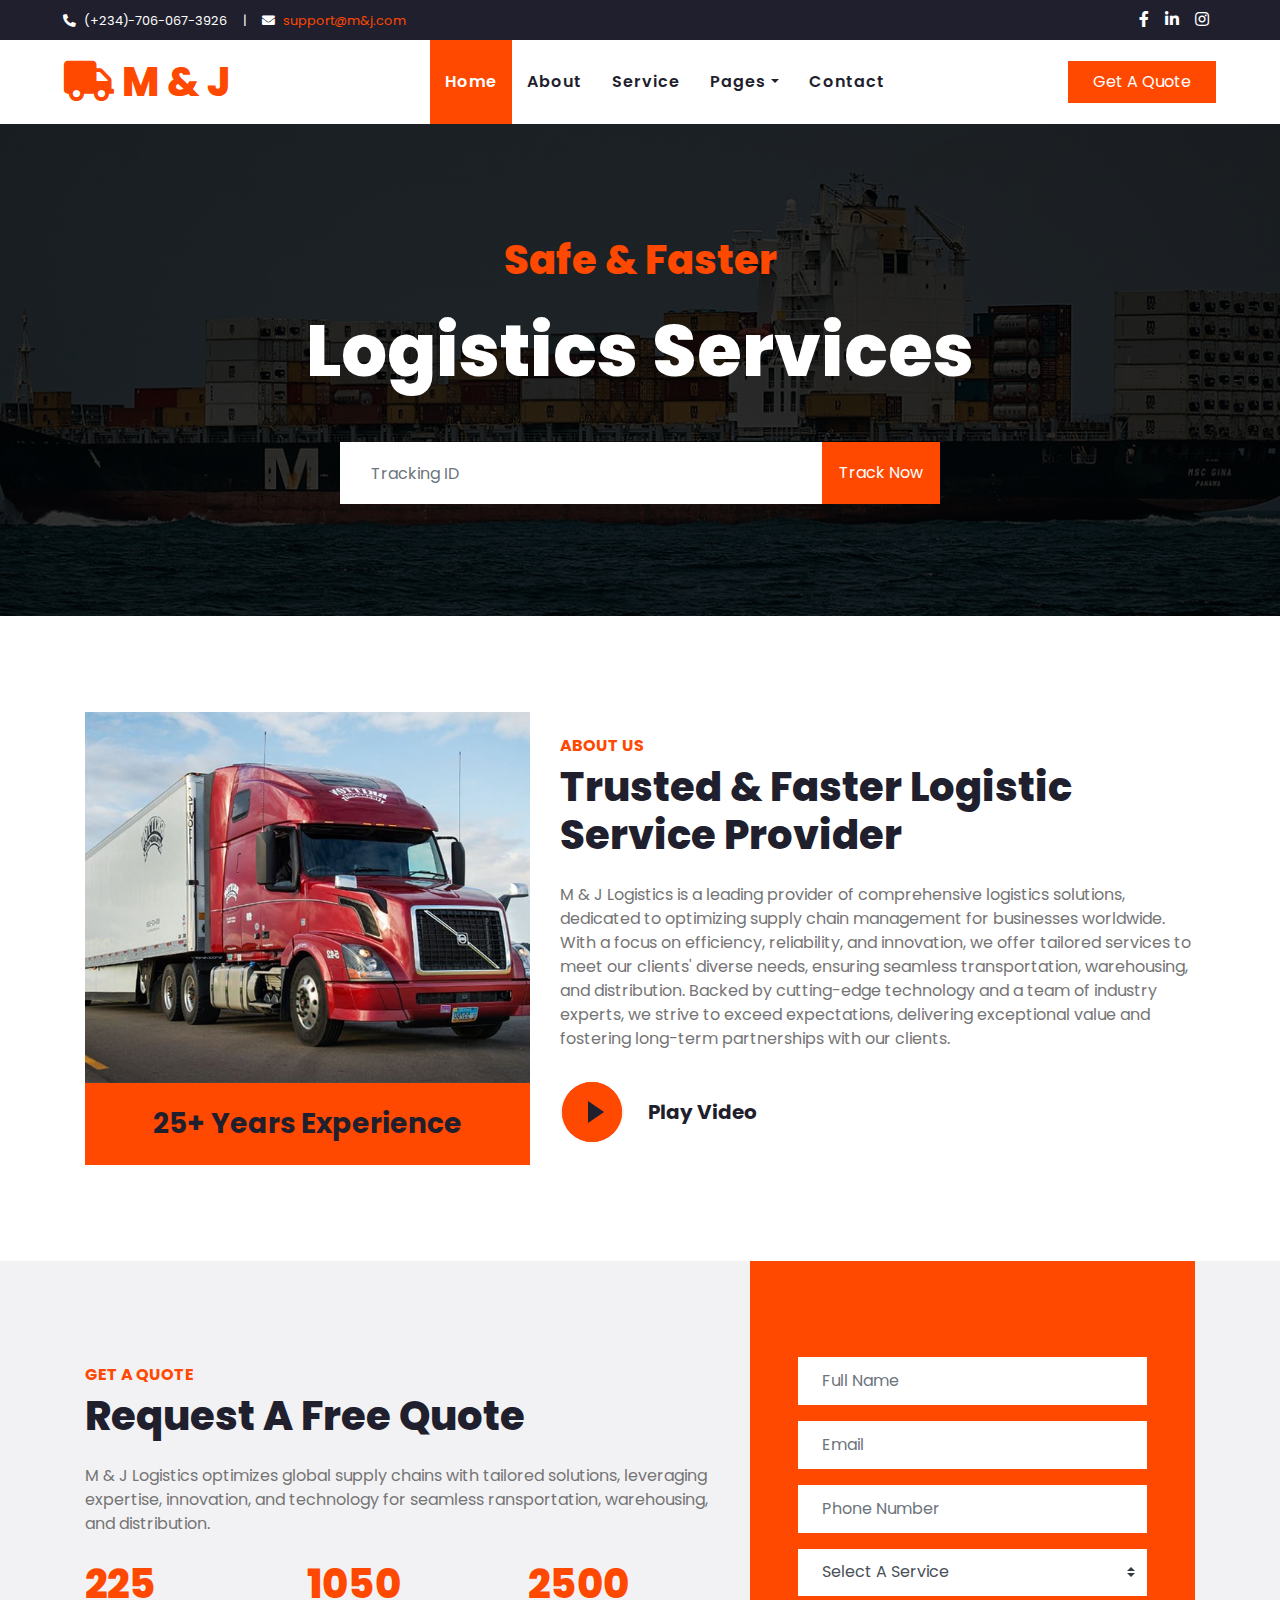
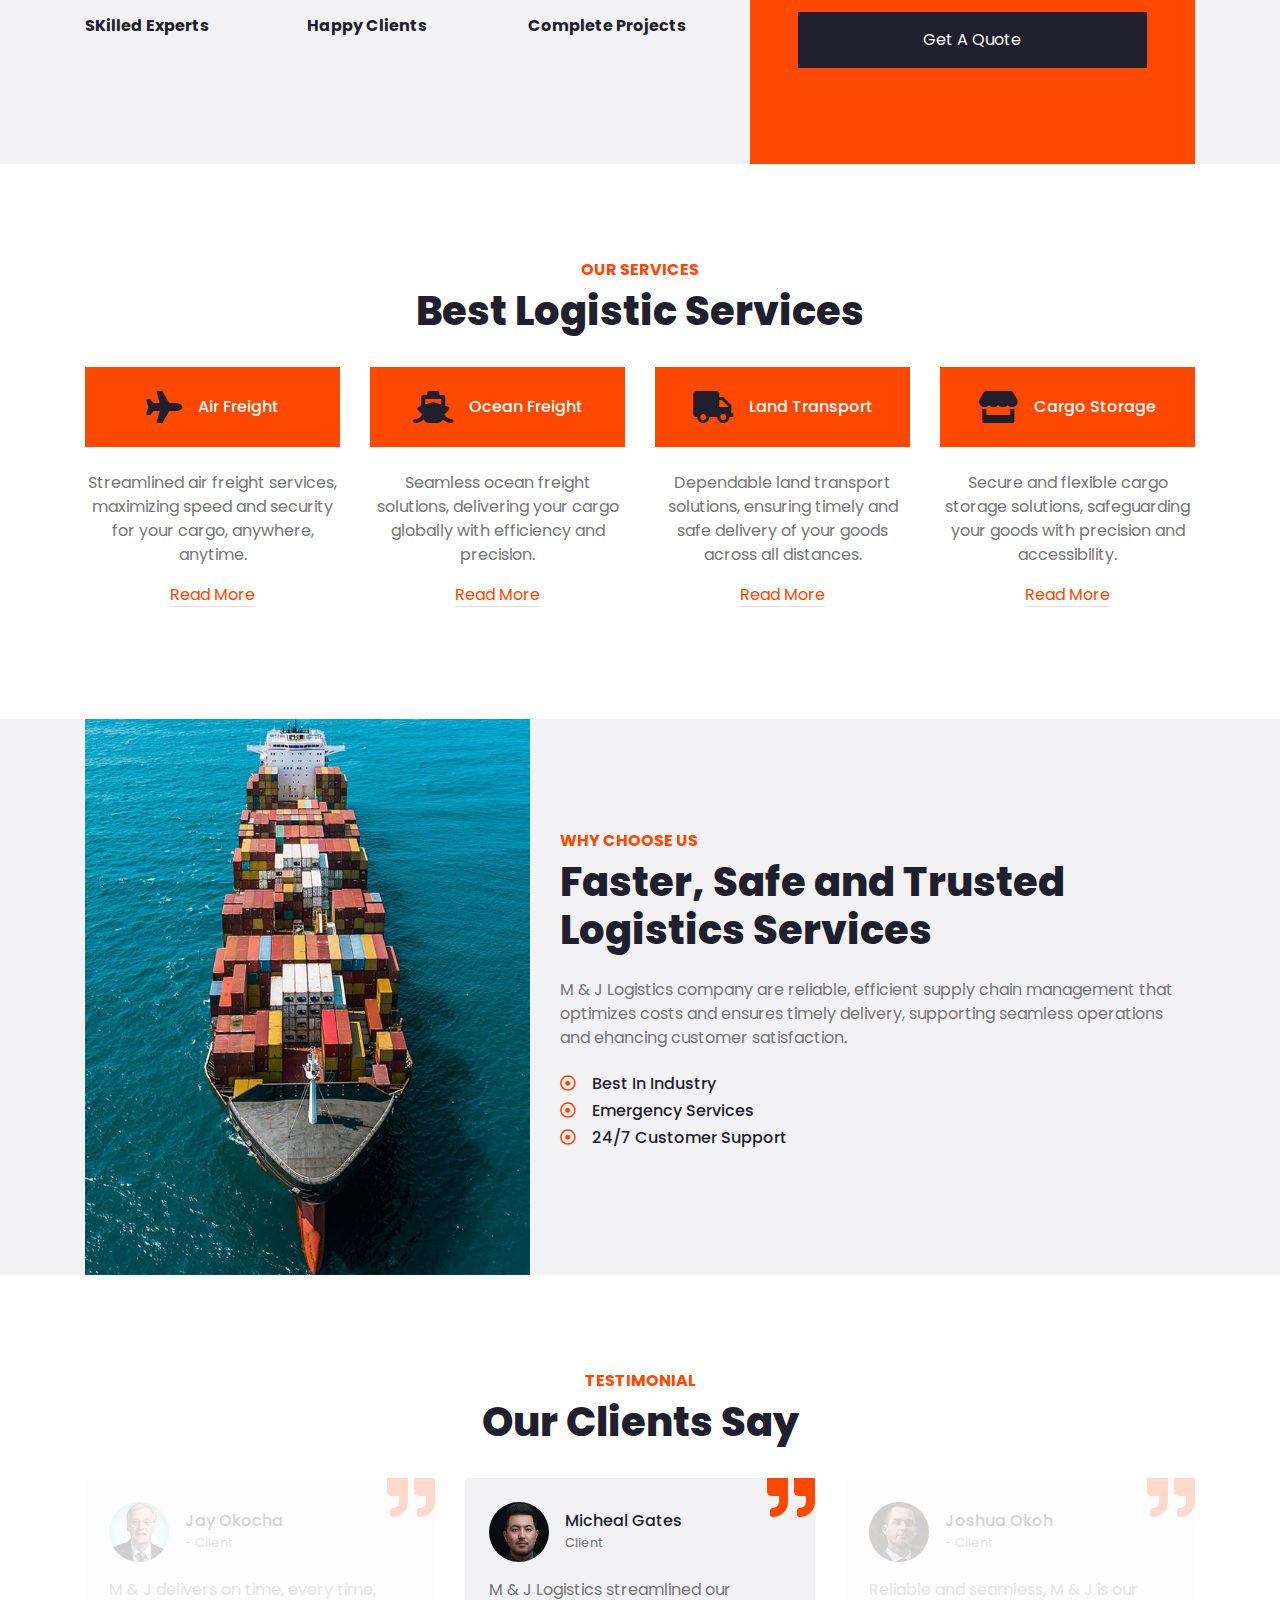
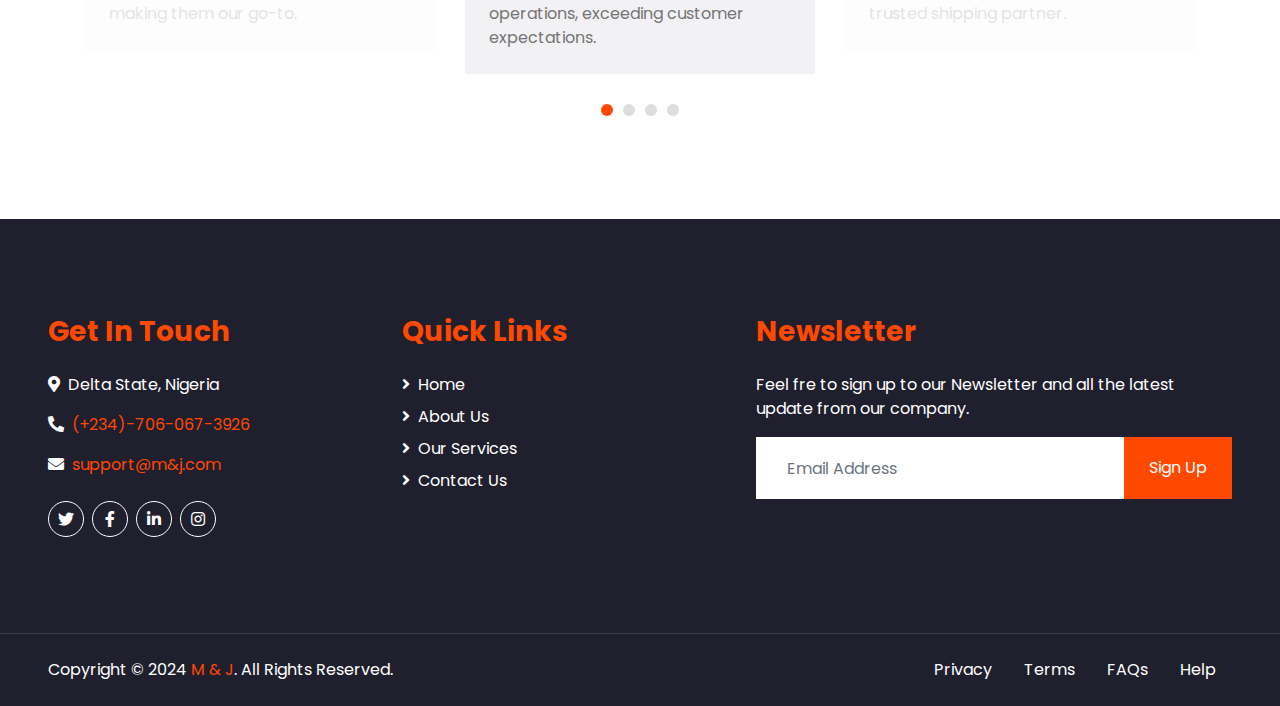
<file: index.html>
<!DOCTYPE html>
<html lang="en">

<head>
    <meta charset="utf-8">
    <title>M & J - Your most reliable Logistics Company</title>
    <meta content="width=device-width, initial-scale=1.0" name="viewport">
    <meta content="Reliable Logistics Company" name="keywords">
    <meta content="Reliable Logistics Company" name="description"> 

    <!-- Favicon -->
    <link href="img/favicon.ico" rel="icon">

    <!-- Google Web Fonts -->
    <link rel="preconnect" href="https://fonts.gstatic.com">
    <link href="https://fonts.googleapis.com/css2?family=Poppins:wght@100;200;300;400;500;600;700;800;900&display=swap" rel="stylesheet">

    <!-- Font Awesome -->
    <link href="https://cdnjs.cloudflare.com/ajax/libs/font-awesome/5.10.0/css/all.min.css" rel="stylesheet">

    <!-- Libraries Stylesheet -->
    <link href="lib/owlcarousel/assets/owl.carousel.min.css" rel="stylesheet">

    <!-- Customized Bootstrap Stylesheet -->
    <link href="css/style.css" rel="stylesheet">
</head>

<body>

    
   
    <!-- Topbar Start -->
    <div class="container-fluid bg-dark">
        <div class="row py-2 px-lg-5">
            <div class="col-lg-6 text-center text-lg-left mb-2 mb-lg-0">
                <div class="d-inline-flex align-items-center text-white">
                    <small><i class="fa fa-phone-alt mr-2"></i>(+234)-706-067-3926</small>
                    <small class="px-3">|</small>
                    <small><i class="fa fa-envelope mr-2"></i><a href="mailto:support@m&j.com">support@m&j.com</a></small>
                </div>
            </div>
            <div class="col-lg-6 text-center text-lg-right">
                <div class="d-inline-flex align-items-center">
                    <a class="text-white px-2" href="">
                        <i class="fab fa-facebook-f"></i>
                    </a>
                    <a class="text-white px-2" href="">
                        <i class="fab fa-linkedin-in"></i>
                    </a>
                    <a class="text-white px-2" href="">
                        <i class="fab fa-instagram"></i>
                    </a>
                </div>
            </div>
        </div>
    </div>
    <!-- Topbar End -->






    <!-- Navbar Start -->
    <div class="container-fluid p-0">
        <nav class="navbar navbar-expand-lg bg-light navbar-light py-3 py-lg-0 px-lg-5">
            <a href="index.html" class="navbar-brand ml-lg-3">
                <h1 class="m-0 display-5 text-uppercase text-primary"><i class="fa fa-truck mr-2"></i>M & J</h1>
            </a>
            <button type="button" class="navbar-toggler" data-toggle="collapse" data-target="#navbarCollapse">
                <span class="navbar-toggler-icon"></span>
            </button>
            <div class="collapse navbar-collapse justify-content-between px-lg-3" id="navbarCollapse">
                <div class="navbar-nav m-auto py-0">
                    <a href="index.html" class="nav-item nav-link active">Home</a>
                    <a href="about.html" class="nav-item nav-link">About</a>
                    <a href="service.html" class="nav-item nav-link">Service</a>
                    <div class="nav-item dropdown">
                        <a href="#" class="nav-link dropdown-toggle" data-toggle="dropdown">Pages</a>
                        <div class="dropdown-menu rounded-0 m-0">
                            <a href="quote.html" class="dropdown-item">Get a Quote</a>
                        </div>
                    </div>
                    <a href="contact.html" class="nav-item nav-link">Contact</a>
                </div>
                <a href="" class="btn btn-primary py-2 px-4 d-none d-lg-block">Get A Quote</a>
            </div>
        </nav>
    </div>
    <!-- Navbar End -->







    <!-- Header Start -->
    <div class="jumbotron jumbotron-fluid mb-5">
        <div class="container text-center py-5">
            <h1 class="text-primary mb-4">Safe & Faster</h1>
            <h1 class="text-white display-3 mb-5">Logistics Services</h1>
            <div class="mx-auto" style="width: 100%; max-width: 600px;">
                <div class="input-group">
                    <input type="text" class="form-control border-light" style="padding: 30px;" placeholder="Tracking ID">
                    <div class="input-group-append">
                        <button class="btn btn-primary px-3">Track Now</button>
                    </div>
                </div>
            </div>
        </div>
    </div>
    <!-- Header End -->





    

    <!-- About Start -->
    <div class="container-fluid py-5">
        <div class="container">
            <div class="row align-items-center">
                <div class="col-lg-5 pb-4 pb-lg-0">
                    <img class="img-fluid w-100" src="img/about.jpg" alt="">
                    <div class="bg-primary text-dark text-center p-4">
                        <h3 class="m-0">25+ Years Experience</h3>
                    </div>
                </div>
                <div class="col-lg-7">

                    <h6 class="text-primary text-uppercase font-weight-bold">About Us</h6>

                    <h1 class="mb-4">Trusted & Faster Logistic Service Provider</h1>

                    <p class="mb-4">M & J Logistics is a leading provider of comprehensive 
                        logistics solutions, dedicated to optimizing supply chain management 
                        for businesses worldwide. With a focus on efficiency, reliability, 
                        and innovation, we offer tailored services to meet our clients' 
                        diverse needs, ensuring seamless transportation, warehousing, and 
                        distribution. Backed by cutting-edge technology and a team of industry experts, 
                        we strive to exceed expectations, delivering exceptional value and fostering 
                        long-term partnerships with our clients.</p>

                    <div class="d-flex align-items-center pt-2">
                        <button type="button" class="btn-play" data-toggle="modal"
                            data-src="#" data-target="#videoModal">
                            <span></span>
                        </button>
                        <h5 class="font-weight-bold m-0 ml-4">Play Video</h5>
                    </div>
                    
                </div>
            </div>
        </div>
        <!-- Video Modal -->
        <div class="modal fade" id="videoModal" tabindex="-1" role="dialog" aria-labelledby="exampleModalLabel" aria-hidden="true">
            <div class="modal-dialog" role="document">
                <div class="modal-content">
                    <div class="modal-body">
                        <button type="button" class="close" data-dismiss="modal" aria-label="Close">
                            <span aria-hidden="true">&times;</span>
                        </button>        
                        <!-- 16:9 aspect ratio -->
                        <div class="embed-responsive embed-responsive-16by9">
                            <iframe class="embed-responsive-item" src="" id="video"  allowscriptaccess="always" allow="autoplay"></iframe>
                        </div>
                    </div>
                </div>
            </div>
        </div>
    </div>
    <!-- About End -->






    <!--  Quote Request Start -->
    <div class="container-fluid bg-secondary my-5">
        <div class="container">
            <div class="row align-items-center">
                <div class="col-lg-7 py-5 py-lg-0">
                    <h6 class="text-primary text-uppercase font-weight-bold">Get A Quote</h6>
                    <h1 class="mb-4">Request A Free Quote</h1>
                    <p class="mb-4">M & J Logistics optimizes global supply chains with tailored 
                        solutions, leveraging expertise, innovation, and technology for seamless 
                        ransportation, warehousing, and distribution.</p>
                    <div class="row">
                        <div class="col-sm-4">
                            <h1 class="text-primary mb-2" data-toggle="counter-up">225</h1>
                            <h6 class="font-weight-bold mb-4">SKilled Experts</h6>
                        </div>
                        <div class="col-sm-4">
                            <h1 class="text-primary mb-2" data-toggle="counter-up">1050</h1>
                            <h6 class="font-weight-bold mb-4">Happy Clients</h6>
                        </div>
                        <div class="col-sm-4">
                            <h1 class="text-primary mb-2" data-toggle="counter-up">2500</h1>
                            <h6 class="font-weight-bold mb-4">Complete Projects</h6>
                        </div>
                    </div>
                </div>
                <div class="col-lg-5">
                    <div class="bg-primary py-5 px-4 px-sm-5">
                        <form class="py-5">
                            <div class="form-group">
                                <input type="text" class="form-control border-0 p-4" placeholder="Full Name" required="required" />
                            </div>
                            <div class="form-group">
                                <input type="email" class="form-control border-0 p-4" placeholder="Email" required="required" />
                            </div>
                            <div class="form-group">
                                <input type="number" class="form-control border-0 p-4" placeholder="Phone Number" required="required" />
                            </div>
                            <div class="form-group">
                                <select class="custom-select border-0 px-4" style="height: 47px;">
                                    <option selected>Select A Service</option>
                                    <option value="1">Transportation Managment</option>
                                    <option value="2">Warehousing and Storage</option>
                                    <option value="3">Investory Management </option>
                                    <option value="4">Suplly Chain Consulting</option>
                                    <option value="5">Customer Brokerage</option>
                                    <option value="6">Freight Forwarding</option>
                                    <option value="7">Packaging & Logistics</option>
                                    <option value="8">Technology solutions</option>
                                    
                                </select>
                            </div>
                            <div>
                                <button class="btn btn-dark btn-block border-0 py-3" type="submit">Get A Quote</button>
                            </div>
                        </form>
                    </div>
                </div>
            </div>
        </div>
    </div>
    <!-- Quote Request Start -->







    <!-- Services Start -->
    <div class="container-fluid pt-5">
        <div class="container">
            <div class="text-center pb-2">
                <h6 class="text-primary text-uppercase font-weight-bold">Our Services</h6>
                <h1 class="mb-4">Best Logistic Services</h1>
            </div>
            <div class="row pb-3">
                <div class="col-lg-3 col-md-6 text-center mb-5">
                    <div class="d-flex align-items-center justify-content-center bg-primary mb-4 p-4">
                        <i class="fa fa-2x fa-plane text-dark pr-3"></i>
                        <h6 class="text-white font-weight-medium m-0">Air Freight</h6>
                    </div>
                    <p>Streamlined air freight services, maximizing speed and security for your cargo, anywhere, anytime.</p>
                    <a class="border-bottom text-decoration-none" href="">Read More</a>
                </div>
                <div class="col-lg-3 col-md-6 text-center mb-5">
                    <div class="d-flex align-items-center justify-content-center bg-primary mb-4 p-4">
                        <i class="fa fa-2x fa-ship text-dark pr-3"></i>
                        <h6 class="text-white font-weight-medium m-0">Ocean Freight</h6>
                    </div>
                    <p>Seamless ocean freight solutions, delivering your cargo globally with efficiency and precision.</p>
                    <a class="border-bottom text-decoration-none" href="">Read More</a>
                </div>
                <div class="col-lg-3 col-md-6 text-center mb-5">
                    <div class="d-flex align-items-center justify-content-center bg-primary mb-4 p-4">
                        <i class="fa fa-2x fa-truck text-dark pr-3"></i>
                        <h6 class="text-white font-weight-medium m-0">Land Transport</h6>
                    </div>
                    <p>Dependable land transport solutions, ensuring timely and safe delivery of your goods across all distances.</p>
                    <a class="border-bottom text-decoration-none" href="">Read More</a>
                </div>
                <div class="col-lg-3 col-md-6 text-center mb-5">
                    <div class="d-flex align-items-center justify-content-center bg-primary mb-4 p-4">
                        <i class="fa fa-2x fa-store text-dark pr-3"></i>
                        <h6 class="text-white font-weight-medium m-0">Cargo Storage</h6>
                    </div>
                    <p>Secure and flexible cargo storage solutions, safeguarding your goods with precision and accessibility.</p>
                    <a class="border-bottom text-decoration-none" href="">Read More</a>
                </div>
            </div>
        </div>
    </div>
    <!-- Services End -->






    <!-- Features Start -->
    <div class="container-fluid bg-secondary my-5">
        <div class="container">
            <div class="row align-items-center">
                <div class="col-lg-5">
                    <img class="img-fluid w-100" src="img/feature.jpg" alt="">
                </div>
                <div class="col-lg-7 py-5 py-lg-0">
                    <h6 class="text-primary text-uppercase font-weight-bold">Why Choose Us</h6>
                    <h1 class="mb-4">Faster, Safe and Trusted Logistics Services</h1>
                    <p class="mb-4"> M & J Logistics company are reliable, efficient supply chain management that
                        optimizes costs and ensures timely delivery, supporting seamless operations and ehancing customer 
                        satisfaction.
                    </p>
                    <ul class="list-inline">
                        <li><h6><i class="far fa-dot-circle text-primary mr-3"></i>Best In Industry</h6>
                        <li><h6><i class="far fa-dot-circle text-primary mr-3"></i>Emergency Services</h6></li>
                        <li><h6><i class="far fa-dot-circle text-primary mr-3"></i>24/7 Customer Support</h6></li>
                    </ul>
                    <!--<a href="#" class="btn btn-primary mt-3 py-2 px-4">Learn More</a>-->
                </div>
            </div>
        </div>
    </div>
    <!-- Features End -->






    <!-- Testimonial Start -->
    <div class="container-fluid py-5">
        <div class="container">
            <div class="text-center pb-2">
                <h6 class="text-primary text-uppercase font-weight-bold">Testimonial</h6>
                <h1 class="mb-4">Our Clients Say</h1>
            </div>
            <div class="owl-carousel testimonial-carousel">
                <div class="position-relative bg-secondary p-4">
                    <i class="fa fa-3x fa-quote-right text-primary position-absolute" style="top: -6px; right: 0;"></i>
                    <div class="d-flex align-items-center mb-3">
                        <img class="img-fluid rounded-circle" src="img/testimonial-1.jpg" style="width: 60px; height: 60px;" alt="">
                        <div class="ml-3">
                            <h6 class="font-weight-semi-bold m-0">Micheal Gates</h6>
                            <small>Client</small>
                        </div>
                    </div>
                    <p class="m-0">M & J Logistics streamlined our operations, exceeding customer expectations.</p>
                </div>
                <div class="position-relative bg-secondary p-4">
                    <i class="fa fa-3x fa-quote-right text-primary position-absolute" style="top: -6px; right: 0;"></i>
                    <div class="d-flex align-items-center mb-3">
                        <img class="img-fluid rounded-circle" src="img/testimonial-2.jpg" style="width: 60px; height: 60px;" alt="">
                        <div class="ml-3">
                            <h6 class="font-weight-semi-bold m-0">Joshua Okoh</h6>
                            <small>- Client</small>
                        </div>
                    </div>
                    <p class="m-0">Reliable and seamless, M & J is our trusted shipping partner.</p>
                </div>
                <div class="position-relative bg-secondary p-4">
                    <i class="fa fa-3x fa-quote-right text-primary position-absolute" style="top: -6px; right: 0;"></i>
                    <div class="d-flex align-items-center mb-3">
                        <img class="img-fluid rounded-circle" src="img/testimonial-3.jpg" style="width: 60px; height: 60px;" alt="">
                        <div class="ml-3">
                            <h6 class="font-weight-semi-bold m-0">Wisdom Mark</h6>
                            <small>- Client</small>
                        </div>
                    </div>
                    <p class="m-0">Thanks to M & J Logistics, expanding our market was hassle-free.</p>
                </div>
                <div class="position-relative bg-secondary p-4">
                    <i class="fa fa-3x fa-quote-right text-primary position-absolute" style="top: -6px; right: 0;"></i>
                    <div class="d-flex align-items-center mb-3">
                        <img class="img-fluid rounded-circle" src="img/testimonial-4.jpg" style="width: 60px; height: 60px;" alt="">
                        <div class="ml-3">
                            <h6 class="font-weight-semi-bold m-0">Jay Okocha</h6>
                            <small>- Client</small>
                        </div>
                    </div>
                    <p class="m-0">M & J delivers on time, every time, making them our go-to.</p>
                </div>
            </div>
        </div>
    </div>
    <!-- Testimonial End -->







    <!-- Footer Start -->
    <div class="container-fluid bg-dark text-white mt-5 py-5 px-sm-3 px-md-5">
        <div class="row pt-5">
            <div class="col-lg-7 col-md-6">
                <div class="row">
                    <div class="col-md-6 mb-5">
                        <h3 class="text-primary mb-4">Get In Touch</h3>
                        <p><i class="fa fa-map-marker-alt mr-2"></i>Delta State, Nigeria</p>
                        <p><i class="fa fa-phone-alt mr-2"></i><a href="tel:(+234)-706-067-3926">(+234)-706-067-3926</a></p>
                        <p><i class="fa fa-envelope mr-2"></i><a href="mailto:support@m&j.com">support@m&j.com</a></p>
                        <div class="d-flex justify-content-start mt-4">
                            <a class="btn btn-outline-light btn-social mr-2" href="#"><i class="fab fa-twitter"></i></a>
                            <a class="btn btn-outline-light btn-social mr-2" href="#"><i class="fab fa-facebook-f"></i></a>
                            <a class="btn btn-outline-light btn-social mr-2" href="#"><i class="fab fa-linkedin-in"></i></a>
                            <a class="btn btn-outline-light btn-social" href="#"><i class="fab fa-instagram"></i></a>
                        </div>
                    </div>
                    <div class="col-md-6 mb-5">
                        <h3 class="text-primary mb-4">Quick Links</h3>
                        <div class="d-flex flex-column justify-content-start">
                            <a class="text-white mb-2" href="index.html"><i class="fa fa-angle-right mr-2"></i>Home</a>
                            <a class="text-white mb-2" href="about.html"><i class="fa fa-angle-right mr-2"></i>About Us</a>
                            <a class="text-white mb-2" href="service.html"><i class="fa fa-angle-right mr-2"></i>Our Services</a>
                            <a class="text-white" href="contact.html"><i class="fa fa-angle-right mr-2"></i>Contact Us</a>
                        </div>
                    </div>
                </div>
            </div>
            <div class="col-lg-5 col-md-6 mb-5">
                <h3 class="text-primary mb-4">Newsletter</h3>
                <p>Feel fre to sign up to our Newsletter and all the latest update from our company.</p>
                <div class="w-100">
                    <div class="input-group">
                        <input type="text" class="form-control border-light" style="padding: 30px;" placeholder="Email Address">
                        <div class="input-group-append">
                            <button class="btn btn-primary px-4">Sign Up</button>
                        </div>
                    </div>
                </div>
            </div>
        </div>
    </div>

    <div class="container-fluid bg-dark text-white border-top py-4 px-sm-3 px-md-5" style="border-color: #3E3E4E !important;">
        <div class="row">
            <div class="col-lg-6 text-center text-md-left mb-3 mb-md-0">
                <p class="m-0 text-white">Copyright &copy; 2024 <a href="index.html">M & J</a>. All Rights Reserved. 
                </p>
            </div>
            <div class="col-lg-6 text-center text-md-right">
                <ul class="nav d-inline-flex">
                    <li class="nav-item">
                        <a class="nav-link text-white py-0" href="#">Privacy</a>
                    </li>
                    <li class="nav-item">
                        <a class="nav-link text-white py-0" href="#">Terms</a>
                    </li>
                    <li class="nav-item">
                        <a class="nav-link text-white py-0" href="#">FAQs</a>
                    </li>
                    <li class="nav-item">
                        <a class="nav-link text-white py-0" href="#">Help</a>
                    </li>
                </ul>
            </div>
        </div>
    </div>
    <!-- Footer End -->









    <!-- Back to Top -->
    <a href="#" class="btn btn-lg btn-primary back-to-top"><i class="fa fa-angle-double-up"></i></a>


    <!-- JavaScript Libraries -->
    <script src="https://code.jquery.com/jquery-3.4.1.min.js"></script>
    <script src="https://stackpath.bootstrapcdn.com/bootstrap/4.4.1/js/bootstrap.bundle.min.js"></script>
    <script src="lib/easing/easing.min.js"></script>
    <script src="lib/waypoints/waypoints.min.js"></script>
    <script src="lib/counterup/counterup.min.js"></script>
    <script src="lib/owlcarousel/owl.carousel.min.js"></script>

    <!-- Contact Javascript File -->
    <script src="mail/jqBootstrapValidation.min.js"></script>
    <script src="mail/contact.js"></script>

    <!-- Template Javascript -->
    <script src="js/main.js"></script>
</body>

</html>
</file>
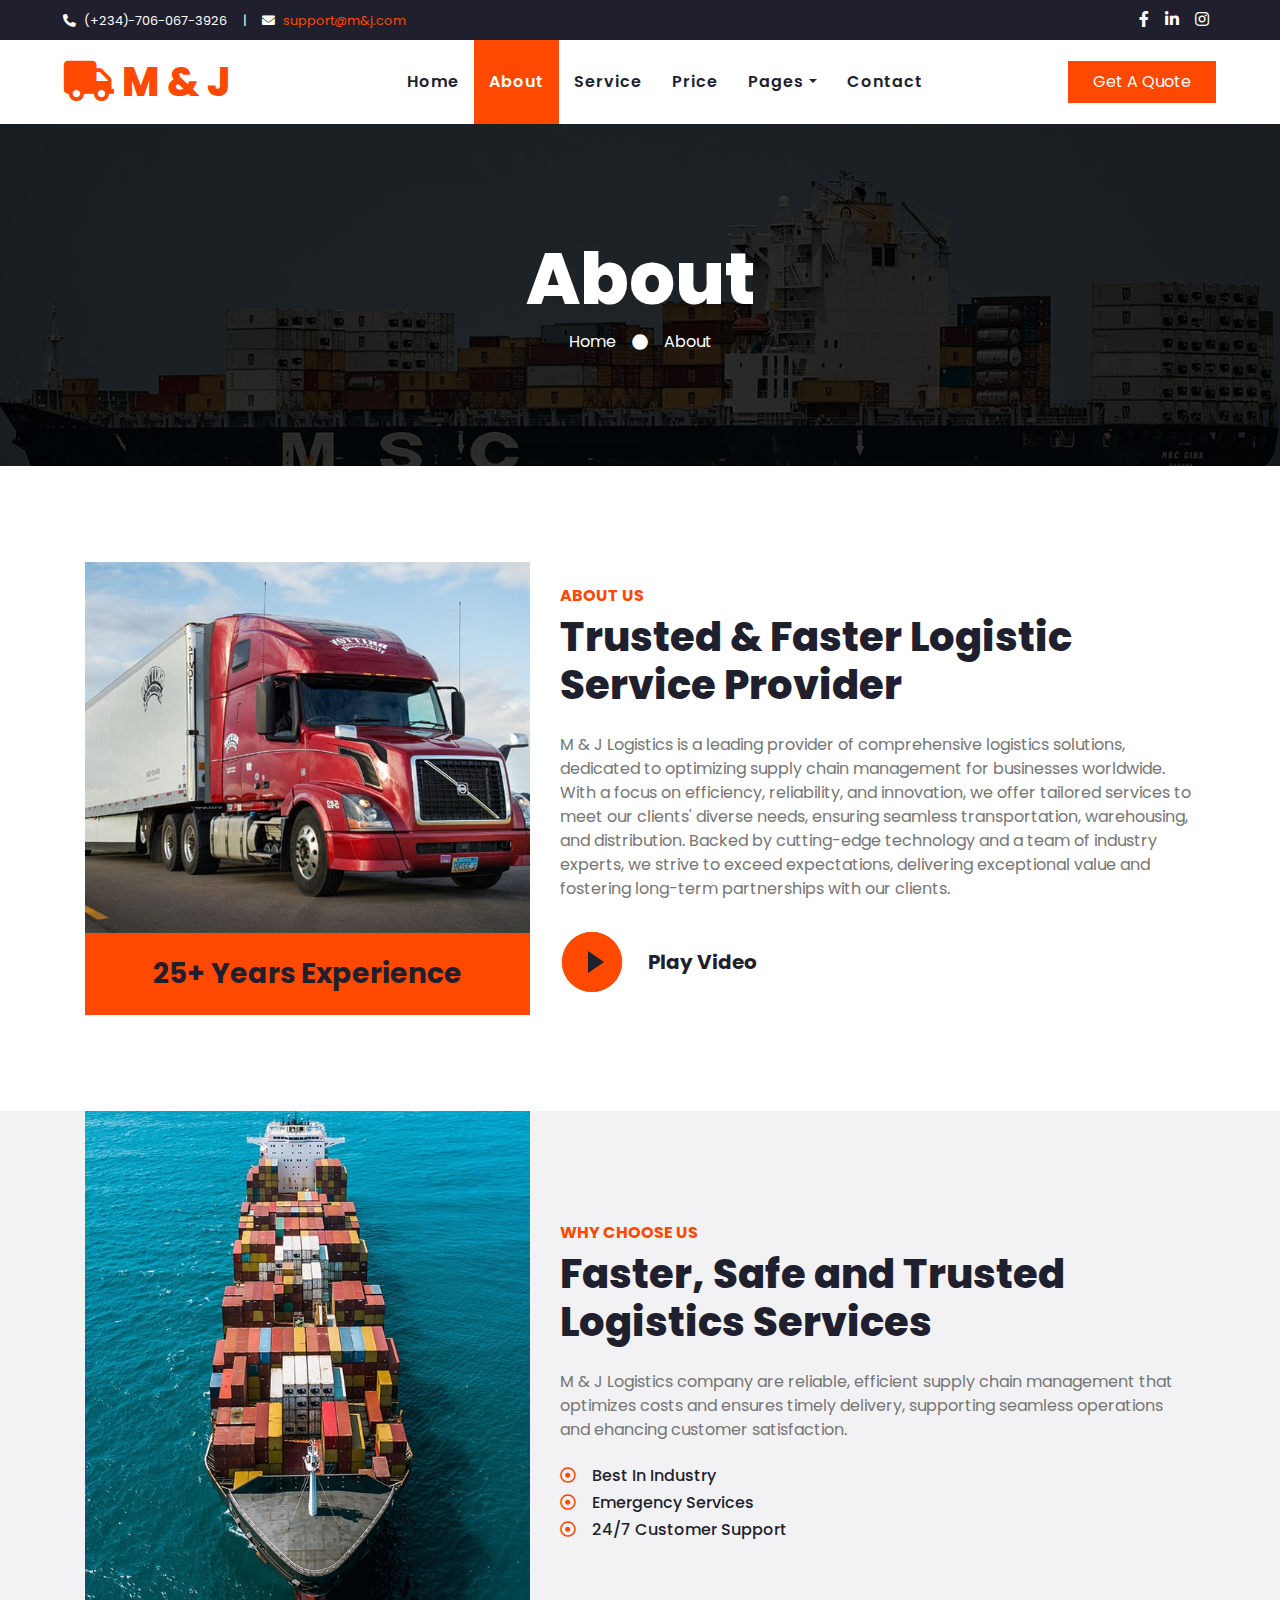
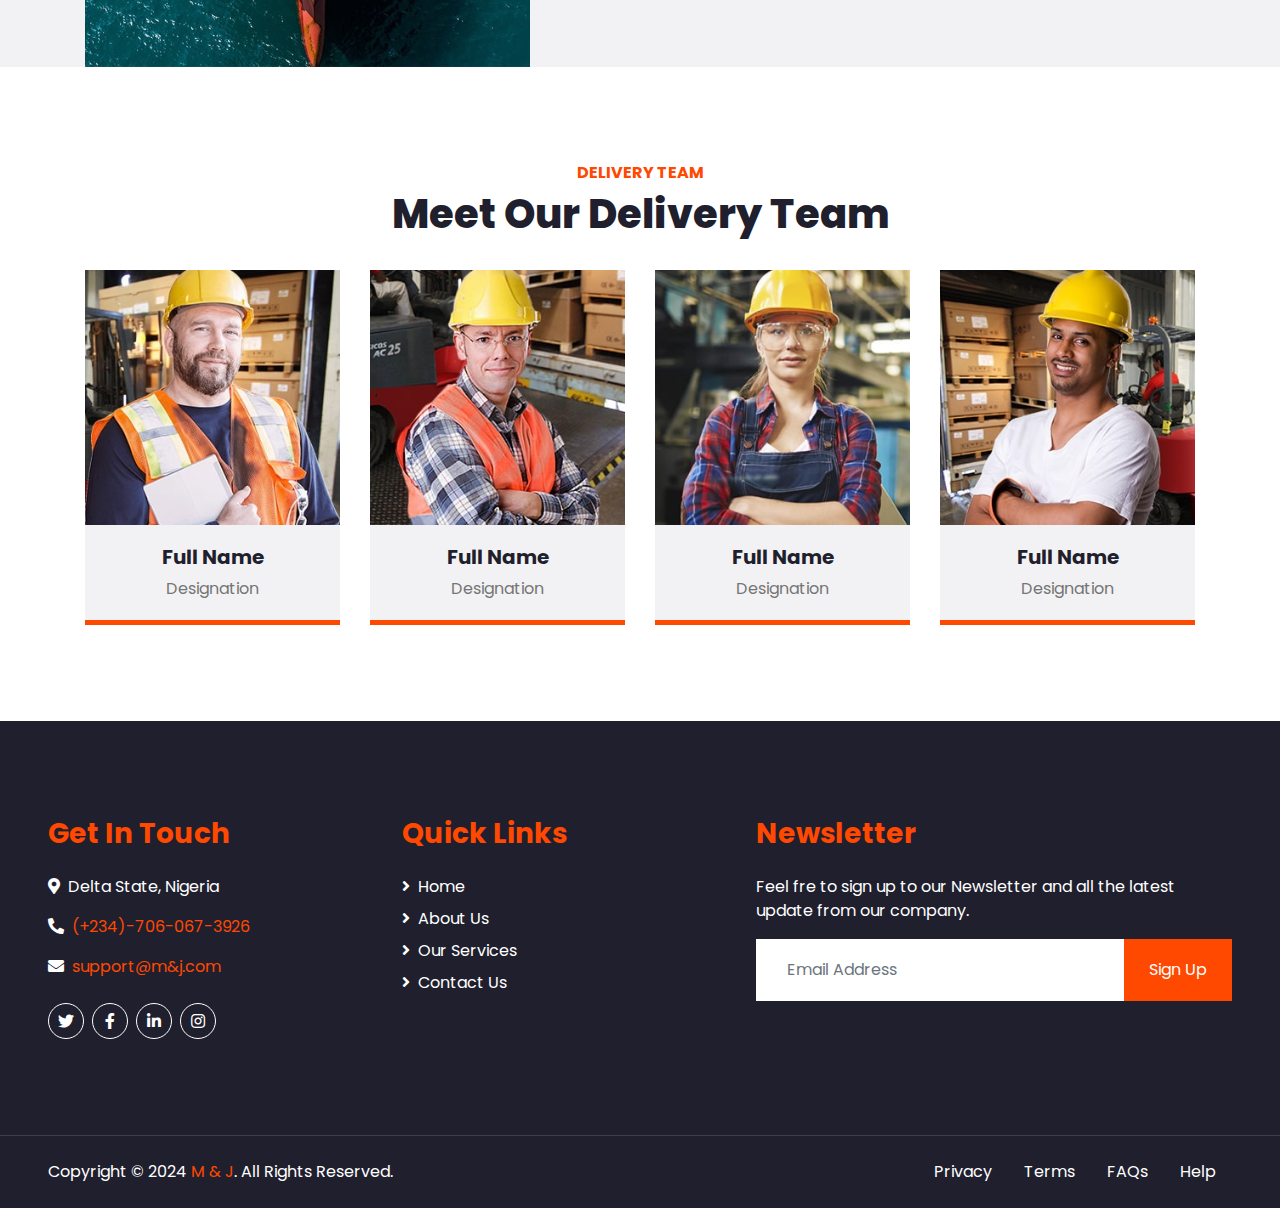
<file: about.html>
<!DOCTYPE html>
<html lang="en">

<head>
    <meta charset="utf-8">
    <title>M & J - Your most reliable Logistics Company</title>
    <meta content="width=device-width, initial-scale=1.0" name="viewport">
    <meta content="Reliable Logistics Company" name="keywords">
    <meta content="Reliable Logistics Company" name="description">

    <!-- Favicon -->
    <link href="img/favicon.ico" rel="icon">

    <!-- Google Web Fonts -->
    <link rel="preconnect" href="https://fonts.gstatic.com">
    <link href="https://fonts.googleapis.com/css2?family=Poppins:wght@100;200;300;400;500;600;700;800;900&display=swap" rel="stylesheet">

    <!-- Font Awesome -->
    <link href="https://cdnjs.cloudflare.com/ajax/libs/font-awesome/5.10.0/css/all.min.css" rel="stylesheet">

    <!-- Libraries Stylesheet -->
    <link href="lib/owlcarousel/assets/owl.carousel.min.css" rel="stylesheet">

    <!-- Customized Bootstrap Stylesheet -->
    <link href="css/style.css" rel="stylesheet">
</head>

<body>

    
    <!-- Topbar Start -->
    <div class="container-fluid bg-dark">
        <div class="row py-2 px-lg-5">
            <div class="col-lg-6 text-center text-lg-left mb-2 mb-lg-0">
                <div class="d-inline-flex align-items-center text-white">
                    <small><i class="fa fa-phone-alt mr-2"></i>(+234)-706-067-3926</small>
                    <small class="px-3">|</small>
                    <small><i class="fa fa-envelope mr-2"></i><a href="mailto:support@m&j.com">support@m&j.com</a></small>
                </div>
            </div>
            <div class="col-lg-6 text-center text-lg-right">
                <div class="d-inline-flex align-items-center">
                    <a class="text-white px-2" href="">
                        <i class="fab fa-facebook-f"></i>
                    </a>
                    <a class="text-white px-2" href="">
                        <i class="fab fa-linkedin-in"></i>
                    </a>
                    <a class="text-white px-2" href="">
                        <i class="fab fa-instagram"></i>
                    </a>
                </div>
            </div>
        </div>
    </div>
    <!-- Topbar End -->





    <!-- Navbar Start -->
    <div class="container-fluid p-0">
        <nav class="navbar navbar-expand-lg bg-light navbar-light py-3 py-lg-0 px-lg-5">
            <a href="index.html" class="navbar-brand ml-lg-3">
                <h1 class="m-0 display-5 text-uppercase text-primary"><i class="fa fa-truck mr-2"></i>M & J</h1>
            </a>
            <button type="button" class="navbar-toggler" data-toggle="collapse" data-target="#navbarCollapse">
                <span class="navbar-toggler-icon"></span>
            </button>
            <div class="collapse navbar-collapse justify-content-between px-lg-3" id="navbarCollapse">
                <div class="navbar-nav m-auto py-0">
                    <a href="index.html" class="nav-item nav-link">Home</a>
                    <a href="about.html" class="nav-item nav-link active">About</a>
                    <a href="service.html" class="nav-item nav-link">Service</a>
                    <a href="price.html" class="nav-item nav-link">Price</a>
                    <div class="nav-item dropdown">
                        <a href="#" class="nav-link dropdown-toggle" data-toggle="dropdown">Pages</a>
                        <div class="dropdown-menu rounded-0 m-0">
                            <a href="quote.html" class="dropdown-item">Get a Quote</a>
                        </div>
                    </div>
                    <a href="contact.html" class="nav-item nav-link">Contact</a>
                </div>
                <a href="" class="btn btn-primary py-2 px-4 d-none d-lg-block">Get A Quote</a>
            </div>
        </nav>
    </div>
    <!-- Navbar End -->






    <!-- Header Start -->
    <div class="jumbotron jumbotron-fluid mb-5">
        <div class="container text-center py-5">
            <h1 class="text-white display-3">About</h1>
            <div class="d-inline-flex align-items-center text-white">
                <p class="m-0"><a class="text-white" href="index.html">Home</a></p>
                <i class="fa fa-circle px-3"></i>
                <p class="m-0">About</p>
            </div>
        </div>
    </div>
    <!-- Header End -->







    <!-- About Start -->
    <div class="container-fluid py-5">
        <div class="container">
            <div class="row align-items-center">
                <div class="col-lg-5 pb-4 pb-lg-0">
                    <img class="img-fluid w-100" src="img/about.jpg" alt="">
                    <div class="bg-primary text-dark text-center p-4">
                        <h3 class="m-0">25+ Years Experience</h3>
                    </div>
                </div>
                <div class="col-lg-7">
                    <h6 class="text-primary text-uppercase font-weight-bold">About Us</h6>
                    <h1 class="mb-4">Trusted & Faster Logistic Service Provider</h1>
                    <p class="mb-4">M & J Logistics is a leading provider of comprehensive 
                        logistics solutions, dedicated to optimizing supply chain management 
                        for businesses worldwide. With a focus on efficiency, reliability, 
                        and innovation, we offer tailored services to meet our clients' 
                        diverse needs, ensuring seamless transportation, warehousing, and 
                        distribution. Backed by cutting-edge technology and a team of industry experts, 
                        we strive to exceed expectations, delivering exceptional value and fostering 
                        long-term partnerships with our clients.</p>
                    <div class="d-flex align-items-center pt-2">
                        <button type="button" class="btn-play" data-toggle="modal"
                            data-src="#" data-target="#videoModal">
                            <span></span>
                        </button>
                        <h5 class="font-weight-bold m-0 ml-4">Play Video</h5>
                    </div>
                </div>
            </div>
        </div>
        <!-- Video Modal -->
        <div class="modal fade" id="videoModal" tabindex="-1" role="dialog" aria-labelledby="exampleModalLabel" aria-hidden="true">
            <div class="modal-dialog" role="document">
                <div class="modal-content">
                    <div class="modal-body">
                        <button type="button" class="close" data-dismiss="modal" aria-label="Close">
                            <span aria-hidden="true">&times;</span>
                        </button>        
                        <!-- 16:9 aspect ratio -->
                        <div class="embed-responsive embed-responsive-16by9">
                            <iframe class="embed-responsive-item" src="" id="video"  allowscriptaccess="always" allow="autoplay"></iframe>
                        </div>
                    </div>
                </div>
            </div>
        </div>
    </div>
    <!-- About End -->









    <!-- Features Start -->
    <div class="container-fluid bg-secondary my-5">
        <div class="container">
            <div class="row align-items-center">
                <div class="col-lg-5">
                    <img class="img-fluid w-100" src="img/feature.jpg" alt="">
                </div>
                <div class="col-lg-7 py-5 py-lg-0">
                    <h6 class="text-primary text-uppercase font-weight-bold">Why Choose Us</h6>
                    <h1 class="mb-4">Faster, Safe and Trusted Logistics Services</h1>
                    <p class="mb-4"> M & J Logistics company are reliable, efficient supply chain management that
                        optimizes costs and ensures timely delivery, supporting seamless operations and ehancing customer 
                        satisfaction.
                    </p>
                    <ul class="list-inline">
                        <li><h6><i class="far fa-dot-circle text-primary mr-3"></i>Best In Industry</h6>
                        <li><h6><i class="far fa-dot-circle text-primary mr-3"></i>Emergency Services</h6></li>
                        <li><h6><i class="far fa-dot-circle text-primary mr-3"></i>24/7 Customer Support</h6></li>
                    </ul>
                    <!--<a href="#" class="btn btn-primary mt-3 py-2 px-4">Learn More</a>-->
                </div>
            </div>
        </div>
    </div>
    <!-- Features End -->







    <!-- Team Start -->
    <div class="container-fluid pt-5">
        <div class="container">
            <div class="text-center pb-2">
                <h6 class="text-primary text-uppercase font-weight-bold">Delivery Team</h6>
                <h1 class="mb-4">Meet Our Delivery Team</h1>
            </div>
            <div class="row">
                <div class="col-lg-3 col-md-6">
                    <div class="team card position-relative overflow-hidden border-0 mb-5">
                        <img class="card-img-top" src="img/team-1.jpg" alt="">
                        <div class="card-body text-center p-0">
                            <div class="team-text d-flex flex-column justify-content-center bg-secondary">
                                <h5 class="font-weight-bold">Full Name</h5>
                                <span>Designation</span>
                            </div>
                            <div class="team-social d-flex align-items-center justify-content-center bg-primary">
                                <a class="btn btn-outline-dark btn-social mr-2" href="#"><i class="fab fa-twitter"></i></a>
                                <a class="btn btn-outline-dark btn-social mr-2" href="#"><i class="fab fa-facebook-f"></i></a>
                                <a class="btn btn-outline-dark btn-social mr-2" href="#"><i class="fab fa-linkedin-in"></i></a>
                                <a class="btn btn-outline-dark btn-social" href="#"><i class="fab fa-instagram"></i></a>
                            </div>
                        </div>
                    </div>
                </div>
                <div class="col-lg-3 col-md-6">
                    <div class="team card position-relative overflow-hidden border-0 mb-5">
                        <img class="card-img-top" src="img/team-2.jpg" alt="">
                        <div class="card-body text-center p-0">
                            <div class="team-text d-flex flex-column justify-content-center bg-secondary">
                                <h5 class="font-weight-bold">Full Name</h5>
                                <span>Designation</span>
                            </div>
                            <div class="team-social d-flex align-items-center justify-content-center bg-primary">
                                <a class="btn btn-outline-dark btn-social mr-2" href="#"><i class="fab fa-twitter"></i></a>
                                <a class="btn btn-outline-dark btn-social mr-2" href="#"><i class="fab fa-facebook-f"></i></a>
                                <a class="btn btn-outline-dark btn-social mr-2" href="#"><i class="fab fa-linkedin-in"></i></a>
                                <a class="btn btn-outline-dark btn-social" href="#"><i class="fab fa-instagram"></i></a>
                            </div>
                        </div>
                    </div>
                </div>
                <div class="col-lg-3 col-md-6">
                    <div class="team card position-relative overflow-hidden border-0 mb-5">
                        <img class="card-img-top" src="img/team-3.jpg" alt="">
                        <div class="card-body text-center p-0">
                            <div class="team-text d-flex flex-column justify-content-center bg-secondary">
                                <h5 class="font-weight-bold">Full Name</h5>
                                <span>Designation</span>
                            </div>
                            <div class="team-social d-flex align-items-center justify-content-center bg-primary">
                                <a class="btn btn-outline-dark btn-social mr-2" href="#"><i class="fab fa-twitter"></i></a>
                                <a class="btn btn-outline-dark btn-social mr-2" href="#"><i class="fab fa-facebook-f"></i></a>
                                <a class="btn btn-outline-dark btn-social mr-2" href="#"><i class="fab fa-linkedin-in"></i></a>
                                <a class="btn btn-outline-dark btn-social" href="#"><i class="fab fa-instagram"></i></a>
                            </div>
                        </div>
                    </div>
                </div>
                <div class="col-lg-3 col-md-6">
                    <div class="team card position-relative overflow-hidden border-0 mb-5">
                        <img class="card-img-top" src="img/team-4.jpg" alt="">
                        <div class="card-body text-center p-0">
                            <div class="team-text d-flex flex-column justify-content-center bg-secondary">
                                <h5 class="font-weight-bold">Full Name</h5>
                                <span>Designation</span>
                            </div>
                            <div class="team-social d-flex align-items-center justify-content-center bg-primary">
                                <a class="btn btn-outline-dark btn-social mr-2" href="#"><i class="fab fa-twitter"></i></a>
                                <a class="btn btn-outline-dark btn-social mr-2" href="#"><i class="fab fa-facebook-f"></i></a>
                                <a class="btn btn-outline-dark btn-social mr-2" href="#"><i class="fab fa-linkedin-in"></i></a>
                                <a class="btn btn-outline-dark btn-social" href="#"><i class="fab fa-instagram"></i></a>
                            </div>
                        </div>
                    </div>
                </div>
            </div>
        </div>
    </div>
    <!-- Team End -->






    
    <!-- Footer Start -->
    <div class="container-fluid bg-dark text-white mt-5 py-5 px-sm-3 px-md-5">
        <div class="row pt-5">
            <div class="col-lg-7 col-md-6">
                <div class="row">
                    <div class="col-md-6 mb-5">
                        <h3 class="text-primary mb-4">Get In Touch</h3>
                        <p><i class="fa fa-map-marker-alt mr-2"></i>Delta State, Nigeria</p>
                        <p><i class="fa fa-phone-alt mr-2"></i><a href="tel:(+234)-706-067-3926">(+234)-706-067-3926</a></p>
                        <p><i class="fa fa-envelope mr-2"></i><a href="mailto:support@m&j.com">support@m&j.com</a></p>
                        <div class="d-flex justify-content-start mt-4">
                            <a class="btn btn-outline-light btn-social mr-2" href="#"><i class="fab fa-twitter"></i></a>
                            <a class="btn btn-outline-light btn-social mr-2" href="#"><i class="fab fa-facebook-f"></i></a>
                            <a class="btn btn-outline-light btn-social mr-2" href="#"><i class="fab fa-linkedin-in"></i></a>
                            <a class="btn btn-outline-light btn-social" href="#"><i class="fab fa-instagram"></i></a>
                        </div>
                    </div>
                    <div class="col-md-6 mb-5">
                        <h3 class="text-primary mb-4">Quick Links</h3>
                        <div class="d-flex flex-column justify-content-start">
                            <a class="text-white mb-2" href="index.html"><i class="fa fa-angle-right mr-2"></i>Home</a>
                            <a class="text-white mb-2" href="about.html"><i class="fa fa-angle-right mr-2"></i>About Us</a>
                            <a class="text-white mb-2" href="service.html"><i class="fa fa-angle-right mr-2"></i>Our Services</a>
                            <a class="text-white" href="contact.html"><i class="fa fa-angle-right mr-2"></i>Contact Us</a>
                        </div>
                    </div>
                </div>
            </div>
            <div class="col-lg-5 col-md-6 mb-5">
                <h3 class="text-primary mb-4">Newsletter</h3>
                <p>Feel fre to sign up to our Newsletter and all the latest update from our company.</p>
                <div class="w-100">
                    <div class="input-group">
                        <input type="text" class="form-control border-light" style="padding: 30px;" placeholder="Email Address">
                        <div class="input-group-append">
                            <button class="btn btn-primary px-4">Sign Up</button>
                        </div>
                    </div>
                </div>
            </div>
        </div>
    </div>

    <div class="container-fluid bg-dark text-white border-top py-4 px-sm-3 px-md-5" style="border-color: #3E3E4E !important;">
        <div class="row">
            <div class="col-lg-6 text-center text-md-left mb-3 mb-md-0">
                <p class="m-0 text-white">Copyright &copy; 2024 <a href="index.html">M & J</a>. All Rights Reserved. 
                </p>
            </div>
            <div class="col-lg-6 text-center text-md-right">
                <ul class="nav d-inline-flex">
                    <li class="nav-item">
                        <a class="nav-link text-white py-0" href="#">Privacy</a>
                    </li>
                    <li class="nav-item">
                        <a class="nav-link text-white py-0" href="#">Terms</a>
                    </li>
                    <li class="nav-item">
                        <a class="nav-link text-white py-0" href="#">FAQs</a>
                    </li>
                    <li class="nav-item">
                        <a class="nav-link text-white py-0" href="#">Help</a>
                    </li>
                </ul>
            </div>
        </div>
    </div>
    <!-- Footer End -->








    <!-- Back to Top -->
    <a href="#" class="btn btn-lg btn-primary back-to-top"><i class="fa fa-angle-double-up"></i></a>


    <!-- JavaScript Libraries -->
    <script src="https://code.jquery.com/jquery-3.4.1.min.js"></script>
    <script src="https://stackpath.bootstrapcdn.com/bootstrap/4.4.1/js/bootstrap.bundle.min.js"></script>
    <script src="lib/easing/easing.min.js"></script>
    <script src="lib/waypoints/waypoints.min.js"></script>
    <script src="lib/counterup/counterup.min.js"></script>
    <script src="lib/owlcarousel/owl.carousel.min.js"></script>

    <!-- Contact Javascript File -->
    <script src="mail/jqBootstrapValidation.min.js"></script>
    <script src="mail/contact.js"></script>

    <!-- Template Javascript -->
    <script src="js/main.js"></script>
</body>

</html>
</file>
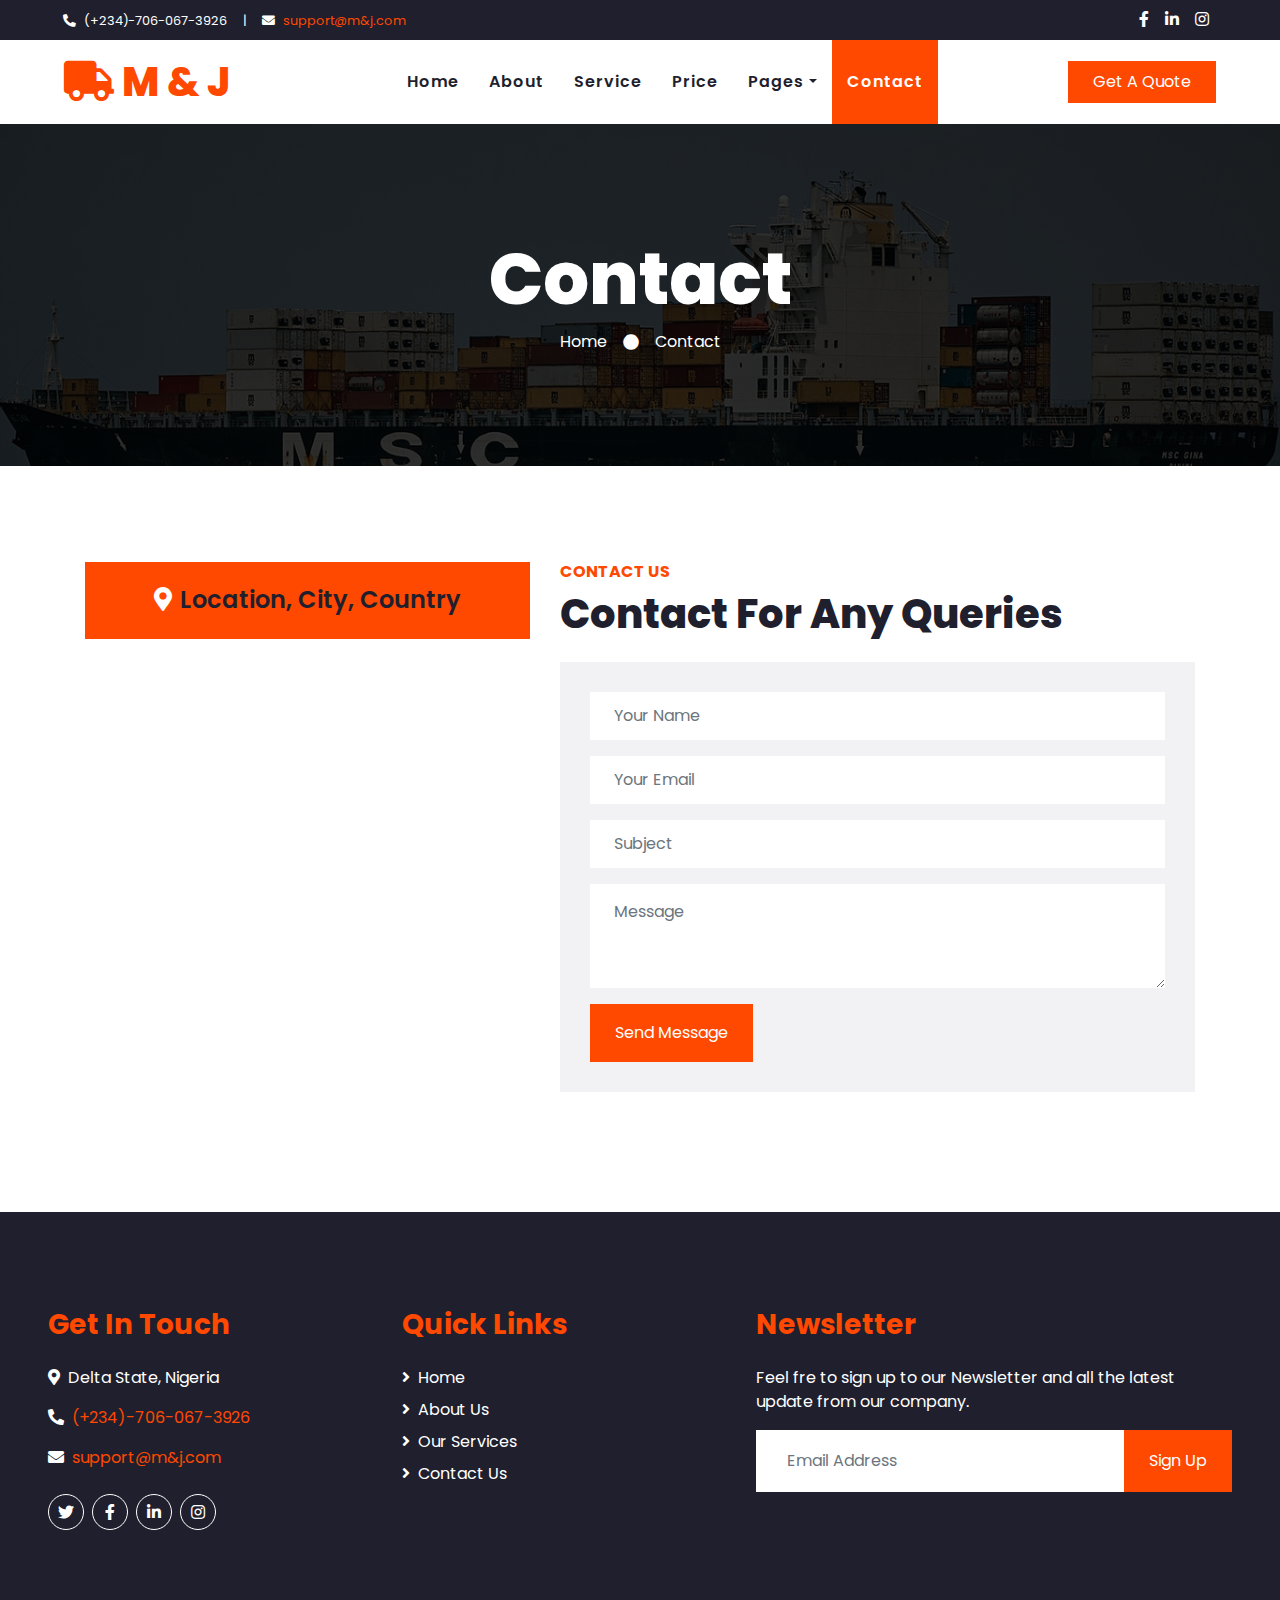
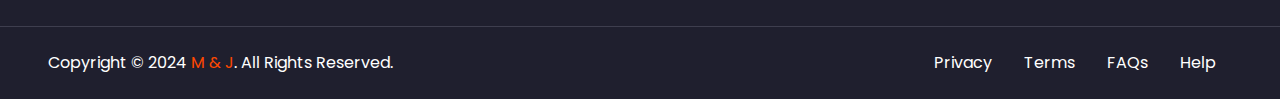
<file: contact.html>
<!DOCTYPE html>
<html lang="en">

<head>
    <meta charset="utf-8">
    <title>M & J - Your most reliable Logistics Company</title>
    <meta content="width=device-width, initial-scale=1.0" name="viewport">
    <meta content="Reliable Logistics Company" name="keywords">
    <meta content="Reliable Logistics Company" name="description">  

    <!-- Favicon -->
    <link href="img/favicon.ico" rel="icon">

    <!-- Google Web Fonts -->
    <link rel="preconnect" href="https://fonts.gstatic.com">
    <link href="https://fonts.googleapis.com/css2?family=Poppins:wght@100;200;300;400;500;600;700;800;900&display=swap" rel="stylesheet">

    <!-- Font Awesome -->
    <link href="https://cdnjs.cloudflare.com/ajax/libs/font-awesome/5.10.0/css/all.min.css" rel="stylesheet">

    <!-- Libraries Stylesheet -->
    <link href="lib/owlcarousel/assets/owl.carousel.min.css" rel="stylesheet">

    <!-- Customized Bootstrap Stylesheet -->
    <link href="css/style.css" rel="stylesheet">
</head>

<body>



    <!-- Topbar Start -->
    <div class="container-fluid bg-dark">
        <div class="row py-2 px-lg-5">
            <div class="col-lg-6 text-center text-lg-left mb-2 mb-lg-0">
                <div class="d-inline-flex align-items-center text-white">
                    <small><i class="fa fa-phone-alt mr-2"></i>(+234)-706-067-3926</small>
                    <small class="px-3">|</small>
                    <small><i class="fa fa-envelope mr-2"></i><a href="mailto:support@m&j.com">support@m&j.com</a></small>
                </div>
            </div>
            <div class="col-lg-6 text-center text-lg-right">
                <div class="d-inline-flex align-items-center">
                    <a class="text-white px-2" href="">
                        <i class="fab fa-facebook-f"></i>
                    </a>
                    <a class="text-white px-2" href="">
                        <i class="fab fa-linkedin-in"></i>
                    </a>
                    <a class="text-white px-2" href="">
                        <i class="fab fa-instagram"></i>
                    </a>
                </div>
            </div>
        </div>
    </div>
    <!-- Topbar End -->





    <!-- Navbar Start -->
    <div class="container-fluid p-0">
        <nav class="navbar navbar-expand-lg bg-light navbar-light py-3 py-lg-0 px-lg-5">
            <a href="index.html" class="navbar-brand ml-lg-3">
                <h1 class="m-0 display-5 text-uppercase text-primary"><i class="fa fa-truck mr-2"></i>M & J</h1>
            </a>
            <button type="button" class="navbar-toggler" data-toggle="collapse" data-target="#navbarCollapse">
                <span class="navbar-toggler-icon"></span>
            </button>
            <div class="collapse navbar-collapse justify-content-between px-lg-3" id="navbarCollapse">
                <div class="navbar-nav m-auto py-0">
                    <a href="index.html" class="nav-item nav-link">Home</a>
                    <a href="about.html" class="nav-item nav-link">About</a>
                    <a href="service.html" class="nav-item nav-link">Service</a>
                    <a href="price.html" class="nav-item nav-link">Price</a>
                    <div class="nav-item dropdown">
                        <a href="#" class="nav-link dropdown-toggle" data-toggle="dropdown">Pages</a>
                        <div class="dropdown-menu rounded-0 m-0">
                            <a href="quote.html" class="dropdown-item">Get a Quote</a>
                        </div>
                    </div>
                    <a href="contact.html" class="nav-item nav-link active">Contact</a>
                </div>
                <a href="" class="btn btn-primary py-2 px-4 d-none d-lg-block">Get A Quote</a>
            </div>
        </nav>
    </div>
    <!-- Navbar End -->






    <!-- Header Start -->
    <div class="jumbotron jumbotron-fluid mb-5">
        <div class="container text-center py-5">
            <h1 class="text-white display-3">Contact</h1>
            <div class="d-inline-flex align-items-center text-white">
                <p class="m-0"><a class="text-white" href="index.html">Home</a></p>
                <i class="fa fa-circle px-3"></i>
                <p class="m-0">Contact</p>
            </div>
        </div>
    </div>
    <!-- Header End -->






    <!-- Contact Start -->
    <div class="container-fluid py-5">
        <div class="container">
            <div class="row">
                <div class="col-lg-5 pb-4 pb-lg-0">
                    <div class="bg-primary text-dark text-center p-4">
                        <h4 class="m-0"><i class="fa fa-map-marker-alt text-white mr-2"></i>Location, City, Country</h4>
                    </div>
                    <iframe style="width: 100%; height: 470px;"
                        src="https://www.google.com/maps/embed?pb=!1m18!1m12!1m3!1d3001156.4288297426!2d-78.01371936852176!3d42.72876761954724!2m3!1f0!2f0!3f0!3m2!1i1024!2i768!4f13.1!3m3!1m2!1s0x4ccc4bf0f123a5a9%3A0xddcfc6c1de189567!2sNew%20York%2C%20USA!5e0!3m2!1sen!2sbd!4v1603794290143!5m2!1sen!2sbd"
                        frameborder="0" style="border:0;" allowfullscreen="" aria-hidden="false" tabindex="0"></iframe>
                </div>
                <div class="col-lg-7">
                    <h6 class="text-primary text-uppercase font-weight-bold">Contact Us</h6>
                    <h1 class="mb-4">Contact For Any Queries</h1>
                    <div class="contact-form bg-secondary" style="padding: 30px;">
                        <div id="success"></div>
                        <form name="sentMessage" id="contactForm" novalidate="novalidate">
                            <div class="control-group">
                                <input type="text" class="form-control border-0 p-4" id="name" placeholder="Your Name"
                                    required="required" data-validation-required-message="Please enter your name" />
                                <p class="help-block text-danger"></p>
                            </div>
                            <div class="control-group">
                                <input type="email" class="form-control border-0 p-4" id="email" placeholder="Your Email"
                                    required="required" data-validation-required-message="Please enter your email" />
                                <p class="help-block text-danger"></p>
                            </div>
                            <div class="control-group">
                                <input type="text" class="form-control border-0 p-4" id="subject" placeholder="Subject"
                                    required="required" data-validation-required-message="Please enter a subject" />
                                <p class="help-block text-danger"></p>
                            </div>
                            <div class="control-group">
                                <textarea class="form-control border-0 py-3 px-4" rows="3" id="message" placeholder="Message"
                                    required="required"
                                    data-validation-required-message="Please enter your message"></textarea>
                                <p class="help-block text-danger"></p>
                            </div>
                            <div>
                                <button class="btn btn-primary py-3 px-4" type="submit" id="sendMessageButton">Send
                                    Message</button>
                            </div>
                        </form>
                    </div>
                </div>
            </div>
        </div>
    </div>
    <!-- Contact End -->







    <!-- Footer Start -->
    <div class="container-fluid bg-dark text-white mt-5 py-5 px-sm-3 px-md-5">
        <div class="row pt-5">
            <div class="col-lg-7 col-md-6">
                <div class="row">
                    <div class="col-md-6 mb-5">
                        <h3 class="text-primary mb-4">Get In Touch</h3>
                        <p><i class="fa fa-map-marker-alt mr-2"></i>Delta State, Nigeria</p>
                        <p><i class="fa fa-phone-alt mr-2"></i><a href="tel:(+234)-706-067-3926">(+234)-706-067-3926</a></p>
                        <p><i class="fa fa-envelope mr-2"></i><a href="mailto:support@m&j.com">support@m&j.com</a></p>
                        <div class="d-flex justify-content-start mt-4">
                            <a class="btn btn-outline-light btn-social mr-2" href="#"><i class="fab fa-twitter"></i></a>
                            <a class="btn btn-outline-light btn-social mr-2" href="#"><i class="fab fa-facebook-f"></i></a>
                            <a class="btn btn-outline-light btn-social mr-2" href="#"><i class="fab fa-linkedin-in"></i></a>
                            <a class="btn btn-outline-light btn-social" href="#"><i class="fab fa-instagram"></i></a>
                        </div>
                    </div>
                    <div class="col-md-6 mb-5">
                        <h3 class="text-primary mb-4">Quick Links</h3>
                        <div class="d-flex flex-column justify-content-start">
                            <a class="text-white mb-2" href="index.html"><i class="fa fa-angle-right mr-2"></i>Home</a>
                            <a class="text-white mb-2" href="about.html"><i class="fa fa-angle-right mr-2"></i>About Us</a>
                            <a class="text-white mb-2" href="service.html"><i class="fa fa-angle-right mr-2"></i>Our Services</a>
                            <a class="text-white" href="contact.html"><i class="fa fa-angle-right mr-2"></i>Contact Us</a>
                        </div>
                    </div>
                </div>
            </div>
            <div class="col-lg-5 col-md-6 mb-5">
                <h3 class="text-primary mb-4">Newsletter</h3>
                <p>Feel fre to sign up to our Newsletter and all the latest update from our company.</p>
                <div class="w-100">
                    <div class="input-group">
                        <input type="text" class="form-control border-light" style="padding: 30px;" placeholder="Email Address">
                        <div class="input-group-append">
                            <button class="btn btn-primary px-4">Sign Up</button>
                        </div>
                    </div>
                </div>
            </div>
        </div>
    </div>

    <div class="container-fluid bg-dark text-white border-top py-4 px-sm-3 px-md-5" style="border-color: #3E3E4E !important;">
        <div class="row">
            <div class="col-lg-6 text-center text-md-left mb-3 mb-md-0">
                <p class="m-0 text-white">Copyright &copy; 2024 <a href="index.html">M & J</a>. All Rights Reserved. 
                </p>
            </div>
            <div class="col-lg-6 text-center text-md-right">
                <ul class="nav d-inline-flex">
                    <li class="nav-item">
                        <a class="nav-link text-white py-0" href="#">Privacy</a>
                    </li>
                    <li class="nav-item">
                        <a class="nav-link text-white py-0" href="#">Terms</a>
                    </li>
                    <li class="nav-item">
                        <a class="nav-link text-white py-0" href="#">FAQs</a>
                    </li>
                    <li class="nav-item">
                        <a class="nav-link text-white py-0" href="#">Help</a>
                    </li>
                </ul>
            </div>
        </div>
    </div>
    <!-- Footer End -->








    <!-- Back to Top -->
    <a href="#" class="btn btn-lg btn-primary back-to-top"><i class="fa fa-angle-double-up"></i></a>


    <!-- JavaScript Libraries -->
    <script src="https://code.jquery.com/jquery-3.4.1.min.js"></script>
    <script src="https://stackpath.bootstrapcdn.com/bootstrap/4.4.1/js/bootstrap.bundle.min.js"></script>
    <script src="lib/easing/easing.min.js"></script>
    <script src="lib/waypoints/waypoints.min.js"></script>
    <script src="lib/counterup/counterup.min.js"></script>
    <script src="lib/owlcarousel/owl.carousel.min.js"></script>

    <!-- Contact Javascript File -->
    <script src="mail/jqBootstrapValidation.min.js"></script>
    <script src="mail/contact.js"></script>

    <!-- Template Javascript -->
    <script src="js/main.js"></script>
</body>

</html>
</file>
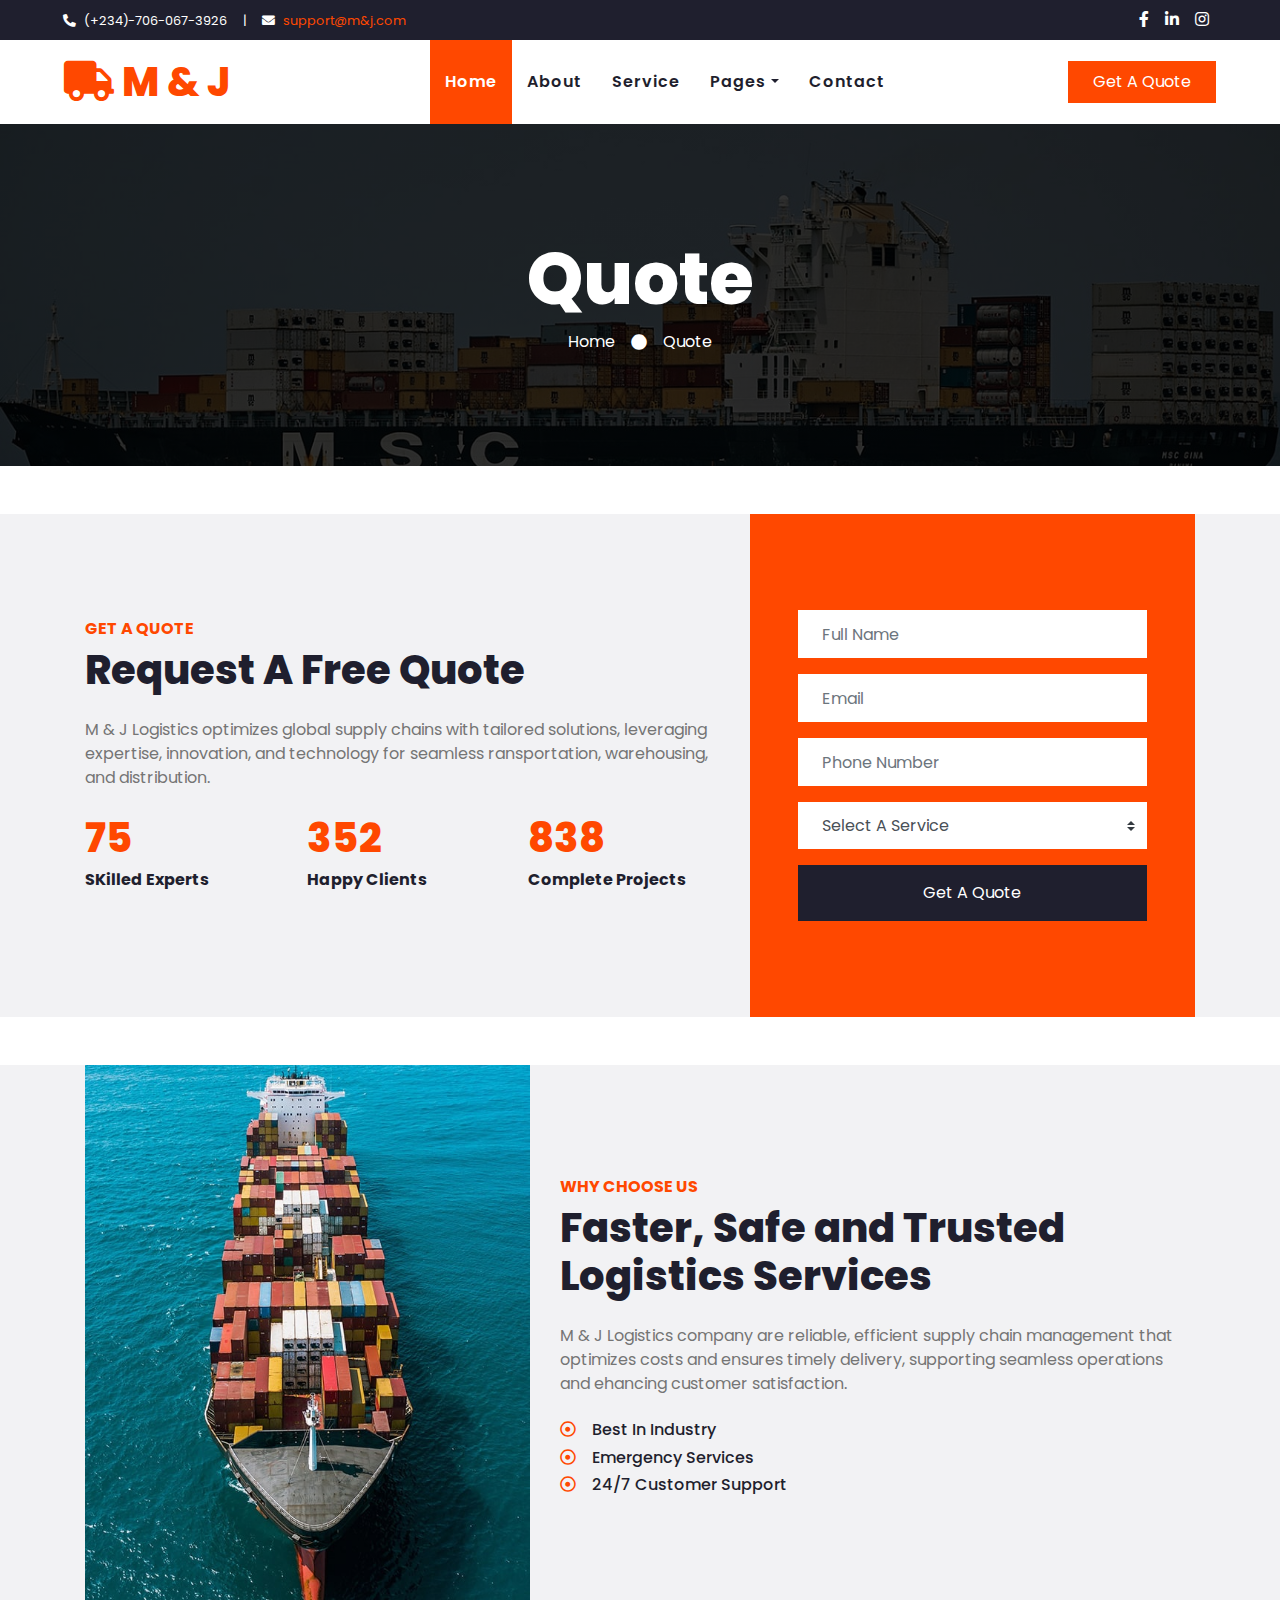
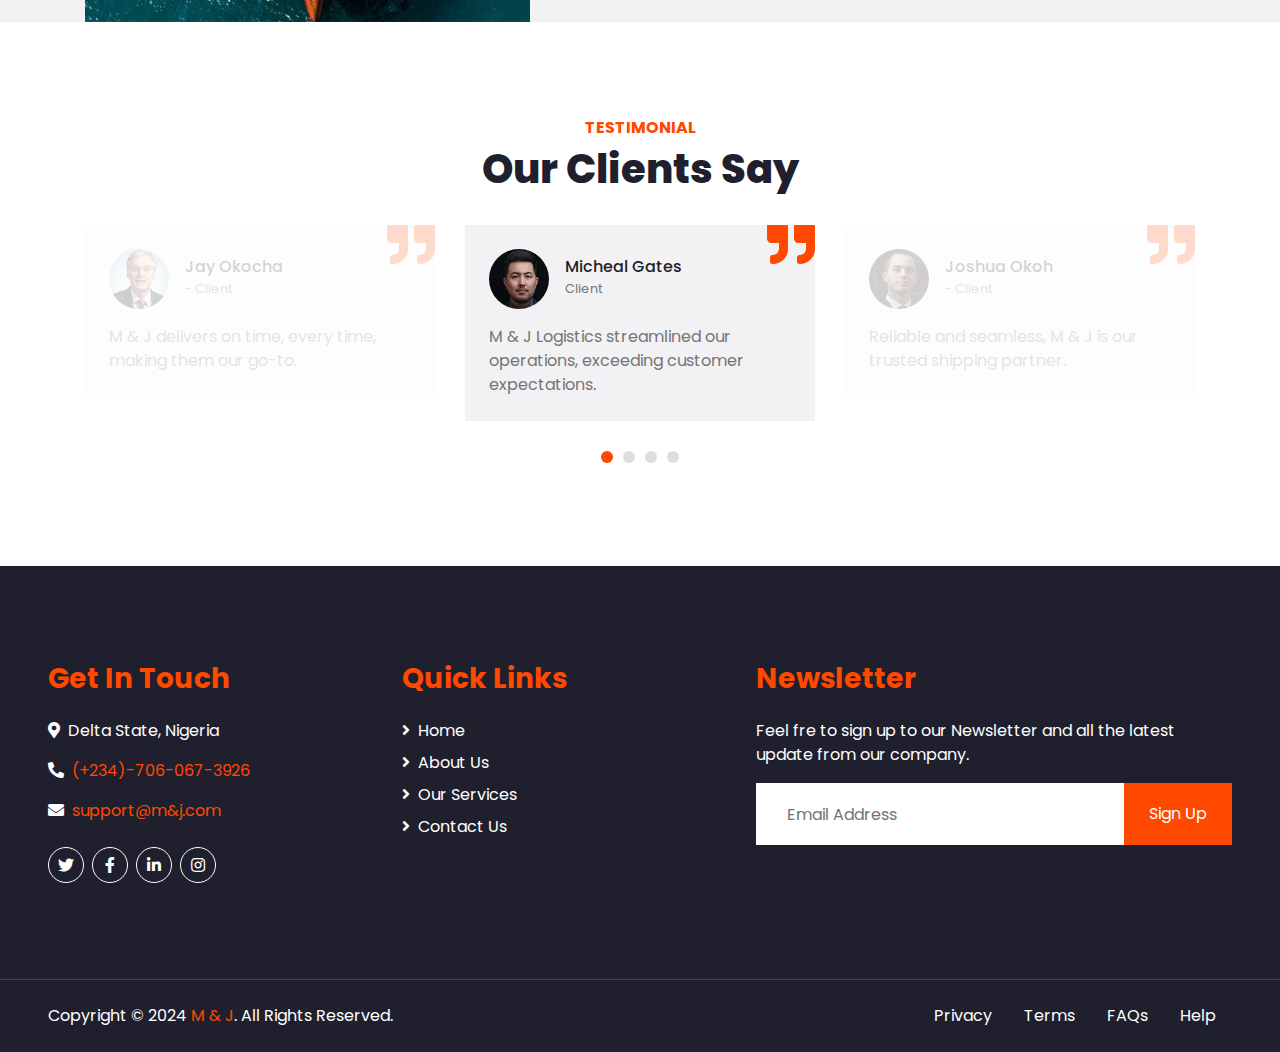
<file: quote.html>
<!DOCTYPE html>
<html lang="en">

<head>
    <meta charset="utf-8">
    <title>M & J - Your most reliable Logistics Company</title>
    <meta content="width=device-width, initial-scale=1.0" name="viewport">
    <meta content="Reliable Logistics Company" name="keywords">
    <meta content="Reliable Logistics Company" name="description">

    <!-- Favicon -->
    <link href="img/favicon.ico" rel="icon">

    <!-- Google Web Fonts -->
    <link rel="preconnect" href="https://fonts.gstatic.com">
    <link href="https://fonts.googleapis.com/css2?family=Poppins:wght@100;200;300;400;500;600;700;800;900&display=swap" rel="stylesheet">

    <!-- Font Awesome -->
    <link href="https://cdnjs.cloudflare.com/ajax/libs/font-awesome/5.10.0/css/all.min.css" rel="stylesheet">

    <!-- Libraries Stylesheet -->
    <link href="lib/owlcarousel/assets/owl.carousel.min.css" rel="stylesheet">

    <!-- Customized Bootstrap Stylesheet -->
    <link href="css/style.css" rel="stylesheet">
</head>

<body>

    
    <!-- Topbar Start -->
    <div class="container-fluid bg-dark">
        <div class="row py-2 px-lg-5">
            <div class="col-lg-6 text-center text-lg-left mb-2 mb-lg-0">
                <div class="d-inline-flex align-items-center text-white">
                    <small><i class="fa fa-phone-alt mr-2"></i>(+234)-706-067-3926</small>
                    <small class="px-3">|</small>
                    <small><i class="fa fa-envelope mr-2"></i><a href="mailto:support@m&j.com">support@m&j.com</a></small>
                </div>
            </div>
            <div class="col-lg-6 text-center text-lg-right">
                <div class="d-inline-flex align-items-center">
                    <a class="text-white px-2" href="">
                        <i class="fab fa-facebook-f"></i>
                    </a>
                    <a class="text-white px-2" href="">
                        <i class="fab fa-linkedin-in"></i>
                    </a>
                    <a class="text-white px-2" href="">
                        <i class="fab fa-instagram"></i>
                    </a>
                </div>
            </div>
        </div>
    </div>
    <!-- Topbar End -->






    <!-- Navbar Start -->
    <div class="container-fluid p-0">
        <nav class="navbar navbar-expand-lg bg-light navbar-light py-3 py-lg-0 px-lg-5">
            <a href="index.html" class="navbar-brand ml-lg-3">
                <h1 class="m-0 display-5 text-uppercase text-primary"><i class="fa fa-truck mr-2"></i>M & J</h1>
            </a>
            <button type="button" class="navbar-toggler" data-toggle="collapse" data-target="#navbarCollapse">
                <span class="navbar-toggler-icon"></span>
            </button>
            <div class="collapse navbar-collapse justify-content-between px-lg-3" id="navbarCollapse">
                <div class="navbar-nav m-auto py-0">
                    <a href="index.html" class="nav-item nav-link active">Home</a>
                    <a href="about.html" class="nav-item nav-link">About</a>
                    <a href="service.html" class="nav-item nav-link">Service</a>
                    <div class="nav-item dropdown">
                        <a href="#" class="nav-link dropdown-toggle" data-toggle="dropdown">Pages</a>
                        <div class="dropdown-menu rounded-0 m-0">
                            <a href="quote.html" class="dropdown-item">Get a Quote</a>
                        </div>
                    </div>
                    <a href="contact.html" class="nav-item nav-link">Contact</a>
                </div>
                <a href="" class="btn btn-primary py-2 px-4 d-none d-lg-block">Get A Quote</a>
            </div>
        </nav>
    </div>
    <!-- Navbar End -->








    <!-- Header Start -->
    <div class="jumbotron jumbotron-fluid mb-5">
        <div class="container text-center py-5">
            <h1 class="text-white display-3">Quote</h1>
            <div class="d-inline-flex align-items-center text-white">
                <p class="m-0"><a class="text-white" href="index.html">Home</a></p>
                <i class="fa fa-circle px-3"></i>
                <p class="m-0">Quote</p>
            </div>
        </div>
    </div>
    <!-- Header End -->








    <!--  Quote Request Start -->
    <div class="container-fluid bg-secondary my-5">
        <div class="container">
            <div class="row align-items-center">
                <div class="col-lg-7 py-5 py-lg-0">
                    <h6 class="text-primary text-uppercase font-weight-bold">Get A Quote</h6>
                    <h1 class="mb-4">Request A Free Quote</h1>
                    <p class="mb-4">M & J Logistics optimizes global supply chains with tailored 
                        solutions, leveraging expertise, innovation, and technology for seamless 
                        ransportation, warehousing, and distribution.</p>
                    <div class="row">
                        <div class="col-sm-4">
                            <h1 class="text-primary mb-2" data-toggle="counter-up">225</h1>
                            <h6 class="font-weight-bold mb-4">SKilled Experts</h6>
                        </div>
                        <div class="col-sm-4">
                            <h1 class="text-primary mb-2" data-toggle="counter-up">1050</h1>
                            <h6 class="font-weight-bold mb-4">Happy Clients</h6>
                        </div>
                        <div class="col-sm-4">
                            <h1 class="text-primary mb-2" data-toggle="counter-up">2500</h1>
                            <h6 class="font-weight-bold mb-4">Complete Projects</h6>
                        </div>
                    </div>
                </div>
                <div class="col-lg-5">
                    <div class="bg-primary py-5 px-4 px-sm-5">
                        <form class="py-5">
                            <div class="form-group">
                                <input type="text" class="form-control border-0 p-4" placeholder="Full Name" required="required" />
                            </div>
                            <div class="form-group">
                                <input type="email" class="form-control border-0 p-4" placeholder="Email" required="required" />
                            </div>
                            <div class="form-group">
                                <input type="number" class="form-control border-0 p-4" placeholder="Phone Number" required="required" />
                            </div>
                            <div class="form-group">
                                <select class="custom-select border-0 px-4" style="height: 47px;">
                                    <option selected>Select A Service</option>
                                    <option value="1">Transportation Managment</option>
                                    <option value="2">Warehousing and Storage</option>
                                    <option value="3">Investory Management </option>
                                    <option value="4">Suplly Chain Consulting</option>
                                    <option value="5">Customer Brokerage</option>
                                    <option value="6">Freight Forwarding</option>
                                    <option value="7">Packaging & Logistics</option>
                                    <option value="8">Technology solutions</option>
                                    
                                </select>
                            </div>
                            <div>
                                <button class="btn btn-dark btn-block border-0 py-3" type="submit">Get A Quote</button>
                            </div>
                        </form>
                    </div>
                </div>
            </div>
        </div>
    </div>
    <!-- Quote Request Start -->










    <!-- Features Start -->
    <div class="container-fluid bg-secondary my-5">
        <div class="container">
            <div class="row align-items-center">
                <div class="col-lg-5">
                    <img class="img-fluid w-100" src="img/feature.jpg" alt="">
                </div>
                <div class="col-lg-7 py-5 py-lg-0">
                    <h6 class="text-primary text-uppercase font-weight-bold">Why Choose Us</h6>
                    <h1 class="mb-4">Faster, Safe and Trusted Logistics Services</h1>
                    <p class="mb-4"> M & J Logistics company are reliable, efficient supply chain management that
                        optimizes costs and ensures timely delivery, supporting seamless operations and ehancing customer 
                        satisfaction.
                    </p>
                    <ul class="list-inline">
                        <li><h6><i class="far fa-dot-circle text-primary mr-3"></i>Best In Industry</h6>
                        <li><h6><i class="far fa-dot-circle text-primary mr-3"></i>Emergency Services</h6></li>
                        <li><h6><i class="far fa-dot-circle text-primary mr-3"></i>24/7 Customer Support</h6></li>
                    </ul>
                    <!--<a href="#" class="btn btn-primary mt-3 py-2 px-4">Learn More</a>-->
                </div>
            </div>
        </div>
    </div>
    <!-- Features End -->






    <!-- Testimonial Start -->
    <div class="container-fluid py-5">
        <div class="container">
            <div class="text-center pb-2">
                <h6 class="text-primary text-uppercase font-weight-bold">Testimonial</h6>
                <h1 class="mb-4">Our Clients Say</h1>
            </div>
            <div class="owl-carousel testimonial-carousel">
                <div class="position-relative bg-secondary p-4">
                    <i class="fa fa-3x fa-quote-right text-primary position-absolute" style="top: -6px; right: 0;"></i>
                    <div class="d-flex align-items-center mb-3">
                        <img class="img-fluid rounded-circle" src="img/testimonial-1.jpg" style="width: 60px; height: 60px;" alt="">
                        <div class="ml-3">
                            <h6 class="font-weight-semi-bold m-0">Micheal Gates</h6>
                            <small>Client</small>
                        </div>
                    </div>
                    <p class="m-0">M & J Logistics streamlined our operations, exceeding customer expectations.</p>
                </div>
                <div class="position-relative bg-secondary p-4">
                    <i class="fa fa-3x fa-quote-right text-primary position-absolute" style="top: -6px; right: 0;"></i>
                    <div class="d-flex align-items-center mb-3">
                        <img class="img-fluid rounded-circle" src="img/testimonial-2.jpg" style="width: 60px; height: 60px;" alt="">
                        <div class="ml-3">
                            <h6 class="font-weight-semi-bold m-0">Joshua Okoh</h6>
                            <small>- Client</small>
                        </div>
                    </div>
                    <p class="m-0">Reliable and seamless, M & J is our trusted shipping partner.</p>
                </div>
                <div class="position-relative bg-secondary p-4">
                    <i class="fa fa-3x fa-quote-right text-primary position-absolute" style="top: -6px; right: 0;"></i>
                    <div class="d-flex align-items-center mb-3">
                        <img class="img-fluid rounded-circle" src="img/testimonial-3.jpg" style="width: 60px; height: 60px;" alt="">
                        <div class="ml-3">
                            <h6 class="font-weight-semi-bold m-0">Wisdom Mark</h6>
                            <small>- Client</small>
                        </div>
                    </div>
                    <p class="m-0">Thanks to M & J Logistics, expanding our market was hassle-free.</p>
                </div>
                <div class="position-relative bg-secondary p-4">
                    <i class="fa fa-3x fa-quote-right text-primary position-absolute" style="top: -6px; right: 0;"></i>
                    <div class="d-flex align-items-center mb-3">
                        <img class="img-fluid rounded-circle" src="img/testimonial-4.jpg" style="width: 60px; height: 60px;" alt="">
                        <div class="ml-3">
                            <h6 class="font-weight-semi-bold m-0">Jay Okocha</h6>
                            <small>- Client</small>
                        </div>
                    </div>
                    <p class="m-0">M & J delivers on time, every time, making them our go-to.</p>
                </div>
            </div>
        </div>
    </div>
    <!-- Testimonial End -->












    <!-- Footer Start -->
    <div class="container-fluid bg-dark text-white mt-5 py-5 px-sm-3 px-md-5">
        <div class="row pt-5">
            <div class="col-lg-7 col-md-6">
                <div class="row">
                    <div class="col-md-6 mb-5">
                        <h3 class="text-primary mb-4">Get In Touch</h3>
                        <p><i class="fa fa-map-marker-alt mr-2"></i>Delta State, Nigeria</p>
                        <p><i class="fa fa-phone-alt mr-2"></i><a href="tel:(+234)-706-067-3926">(+234)-706-067-3926</a></p>
                        <p><i class="fa fa-envelope mr-2"></i><a href="mailto:support@m&j.com">support@m&j.com</a></p>
                        <div class="d-flex justify-content-start mt-4">
                            <a class="btn btn-outline-light btn-social mr-2" href="#"><i class="fab fa-twitter"></i></a>
                            <a class="btn btn-outline-light btn-social mr-2" href="#"><i class="fab fa-facebook-f"></i></a>
                            <a class="btn btn-outline-light btn-social mr-2" href="#"><i class="fab fa-linkedin-in"></i></a>
                            <a class="btn btn-outline-light btn-social" href="#"><i class="fab fa-instagram"></i></a>
                        </div>
                    </div>
                    <div class="col-md-6 mb-5">
                        <h3 class="text-primary mb-4">Quick Links</h3>
                        <div class="d-flex flex-column justify-content-start">
                            <a class="text-white mb-2" href="index.html"><i class="fa fa-angle-right mr-2"></i>Home</a>
                            <a class="text-white mb-2" href="about.html"><i class="fa fa-angle-right mr-2"></i>About Us</a>
                            <a class="text-white mb-2" href="service.html"><i class="fa fa-angle-right mr-2"></i>Our Services</a>
                            <a class="text-white" href="contact.html"><i class="fa fa-angle-right mr-2"></i>Contact Us</a>
                        </div>
                    </div>
                </div>
            </div>
            <div class="col-lg-5 col-md-6 mb-5">
                <h3 class="text-primary mb-4">Newsletter</h3>
                <p>Feel fre to sign up to our Newsletter and all the latest update from our company.</p>
                <div class="w-100">
                    <div class="input-group">
                        <input type="text" class="form-control border-light" style="padding: 30px;" placeholder="Email Address">
                        <div class="input-group-append">
                            <button class="btn btn-primary px-4">Sign Up</button>
                        </div>
                    </div>
                </div>
            </div>
        </div>
    </div>

    <div class="container-fluid bg-dark text-white border-top py-4 px-sm-3 px-md-5" style="border-color: #3E3E4E !important;">
        <div class="row">
            <div class="col-lg-6 text-center text-md-left mb-3 mb-md-0">
                <p class="m-0 text-white">Copyright &copy; 2024 <a href="index.html">M & J</a>. All Rights Reserved. 
                </p>
            </div>
            <div class="col-lg-6 text-center text-md-right">
                <ul class="nav d-inline-flex">
                    <li class="nav-item">
                        <a class="nav-link text-white py-0" href="#">Privacy</a>
                    </li>
                    <li class="nav-item">
                        <a class="nav-link text-white py-0" href="#">Terms</a>
                    </li>
                    <li class="nav-item">
                        <a class="nav-link text-white py-0" href="#">FAQs</a>
                    </li>
                    <li class="nav-item">
                        <a class="nav-link text-white py-0" href="#">Help</a>
                    </li>
                </ul>
            </div>
        </div>
    </div>
    <!-- Footer End -->









    <!-- Back to Top -->
    <a href="#" class="btn btn-lg btn-primary back-to-top"><i class="fa fa-angle-double-up"></i></a>


    <!-- JavaScript Libraries -->
    <script src="https://code.jquery.com/jquery-3.4.1.min.js"></script>
    <script src="https://stackpath.bootstrapcdn.com/bootstrap/4.4.1/js/bootstrap.bundle.min.js"></script>
    <script src="lib/easing/easing.min.js"></script>
    <script src="lib/waypoints/waypoints.min.js"></script>
    <script src="lib/counterup/counterup.min.js"></script>
    <script src="lib/owlcarousel/owl.carousel.min.js"></script>

    <!-- Contact Javascript File -->
    <script src="mail/jqBootstrapValidation.min.js"></script>
    <script src="mail/contact.js"></script>

    <!-- Template Javascript -->
    <script src="js/main.js"></script>
</body>

</html>
</file>
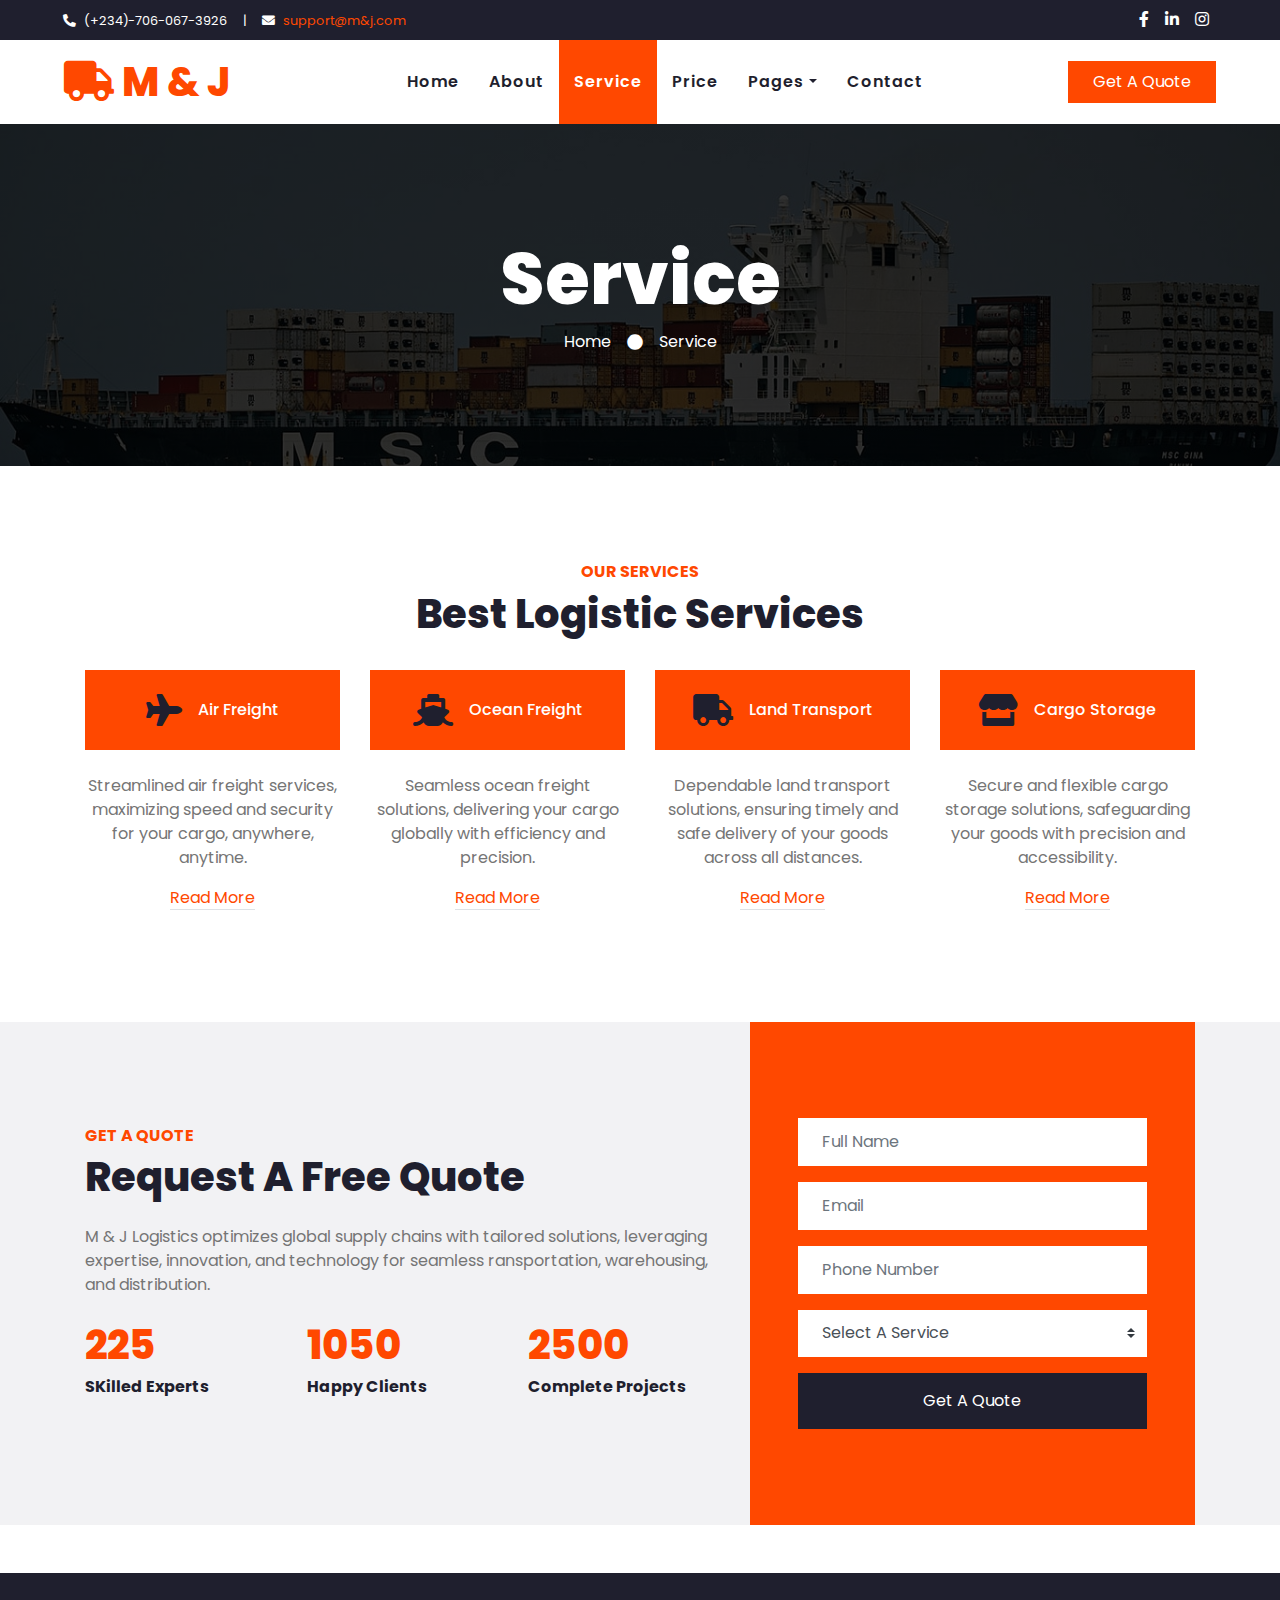
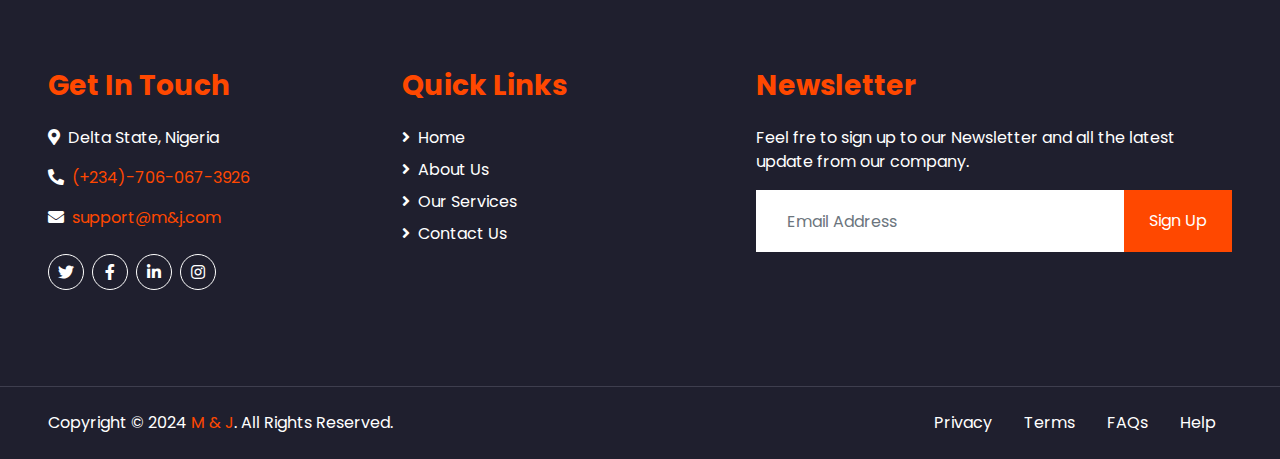
<file: service.html>
<!DOCTYPE html>
<html lang="en">

<head>
    <meta charset="utf-8">
    <title>M & J - Your most reliable Logistics Company</title>
    <meta content="width=device-width, initial-scale=1.0" name="viewport">
    <meta content="Reliable Logistics Company" name="keywords">
    <meta content="Reliable Logistics Company" name="description">

    <!-- Favicon -->
    <link href="img/favicon.ico" rel="icon">

    <!-- Google Web Fonts -->
    <link rel="preconnect" href="https://fonts.gstatic.com">
    <link href="https://fonts.googleapis.com/css2?family=Poppins:wght@100;200;300;400;500;600;700;800;900&display=swap" rel="stylesheet">

    <!-- Font Awesome -->
    <link href="https://cdnjs.cloudflare.com/ajax/libs/font-awesome/5.10.0/css/all.min.css" rel="stylesheet">

    <!-- Libraries Stylesheet -->
    <link href="lib/owlcarousel/assets/owl.carousel.min.css" rel="stylesheet">

    <!-- Customized Bootstrap Stylesheet -->
    <link href="css/style.css" rel="stylesheet">
</head>

<body>   
    
    
    
    <!-- Topbar Start -->
    <div class="container-fluid bg-dark">
        <div class="row py-2 px-lg-5">
            <div class="col-lg-6 text-center text-lg-left mb-2 mb-lg-0">
                <div class="d-inline-flex align-items-center text-white">
                    <small><i class="fa fa-phone-alt mr-2"></i>(+234)-706-067-3926</small>
                    <small class="px-3">|</small>
                    <small><i class="fa fa-envelope mr-2"></i><a href="mailto:support@m&j.com">support@m&j.com</a></small>
                </div>
            </div>
            <div class="col-lg-6 text-center text-lg-right">
                <div class="d-inline-flex align-items-center">
                    <a class="text-white px-2" href="">
                        <i class="fab fa-facebook-f"></i>
                    </a>
                    <a class="text-white px-2" href="">
                        <i class="fab fa-linkedin-in"></i>
                    </a>
                    <a class="text-white px-2" href="">
                        <i class="fab fa-instagram"></i>
                    </a>
                </div>
            </div>
        </div>
    </div>
    <!-- Topbar End -->






    <!-- Navbar Start -->
    <div class="container-fluid p-0">
        <nav class="navbar navbar-expand-lg bg-light navbar-light py-3 py-lg-0 px-lg-5">
            <a href="index.html" class="navbar-brand ml-lg-3">
                <h1 class="m-0 display-5 text-uppercase text-primary"><i class="fa fa-truck mr-2"></i>M & J</h1>
            </a>
            <button type="button" class="navbar-toggler" data-toggle="collapse" data-target="#navbarCollapse">
                <span class="navbar-toggler-icon"></span>
            </button>
            <div class="collapse navbar-collapse justify-content-between px-lg-3" id="navbarCollapse">
                <div class="navbar-nav m-auto py-0">
                    <a href="index.html" class="nav-item nav-link">Home</a>
                    <a href="about.html" class="nav-item nav-link">About</a>
                    <a href="service.html" class="nav-item nav-link active">Service</a>
                    <a href="price.html" class="nav-item nav-link">Price</a>
                    <div class="nav-item dropdown">
                        <a href="#" class="nav-link dropdown-toggle" data-toggle="dropdown">Pages</a>
                        <div class="dropdown-menu rounded-0 m-0">
                            <a href="quote.html" class="dropdown-item">Get a Quote</a>
                        </div>
                    </div>
                    <a href="contact.html" class="nav-item nav-link">Contact</a>
                </div>
                <a href="" class="btn btn-primary py-2 px-4 d-none d-lg-block">Get A Quote</a>
            </div>
        </nav>
    </div>
    <!-- Navbar End -->





    <!-- Header Start -->
    <div class="jumbotron jumbotron-fluid mb-5">
        <div class="container text-center py-5">
            <h1 class="text-white display-3">Service</h1>
            <div class="d-inline-flex align-items-center text-white">
                <p class="m-0"><a class="text-white" href="index.html">Home</a></p>
                <i class="fa fa-circle px-3"></i>
                <p class="m-0">Service</p>
            </div>
        </div>
    </div>
    <!-- Header End -->







    <!-- Services Start -->
    <div class="container-fluid pt-5">
        <div class="container">
            <div class="text-center pb-2">
                <h6 class="text-primary text-uppercase font-weight-bold">Our Services</h6>
                <h1 class="mb-4">Best Logistic Services</h1>
            </div>
            <div class="row pb-3">
                <div class="col-lg-3 col-md-6 text-center mb-5">
                    <div class="d-flex align-items-center justify-content-center bg-primary mb-4 p-4">
                        <i class="fa fa-2x fa-plane text-dark pr-3"></i>
                        <h6 class="text-white font-weight-medium m-0">Air Freight</h6>
                    </div>
                    <p>Streamlined air freight services, maximizing speed and security for your cargo, anywhere, anytime.</p>
                    <a class="border-bottom text-decoration-none" href="">Read More</a>
                </div>
                <div class="col-lg-3 col-md-6 text-center mb-5">
                    <div class="d-flex align-items-center justify-content-center bg-primary mb-4 p-4">
                        <i class="fa fa-2x fa-ship text-dark pr-3"></i>
                        <h6 class="text-white font-weight-medium m-0">Ocean Freight</h6>
                    </div>
                    <p>Seamless ocean freight solutions, delivering your cargo globally with efficiency and precision.</p>
                    <a class="border-bottom text-decoration-none" href="">Read More</a>
                </div>
                <div class="col-lg-3 col-md-6 text-center mb-5">
                    <div class="d-flex align-items-center justify-content-center bg-primary mb-4 p-4">
                        <i class="fa fa-2x fa-truck text-dark pr-3"></i>
                        <h6 class="text-white font-weight-medium m-0">Land Transport</h6>
                    </div>
                    <p>Dependable land transport solutions, ensuring timely and safe delivery of your goods across all distances.</p>
                    <a class="border-bottom text-decoration-none" href="">Read More</a>
                </div>
                <div class="col-lg-3 col-md-6 text-center mb-5">
                    <div class="d-flex align-items-center justify-content-center bg-primary mb-4 p-4">
                        <i class="fa fa-2x fa-store text-dark pr-3"></i>
                        <h6 class="text-white font-weight-medium m-0">Cargo Storage</h6>
                    </div>
                    <p>Secure and flexible cargo storage solutions, safeguarding your goods with precision and accessibility.</p>
                    <a class="border-bottom text-decoration-none" href="">Read More</a>
                </div>
            </div>
        </div>
    </div>
    <!-- Services End -->


    




    <!--  Quote Request Start -->
    <div class="container-fluid bg-secondary my-5">
        <div class="container">
            <div class="row align-items-center">
                <div class="col-lg-7 py-5 py-lg-0">
                    <h6 class="text-primary text-uppercase font-weight-bold">Get A Quote</h6>
                    <h1 class="mb-4">Request A Free Quote</h1>
                    <p class="mb-4">M & J Logistics optimizes global supply chains with tailored 
                        solutions, leveraging expertise, innovation, and technology for seamless 
                        ransportation, warehousing, and distribution.</p>
                    <div class="row">
                        <div class="col-sm-4">
                            <h1 class="text-primary mb-2" data-toggle="counter-up">225</h1>
                            <h6 class="font-weight-bold mb-4">SKilled Experts</h6>
                        </div>
                        <div class="col-sm-4">
                            <h1 class="text-primary mb-2" data-toggle="counter-up">1050</h1>
                            <h6 class="font-weight-bold mb-4">Happy Clients</h6>
                        </div>
                        <div class="col-sm-4">
                            <h1 class="text-primary mb-2" data-toggle="counter-up">2500</h1>
                            <h6 class="font-weight-bold mb-4">Complete Projects</h6>
                        </div>
                    </div>
                </div>
                <div class="col-lg-5">
                    <div class="bg-primary py-5 px-4 px-sm-5">
                        <form class="py-5">
                            <div class="form-group">
                                <input type="text" class="form-control border-0 p-4" placeholder="Full Name" required="required" />
                            </div>
                            <div class="form-group">
                                <input type="email" class="form-control border-0 p-4" placeholder="Email" required="required" />
                            </div>
                            <div class="form-group">
                                <input type="number" class="form-control border-0 p-4" placeholder="Phone Number" required="required" />
                            </div>
                            <div class="form-group">
                                <select class="custom-select border-0 px-4" style="height: 47px;">
                                    <option selected>Select A Service</option>
                                    <option value="1">Transportation Managment</option>
                                    <option value="2">Warehousing and Storage</option>
                                    <option value="3">Investory Management </option>
                                    <option value="4">Suplly Chain Consulting</option>
                                    <option value="5">Customer Brokerage</option>
                                    <option value="6">Freight Forwarding</option>
                                    <option value="7">Packaging & Logistics</option>
                                    <option value="8">Technology solutions</option>
                                    
                                </select>
                            </div>
                            <div>
                                <button class="btn btn-dark btn-block border-0 py-3" type="submit">Get A Quote</button>
                            </div>
                        </form>
                    </div>
                </div>
            </div>
        </div>
    </div>
    <!-- Quote Request Start -->







    <!-- Footer Start -->
    <div class="container-fluid bg-dark text-white mt-5 py-5 px-sm-3 px-md-5">
        <div class="row pt-5">
            <div class="col-lg-7 col-md-6">
                <div class="row">
                    <div class="col-md-6 mb-5">
                        <h3 class="text-primary mb-4">Get In Touch</h3>
                        <p><i class="fa fa-map-marker-alt mr-2"></i>Delta State, Nigeria</p>
                        <p><i class="fa fa-phone-alt mr-2"></i><a href="tel:(+234)-706-067-3926">(+234)-706-067-3926</a></p>
                        <p><i class="fa fa-envelope mr-2"></i><a href="mailto:support@m&j.com">support@m&j.com</a></p>
                        <div class="d-flex justify-content-start mt-4">
                            <a class="btn btn-outline-light btn-social mr-2" href="#"><i class="fab fa-twitter"></i></a>
                            <a class="btn btn-outline-light btn-social mr-2" href="#"><i class="fab fa-facebook-f"></i></a>
                            <a class="btn btn-outline-light btn-social mr-2" href="#"><i class="fab fa-linkedin-in"></i></a>
                            <a class="btn btn-outline-light btn-social" href="#"><i class="fab fa-instagram"></i></a>
                        </div>
                    </div>
                    <div class="col-md-6 mb-5">
                        <h3 class="text-primary mb-4">Quick Links</h3>
                        <div class="d-flex flex-column justify-content-start">
                            <a class="text-white mb-2" href="index.html"><i class="fa fa-angle-right mr-2"></i>Home</a>
                            <a class="text-white mb-2" href="about.html"><i class="fa fa-angle-right mr-2"></i>About Us</a>
                            <a class="text-white mb-2" href="service.html"><i class="fa fa-angle-right mr-2"></i>Our Services</a>
                            <a class="text-white" href="contact.html"><i class="fa fa-angle-right mr-2"></i>Contact Us</a>
                        </div>
                    </div>
                </div>
            </div>
            <div class="col-lg-5 col-md-6 mb-5">
                <h3 class="text-primary mb-4">Newsletter</h3>
                <p>Feel fre to sign up to our Newsletter and all the latest update from our company.</p>
                <div class="w-100">
                    <div class="input-group">
                        <input type="text" class="form-control border-light" style="padding: 30px;" placeholder="Email Address">
                        <div class="input-group-append">
                            <button class="btn btn-primary px-4">Sign Up</button>
                        </div>
                    </div>
                </div>
            </div>
        </div>
    </div>

    <div class="container-fluid bg-dark text-white border-top py-4 px-sm-3 px-md-5" style="border-color: #3E3E4E !important;">
        <div class="row">
            <div class="col-lg-6 text-center text-md-left mb-3 mb-md-0">
                <p class="m-0 text-white">Copyright &copy; 2024 <a href="index.html">M & J</a>. All Rights Reserved. 
                </p>
            </div>
            <div class="col-lg-6 text-center text-md-right">
                <ul class="nav d-inline-flex">
                    <li class="nav-item">
                        <a class="nav-link text-white py-0" href="#">Privacy</a>
                    </li>
                    <li class="nav-item">
                        <a class="nav-link text-white py-0" href="#">Terms</a>
                    </li>
                    <li class="nav-item">
                        <a class="nav-link text-white py-0" href="#">FAQs</a>
                    </li>
                    <li class="nav-item">
                        <a class="nav-link text-white py-0" href="#">Help</a>
                    </li>
                </ul>
            </div>
        </div>
    </div>
    <!-- Footer End -->






    <!-- Back to Top -->
    <a href="#" class="btn btn-lg btn-primary back-to-top"><i class="fa fa-angle-double-up"></i></a>


    <!-- JavaScript Libraries -->
    <script src="https://code.jquery.com/jquery-3.4.1.min.js"></script>
    <script src="https://stackpath.bootstrapcdn.com/bootstrap/4.4.1/js/bootstrap.bundle.min.js"></script>
    <script src="lib/easing/easing.min.js"></script>
    <script src="lib/waypoints/waypoints.min.js"></script>
    <script src="lib/counterup/counterup.min.js"></script>
    <script src="lib/owlcarousel/owl.carousel.min.js"></script>

    <!-- Contact Javascript File -->
    <script src="mail/jqBootstrapValidation.min.js"></script>
    <script src="mail/contact.js"></script>

    <!-- Template Javascript -->
    <script src="js/main.js"></script>
</body>

</html>
</file>
<file: css/style.css>
:root {
  --blue: #007bff;
  --indigo: #6610f2;
  --purple: #6f42c1;
  --pink: #e83e8c;
  --red: #dc3545;
  --orange: #fd7e14;
  --yellow: #ffc107;
  --green: #28a745;
  --teal: #20c997;
  --cyan: #17a2b8;
  --white: #fff;
  --gray: #6c757d;
  --gray-dark: #343a40;
  --primary: #FF4800;
  --secondary: #F2F2F4;
  --success: #28a745;
  --info: #17a2b8;
  --warning: #ffc107;
  --danger: #dc3545;
  --light: #FFFFFF;
  --dark: #1F1F2E;
  --breakpoint-xs: 0;
  --breakpoint-sm: 576px;
  --breakpoint-md: 768px;
  --breakpoint-lg: 992px;
  --breakpoint-xl: 1200px;
  --font-family-sans-serif: "Poppins", sans-serif;
  --font-family-monospace: SFMono-Regular, Menlo, Monaco, Consolas, "Liberation Mono", "Courier New", monospace;
}

*,
*::before,
*::after {
  box-sizing: border-box;
}

html {
  font-family: sans-serif;
  line-height: 1.15;
  -webkit-text-size-adjust: 100%;
  -webkit-tap-highlight-color: rgba(0, 0, 0, 0);
}

article, aside, figcaption, figure, footer, header, hgroup, main, nav, section {
  display: block;
}

body {
  margin: 0;
  font-family: "Poppins", sans-serif;
  font-size: 1rem;
  font-weight: 400;
  line-height: 1.5;
  color: #757575;
  text-align: left;
  background-color: #fff;
}

[tabindex="-1"]:focus:not(:focus-visible) {
  outline: 0 !important;
}

hr {
  box-sizing: content-box;
  height: 0;
  overflow: visible;
}

h1, h2, h3, h4, h5, h6 {
  margin-top: 0;
  margin-bottom: 0.5rem;
}

p {
  margin-top: 0;
  margin-bottom: 1rem;
}

abbr[title],
abbr[data-original-title] {
  text-decoration: underline;
  text-decoration: underline dotted;
  cursor: help;
  border-bottom: 0;
  text-decoration-skip-ink: none;
}

address {
  margin-bottom: 1rem;
  font-style: normal;
  line-height: inherit;
}

ol,
ul,
dl {
  margin-top: 0;
  margin-bottom: 1rem;
}

ol ol,
ul ul,
ol ul,
ul ol {
  margin-bottom: 0;
}

dt {
  font-weight: 700;
}

dd {
  margin-bottom: .5rem;
  margin-left: 0;
}

blockquote {
  margin: 0 0 1rem;
}

b,
strong {
  font-weight: bolder;
}

small {
  font-size: 80%;
}

sub,
sup {
  position: relative;
  font-size: 75%;
  line-height: 0;
  vertical-align: baseline;
}

sub {
  bottom: -.25em;
}

sup {
  top: -.5em;
}

a {
  color: #FF4800;
  text-decoration: none;
  background-color: transparent;
}

a:hover {
  color: #b33200;
  text-decoration: underline;
}

a:not([href]):not([class]) {
  color: inherit;
  text-decoration: none;
}

a:not([href]):not([class]):hover {
  color: inherit;
  text-decoration: none;
}

pre,
code,
kbd,
samp {
  font-family: SFMono-Regular, Menlo, Monaco, Consolas, "Liberation Mono", "Courier New", monospace;
  font-size: 1em;
}

pre {
  margin-top: 0;
  margin-bottom: 1rem;
  overflow: auto;
  -ms-overflow-style: scrollbar;
}

figure {
  margin: 0 0 1rem;
}

img {
  vertical-align: middle;
  border-style: none;
}

svg {
  overflow: hidden;
  vertical-align: middle;
}

table {
  border-collapse: collapse;
}

caption {
  padding-top: 0.75rem;
  padding-bottom: 0.75rem;
  color: #6c757d;
  text-align: left;
  caption-side: bottom;
}

th {
  text-align: inherit;
  text-align: -webkit-match-parent;
}

label {
  display: inline-block;
  margin-bottom: 0.5rem;
}

button {
  border-radius: 0;
}

button:focus {
  outline: 1px dotted;
  outline: 5px auto -webkit-focus-ring-color;
}

input,
button,
select,
optgroup,
textarea {
  margin: 0;
  font-family: inherit;
  font-size: inherit;
  line-height: inherit;
}

button,
input {
  overflow: visible;
}

button,
select {
  text-transform: none;
}

[role="button"] {
  cursor: pointer;
}

select {
  word-wrap: normal;
}

button,
[type="button"],
[type="reset"],
[type="submit"] {
  -webkit-appearance: button;
}

button:not(:disabled),
[type="button"]:not(:disabled),
[type="reset"]:not(:disabled),
[type="submit"]:not(:disabled) {
  cursor: pointer;
}

button::-moz-focus-inner,
[type="button"]::-moz-focus-inner,
[type="reset"]::-moz-focus-inner,
[type="submit"]::-moz-focus-inner {
  padding: 0;
  border-style: none;
}

input[type="radio"],
input[type="checkbox"] {
  box-sizing: border-box;
  padding: 0;
}

textarea {
  overflow: auto;
  resize: vertical;
}

fieldset {
  min-width: 0;
  padding: 0;
  margin: 0;
  border: 0;
}

legend {
  display: block;
  width: 100%;
  max-width: 100%;
  padding: 0;
  margin-bottom: .5rem;
  font-size: 1.5rem;
  line-height: inherit;
  color: inherit;
  white-space: normal;
}

@media (max-width: 1200px) {
  legend {
    font-size: calc(1.275rem + 0.3vw) ;
  }
}

progress {
  vertical-align: baseline;
}

[type="number"]::-webkit-inner-spin-button,
[type="number"]::-webkit-outer-spin-button {
  height: auto;
}

[type="search"] {
  outline-offset: -2px;
  -webkit-appearance: none;
}

[type="search"]::-webkit-search-decoration {
  -webkit-appearance: none;
}

::-webkit-file-upload-button {
  font: inherit;
  -webkit-appearance: button;
}

output {
  display: inline-block;
}

summary {
  display: list-item;
  cursor: pointer;
}

template {
  display: none;
}

[hidden] {
  display: none !important;
}

h1, h2, h3, h4, h5, h6,
.h1, .h2, .h3, .h4, .h5, .h6 {
  margin-bottom: 0.5rem;
  font-weight: 500;
  line-height: 1.2;
  color: #1F1F2E;
}

h1, .h1 {
  font-size: 2.5rem;
}

@media (max-width: 1200px) {
  h1, .h1 {
    font-size: calc(1.375rem + 1.5vw) ;
  }
}

h2, .h2 {
  font-size: 2rem;
}

@media (max-width: 1200px) {
  h2, .h2 {
    font-size: calc(1.325rem + 0.9vw) ;
  }
}

h3, .h3 {
  font-size: 1.75rem;
}

@media (max-width: 1200px) {
  h3, .h3 {
    font-size: calc(1.3rem + 0.6vw) ;
  }
}

h4, .h4 {
  font-size: 1.5rem;
}

@media (max-width: 1200px) {
  h4, .h4 {
    font-size: calc(1.275rem + 0.3vw) ;
  }
}

h5, .h5 {
  font-size: 1.25rem;
}

h6, .h6 {
  font-size: 1rem;
}

.lead {
  font-size: 1.25rem;
  font-weight: 300;
}

.display-1 {
  font-size: 6rem;
  font-weight: 300;
  line-height: 1.2;
}

@media (max-width: 1200px) {
  .display-1 {
    font-size: calc(1.725rem + 5.7vw) ;
  }
}

.display-2 {
  font-size: 5.5rem;
  font-weight: 300;
  line-height: 1.2;
}

@media (max-width: 1200px) {
  .display-2 {
    font-size: calc(1.675rem + 5.1vw) ;
  }
}

.display-3 {
  font-size: 4.5rem;
  font-weight: 300;
  line-height: 1.2;
}

@media (max-width: 1200px) {
  .display-3 {
    font-size: calc(1.575rem + 3.9vw) ;
  }
}

.display-4 {
  font-size: 3.5rem;
  font-weight: 300;
  line-height: 1.2;
}

@media (max-width: 1200px) {
  .display-4 {
    font-size: calc(1.475rem + 2.7vw) ;
  }
}

hr {
  margin-top: 1rem;
  margin-bottom: 1rem;
  border: 0;
  border-top: 1px solid rgba(0, 0, 0, 0.1);
}

small,
.small {
  font-size: 80%;
  font-weight: 400;
}

mark,
.mark {
  padding: 0.2em;
  background-color: #fcf8e3;
}

.list-unstyled {
  padding-left: 0;
  list-style: none;
}

.list-inline {
  padding-left: 0;
  list-style: none;
}

.list-inline-item {
  display: inline-block;
}

.list-inline-item:not(:last-child) {
  margin-right: 0.5rem;
}

.initialism {
  font-size: 90%;
  text-transform: uppercase;
}

.blockquote {
  margin-bottom: 1rem;
  font-size: 1.25rem;
}

.blockquote-footer {
  display: block;
  font-size: 80%;
  color: #6c757d;
}

.blockquote-footer::before {
  content: "\2014\00A0";
}

.img-fluid {
  max-width: 100%;
  height: auto;
}

.img-thumbnail {
  padding: 0.25rem;
  background-color: #fff;
  border: 1px solid #dee2e6;
  max-width: 100%;
  height: auto;
}

.figure {
  display: inline-block;
}

.figure-img {
  margin-bottom: 0.5rem;
  line-height: 1;
}

.figure-caption {
  font-size: 90%;
  color: #6c757d;
}

code {
  font-size: 87.5%;
  color: #e83e8c;
  word-wrap: break-word;
}

a > code {
  color: inherit;
}

kbd {
  padding: 0.2rem 0.4rem;
  font-size: 87.5%;
  color: #fff;
  background-color: #212529;
}

kbd kbd {
  padding: 0;
  font-size: 100%;
  font-weight: 700;
}

pre {
  display: block;
  font-size: 87.5%;
  color: #212529;
}

pre code {
  font-size: inherit;
  color: inherit;
  word-break: normal;
}

.pre-scrollable {
  max-height: 340px;
  overflow-y: scroll;
}

.container,
.container-fluid,
.container-sm,
.container-md,
.container-lg,
.container-xl {
  width: 100%;
  padding-right: 15px;
  padding-left: 15px;
  margin-right: auto;
  margin-left: auto;
}

@media (min-width: 576px) {
  .container, .container-sm {
    max-width: 540px;
  }
}

@media (min-width: 768px) {
  .container, .container-sm, .container-md {
    max-width: 720px;
  }
}

@media (min-width: 992px) {
  .container, .container-sm, .container-md, .container-lg {
    max-width: 960px;
  }
}

@media (min-width: 1200px) {
  .container, .container-sm, .container-md, .container-lg, .container-xl {
    max-width: 1140px;
  }
}

.row {
  display: flex;
  flex-wrap: wrap;
  margin-right: -15px;
  margin-left: -15px;
}

.no-gutters {
  margin-right: 0;
  margin-left: 0;
}

.no-gutters > .col,
.no-gutters > [class*="col-"] {
  padding-right: 0;
  padding-left: 0;
}

.col-1, .col-2, .col-3, .col-4, .col-5, .col-6, .col-7, .col-8, .col-9, .col-10, .col-11, .col-12, .col,
.col-auto, .col-sm-1, .col-sm-2, .col-sm-3, .col-sm-4, .col-sm-5, .col-sm-6, .col-sm-7, .col-sm-8, .col-sm-9, .col-sm-10, .col-sm-11, .col-sm-12, .col-sm,
.col-sm-auto, .col-md-1, .col-md-2, .col-md-3, .col-md-4, .col-md-5, .col-md-6, .col-md-7, .col-md-8, .col-md-9, .col-md-10, .col-md-11, .col-md-12, .col-md,
.col-md-auto, .col-lg-1, .col-lg-2, .col-lg-3, .col-lg-4, .col-lg-5, .col-lg-6, .col-lg-7, .col-lg-8, .col-lg-9, .col-lg-10, .col-lg-11, .col-lg-12, .col-lg,
.col-lg-auto, .col-xl-1, .col-xl-2, .col-xl-3, .col-xl-4, .col-xl-5, .col-xl-6, .col-xl-7, .col-xl-8, .col-xl-9, .col-xl-10, .col-xl-11, .col-xl-12, .col-xl,
.col-xl-auto {
  position: relative;
  width: 100%;
  padding-right: 15px;
  padding-left: 15px;
}

.col {
  flex-basis: 0;
  flex-grow: 1;
  max-width: 100%;
}

.row-cols-1 > * {
  flex: 0 0 100%;
  max-width: 100%;
}

.row-cols-2 > * {
  flex: 0 0 50%;
  max-width: 50%;
}

.row-cols-3 > * {
  flex: 0 0 33.33333%;
  max-width: 33.33333%;
}

.row-cols-4 > * {
  flex: 0 0 25%;
  max-width: 25%;
}

.row-cols-5 > * {
  flex: 0 0 20%;
  max-width: 20%;
}

.row-cols-6 > * {
  flex: 0 0 16.66667%;
  max-width: 16.66667%;
}

.col-auto {
  flex: 0 0 auto;
  width: auto;
  max-width: 100%;
}

.col-1 {
  flex: 0 0 8.33333%;
  max-width: 8.33333%;
}

.col-2 {
  flex: 0 0 16.66667%;
  max-width: 16.66667%;
}

.col-3 {
  flex: 0 0 25%;
  max-width: 25%;
}

.col-4 {
  flex: 0 0 33.33333%;
  max-width: 33.33333%;
}

.col-5 {
  flex: 0 0 41.66667%;
  max-width: 41.66667%;
}

.col-6 {
  flex: 0 0 50%;
  max-width: 50%;
}

.col-7 {
  flex: 0 0 58.33333%;
  max-width: 58.33333%;
}

.col-8 {
  flex: 0 0 66.66667%;
  max-width: 66.66667%;
}

.col-9 {
  flex: 0 0 75%;
  max-width: 75%;
}

.col-10 {
  flex: 0 0 83.33333%;
  max-width: 83.33333%;
}

.col-11 {
  flex: 0 0 91.66667%;
  max-width: 91.66667%;
}

.col-12 {
  flex: 0 0 100%;
  max-width: 100%;
}

.order-first {
  order: -1;
}

.order-last {
  order: 13;
}

.order-0 {
  order: 0;
}

.order-1 {
  order: 1;
}

.order-2 {
  order: 2;
}

.order-3 {
  order: 3;
}

.order-4 {
  order: 4;
}

.order-5 {
  order: 5;
}

.order-6 {
  order: 6;
}

.order-7 {
  order: 7;
}

.order-8 {
  order: 8;
}

.order-9 {
  order: 9;
}

.order-10 {
  order: 10;
}

.order-11 {
  order: 11;
}

.order-12 {
  order: 12;
}

.offset-1 {
  margin-left: 8.33333%;
}

.offset-2 {
  margin-left: 16.66667%;
}

.offset-3 {
  margin-left: 25%;
}

.offset-4 {
  margin-left: 33.33333%;
}

.offset-5 {
  margin-left: 41.66667%;
}

.offset-6 {
  margin-left: 50%;
}

.offset-7 {
  margin-left: 58.33333%;
}

.offset-8 {
  margin-left: 66.66667%;
}

.offset-9 {
  margin-left: 75%;
}

.offset-10 {
  margin-left: 83.33333%;
}

.offset-11 {
  margin-left: 91.66667%;
}

@media (min-width: 576px) {
  .col-sm {
    flex-basis: 0;
    flex-grow: 1;
    max-width: 100%;
  }
  .row-cols-sm-1 > * {
    flex: 0 0 100%;
    max-width: 100%;
  }
  .row-cols-sm-2 > * {
    flex: 0 0 50%;
    max-width: 50%;
  }
  .row-cols-sm-3 > * {
    flex: 0 0 33.33333%;
    max-width: 33.33333%;
  }
  .row-cols-sm-4 > * {
    flex: 0 0 25%;
    max-width: 25%;
  }
  .row-cols-sm-5 > * {
    flex: 0 0 20%;
    max-width: 20%;
  }
  .row-cols-sm-6 > * {
    flex: 0 0 16.66667%;
    max-width: 16.66667%;
  }
  .col-sm-auto {
    flex: 0 0 auto;
    width: auto;
    max-width: 100%;
  }
  .col-sm-1 {
    flex: 0 0 8.33333%;
    max-width: 8.33333%;
  }
  .col-sm-2 {
    flex: 0 0 16.66667%;
    max-width: 16.66667%;
  }
  .col-sm-3 {
    flex: 0 0 25%;
    max-width: 25%;
  }
  .col-sm-4 {
    flex: 0 0 33.33333%;
    max-width: 33.33333%;
  }
  .col-sm-5 {
    flex: 0 0 41.66667%;
    max-width: 41.66667%;
  }
  .col-sm-6 {
    flex: 0 0 50%;
    max-width: 50%;
  }
  .col-sm-7 {
    flex: 0 0 58.33333%;
    max-width: 58.33333%;
  }
  .col-sm-8 {
    flex: 0 0 66.66667%;
    max-width: 66.66667%;
  }
  .col-sm-9 {
    flex: 0 0 75%;
    max-width: 75%;
  }
  .col-sm-10 {
    flex: 0 0 83.33333%;
    max-width: 83.33333%;
  }
  .col-sm-11 {
    flex: 0 0 91.66667%;
    max-width: 91.66667%;
  }
  .col-sm-12 {
    flex: 0 0 100%;
    max-width: 100%;
  }
  .order-sm-first {
    order: -1;
  }
  .order-sm-last {
    order: 13;
  }
  .order-sm-0 {
    order: 0;
  }
  .order-sm-1 {
    order: 1;
  }
  .order-sm-2 {
    order: 2;
  }
  .order-sm-3 {
    order: 3;
  }
  .order-sm-4 {
    order: 4;
  }
  .order-sm-5 {
    order: 5;
  }
  .order-sm-6 {
    order: 6;
  }
  .order-sm-7 {
    order: 7;
  }
  .order-sm-8 {
    order: 8;
  }
  .order-sm-9 {
    order: 9;
  }
  .order-sm-10 {
    order: 10;
  }
  .order-sm-11 {
    order: 11;
  }
  .order-sm-12 {
    order: 12;
  }
  .offset-sm-0 {
    margin-left: 0;
  }
  .offset-sm-1 {
    margin-left: 8.33333%;
  }
  .offset-sm-2 {
    margin-left: 16.66667%;
  }
  .offset-sm-3 {
    margin-left: 25%;
  }
  .offset-sm-4 {
    margin-left: 33.33333%;
  }
  .offset-sm-5 {
    margin-left: 41.66667%;
  }
  .offset-sm-6 {
    margin-left: 50%;
  }
  .offset-sm-7 {
    margin-left: 58.33333%;
  }
  .offset-sm-8 {
    margin-left: 66.66667%;
  }
  .offset-sm-9 {
    margin-left: 75%;
  }
  .offset-sm-10 {
    margin-left: 83.33333%;
  }
  .offset-sm-11 {
    margin-left: 91.66667%;
  }
}

@media (min-width: 768px) {
  .col-md {
    flex-basis: 0;
    flex-grow: 1;
    max-width: 100%;
  }
  .row-cols-md-1 > * {
    flex: 0 0 100%;
    max-width: 100%;
  }
  .row-cols-md-2 > * {
    flex: 0 0 50%;
    max-width: 50%;
  }
  .row-cols-md-3 > * {
    flex: 0 0 33.33333%;
    max-width: 33.33333%;
  }
  .row-cols-md-4 > * {
    flex: 0 0 25%;
    max-width: 25%;
  }
  .row-cols-md-5 > * {
    flex: 0 0 20%;
    max-width: 20%;
  }
  .row-cols-md-6 > * {
    flex: 0 0 16.66667%;
    max-width: 16.66667%;
  }
  .col-md-auto {
    flex: 0 0 auto;
    width: auto;
    max-width: 100%;
  }
  .col-md-1 {
    flex: 0 0 8.33333%;
    max-width: 8.33333%;
  }
  .col-md-2 {
    flex: 0 0 16.66667%;
    max-width: 16.66667%;
  }
  .col-md-3 {
    flex: 0 0 25%;
    max-width: 25%;
  }
  .col-md-4 {
    flex: 0 0 33.33333%;
    max-width: 33.33333%;
  }
  .col-md-5 {
    flex: 0 0 41.66667%;
    max-width: 41.66667%;
  }
  .col-md-6 {
    flex: 0 0 50%;
    max-width: 50%;
  }
  .col-md-7 {
    flex: 0 0 58.33333%;
    max-width: 58.33333%;
  }
  .col-md-8 {
    flex: 0 0 66.66667%;
    max-width: 66.66667%;
  }
  .col-md-9 {
    flex: 0 0 75%;
    max-width: 75%;
  }
  .col-md-10 {
    flex: 0 0 83.33333%;
    max-width: 83.33333%;
  }
  .col-md-11 {
    flex: 0 0 91.66667%;
    max-width: 91.66667%;
  }
  .col-md-12 {
    flex: 0 0 100%;
    max-width: 100%;
  }
  .order-md-first {
    order: -1;
  }
  .order-md-last {
    order: 13;
  }
  .order-md-0 {
    order: 0;
  }
  .order-md-1 {
    order: 1;
  }
  .order-md-2 {
    order: 2;
  }
  .order-md-3 {
    order: 3;
  }
  .order-md-4 {
    order: 4;
  }
  .order-md-5 {
    order: 5;
  }
  .order-md-6 {
    order: 6;
  }
  .order-md-7 {
    order: 7;
  }
  .order-md-8 {
    order: 8;
  }
  .order-md-9 {
    order: 9;
  }
  .order-md-10 {
    order: 10;
  }
  .order-md-11 {
    order: 11;
  }
  .order-md-12 {
    order: 12;
  }
  .offset-md-0 {
    margin-left: 0;
  }
  .offset-md-1 {
    margin-left: 8.33333%;
  }
  .offset-md-2 {
    margin-left: 16.66667%;
  }
  .offset-md-3 {
    margin-left: 25%;
  }
  .offset-md-4 {
    margin-left: 33.33333%;
  }
  .offset-md-5 {
    margin-left: 41.66667%;
  }
  .offset-md-6 {
    margin-left: 50%;
  }
  .offset-md-7 {
    margin-left: 58.33333%;
  }
  .offset-md-8 {
    margin-left: 66.66667%;
  }
  .offset-md-9 {
    margin-left: 75%;
  }
  .offset-md-10 {
    margin-left: 83.33333%;
  }
  .offset-md-11 {
    margin-left: 91.66667%;
  }
}

@media (min-width: 992px) {
  .col-lg {
    flex-basis: 0;
    flex-grow: 1;
    max-width: 100%;
  }
  .row-cols-lg-1 > * {
    flex: 0 0 100%;
    max-width: 100%;
  }
  .row-cols-lg-2 > * {
    flex: 0 0 50%;
    max-width: 50%;
  }
  .row-cols-lg-3 > * {
    flex: 0 0 33.33333%;
    max-width: 33.33333%;
  }
  .row-cols-lg-4 > * {
    flex: 0 0 25%;
    max-width: 25%;
  }
  .row-cols-lg-5 > * {
    flex: 0 0 20%;
    max-width: 20%;
  }
  .row-cols-lg-6 > * {
    flex: 0 0 16.66667%;
    max-width: 16.66667%;
  }
  .col-lg-auto {
    flex: 0 0 auto;
    width: auto;
    max-width: 100%;
  }
  .col-lg-1 {
    flex: 0 0 8.33333%;
    max-width: 8.33333%;
  }
  .col-lg-2 {
    flex: 0 0 16.66667%;
    max-width: 16.66667%;
  }
  .col-lg-3 {
    flex: 0 0 25%;
    max-width: 25%;
  }
  .col-lg-4 {
    flex: 0 0 33.33333%;
    max-width: 33.33333%;
  }
  .col-lg-5 {
    flex: 0 0 41.66667%;
    max-width: 41.66667%;
  }
  .col-lg-6 {
    flex: 0 0 50%;
    max-width: 50%;
  }
  .col-lg-7 {
    flex: 0 0 58.33333%;
    max-width: 58.33333%;
  }
  .col-lg-8 {
    flex: 0 0 66.66667%;
    max-width: 66.66667%;
  }
  .col-lg-9 {
    flex: 0 0 75%;
    max-width: 75%;
  }
  .col-lg-10 {
    flex: 0 0 83.33333%;
    max-width: 83.33333%;
  }
  .col-lg-11 {
    flex: 0 0 91.66667%;
    max-width: 91.66667%;
  }
  .col-lg-12 {
    flex: 0 0 100%;
    max-width: 100%;
  }
  .order-lg-first {
    order: -1;
  }
  .order-lg-last {
    order: 13;
  }
  .order-lg-0 {
    order: 0;
  }
  .order-lg-1 {
    order: 1;
  }
  .order-lg-2 {
    order: 2;
  }
  .order-lg-3 {
    order: 3;
  }
  .order-lg-4 {
    order: 4;
  }
  .order-lg-5 {
    order: 5;
  }
  .order-lg-6 {
    order: 6;
  }
  .order-lg-7 {
    order: 7;
  }
  .order-lg-8 {
    order: 8;
  }
  .order-lg-9 {
    order: 9;
  }
  .order-lg-10 {
    order: 10;
  }
  .order-lg-11 {
    order: 11;
  }
  .order-lg-12 {
    order: 12;
  }
  .offset-lg-0 {
    margin-left: 0;
  }
  .offset-lg-1 {
    margin-left: 8.33333%;
  }
  .offset-lg-2 {
    margin-left: 16.66667%;
  }
  .offset-lg-3 {
    margin-left: 25%;
  }
  .offset-lg-4 {
    margin-left: 33.33333%;
  }
  .offset-lg-5 {
    margin-left: 41.66667%;
  }
  .offset-lg-6 {
    margin-left: 50%;
  }
  .offset-lg-7 {
    margin-left: 58.33333%;
  }
  .offset-lg-8 {
    margin-left: 66.66667%;
  }
  .offset-lg-9 {
    margin-left: 75%;
  }
  .offset-lg-10 {
    margin-left: 83.33333%;
  }
  .offset-lg-11 {
    margin-left: 91.66667%;
  }
}

@media (min-width: 1200px) {
  .col-xl {
    flex-basis: 0;
    flex-grow: 1;
    max-width: 100%;
  }
  .row-cols-xl-1 > * {
    flex: 0 0 100%;
    max-width: 100%;
  }
  .row-cols-xl-2 > * {
    flex: 0 0 50%;
    max-width: 50%;
  }
  .row-cols-xl-3 > * {
    flex: 0 0 33.33333%;
    max-width: 33.33333%;
  }
  .row-cols-xl-4 > * {
    flex: 0 0 25%;
    max-width: 25%;
  }
  .row-cols-xl-5 > * {
    flex: 0 0 20%;
    max-width: 20%;
  }
  .row-cols-xl-6 > * {
    flex: 0 0 16.66667%;
    max-width: 16.66667%;
  }
  .col-xl-auto {
    flex: 0 0 auto;
    width: auto;
    max-width: 100%;
  }
  .col-xl-1 {
    flex: 0 0 8.33333%;
    max-width: 8.33333%;
  }
  .col-xl-2 {
    flex: 0 0 16.66667%;
    max-width: 16.66667%;
  }
  .col-xl-3 {
    flex: 0 0 25%;
    max-width: 25%;
  }
  .col-xl-4 {
    flex: 0 0 33.33333%;
    max-width: 33.33333%;
  }
  .col-xl-5 {
    flex: 0 0 41.66667%;
    max-width: 41.66667%;
  }
  .col-xl-6 {
    flex: 0 0 50%;
    max-width: 50%;
  }
  .col-xl-7 {
    flex: 0 0 58.33333%;
    max-width: 58.33333%;
  }
  .col-xl-8 {
    flex: 0 0 66.66667%;
    max-width: 66.66667%;
  }
  .col-xl-9 {
    flex: 0 0 75%;
    max-width: 75%;
  }
  .col-xl-10 {
    flex: 0 0 83.33333%;
    max-width: 83.33333%;
  }
  .col-xl-11 {
    flex: 0 0 91.66667%;
    max-width: 91.66667%;
  }
  .col-xl-12 {
    flex: 0 0 100%;
    max-width: 100%;
  }
  .order-xl-first {
    order: -1;
  }
  .order-xl-last {
    order: 13;
  }
  .order-xl-0 {
    order: 0;
  }
  .order-xl-1 {
    order: 1;
  }
  .order-xl-2 {
    order: 2;
  }
  .order-xl-3 {
    order: 3;
  }
  .order-xl-4 {
    order: 4;
  }
  .order-xl-5 {
    order: 5;
  }
  .order-xl-6 {
    order: 6;
  }
  .order-xl-7 {
    order: 7;
  }
  .order-xl-8 {
    order: 8;
  }
  .order-xl-9 {
    order: 9;
  }
  .order-xl-10 {
    order: 10;
  }
  .order-xl-11 {
    order: 11;
  }
  .order-xl-12 {
    order: 12;
  }
  .offset-xl-0 {
    margin-left: 0;
  }
  .offset-xl-1 {
    margin-left: 8.33333%;
  }
  .offset-xl-2 {
    margin-left: 16.66667%;
  }
  .offset-xl-3 {
    margin-left: 25%;
  }
  .offset-xl-4 {
    margin-left: 33.33333%;
  }
  .offset-xl-5 {
    margin-left: 41.66667%;
  }
  .offset-xl-6 {
    margin-left: 50%;
  }
  .offset-xl-7 {
    margin-left: 58.33333%;
  }
  .offset-xl-8 {
    margin-left: 66.66667%;
  }
  .offset-xl-9 {
    margin-left: 75%;
  }
  .offset-xl-10 {
    margin-left: 83.33333%;
  }
  .offset-xl-11 {
    margin-left: 91.66667%;
  }
}

.table {
  width: 100%;
  margin-bottom: 1rem;
  color: #757575;
}

.table th,
.table td {
  padding: 0.75rem;
  vertical-align: top;
  border-top: 1px solid #dee2e6;
}

.table thead th {
  vertical-align: bottom;
  border-bottom: 2px solid #dee2e6;
}

.table tbody + tbody {
  border-top: 2px solid #dee2e6;
}

.table-sm th,
.table-sm td {
  padding: 0.3rem;
}

.table-bordered {
  border: 1px solid #dee2e6;
}

.table-bordered th,
.table-bordered td {
  border: 1px solid #dee2e6;
}

.table-bordered thead th,
.table-bordered thead td {
  border-bottom-width: 2px;
}

.table-borderless th,
.table-borderless td,
.table-borderless thead th,
.table-borderless tbody + tbody {
  border: 0;
}

.table-striped tbody tr:nth-of-type(odd) {
  background-color: rgba(0, 0, 0, 0.05);
}

.table-hover tbody tr:hover {
  color: #757575;
  background-color: rgba(0, 0, 0, 0.075);
}

.table-primary,
.table-primary > th,
.table-primary > td {
  background-color: #ffccb8;
}

.table-primary th,
.table-primary td,
.table-primary thead th,
.table-primary tbody + tbody {
  border-color: lightsalmon;
}

.table-hover .table-primary:hover {
  background-color: #ffba9f;
}

.table-hover .table-primary:hover > td,
.table-hover .table-primary:hover > th {
  background-color: #ffba9f;
}

.table-secondary,
.table-secondary > th,
.table-secondary > td {
  background-color: #fbfbfc;
}

.table-secondary th,
.table-secondary td,
.table-secondary thead th,
.table-secondary tbody + tbody {
  border-color: #f8f8f9;
}

.table-hover .table-secondary:hover {
  background-color: #ececf1;
}

.table-hover .table-secondary:hover > td,
.table-hover .table-secondary:hover > th {
  background-color: #ececf1;
}

.table-success,
.table-success > th,
.table-success > td {
  background-color: #c3e6cb;
}

.table-success th,
.table-success td,
.table-success thead th,
.table-success tbody + tbody {
  border-color: #8fd19e;
}

.table-hover .table-success:hover {
  background-color: #b1dfbb;
}

.table-hover .table-success:hover > td,
.table-hover .table-success:hover > th {
  background-color: #b1dfbb;
}

.table-info,
.table-info > th,
.table-info > td {
  background-color: #bee5eb;
}

.table-info th,
.table-info td,
.table-info thead th,
.table-info tbody + tbody {
  border-color: #86cfda;
}

.table-hover .table-info:hover {
  background-color: #abdde5;
}

.table-hover .table-info:hover > td,
.table-hover .table-info:hover > th {
  background-color: #abdde5;
}

.table-warning,
.table-warning > th,
.table-warning > td {
  background-color: #ffeeba;
}

.table-warning th,
.table-warning td,
.table-warning thead th,
.table-warning tbody + tbody {
  border-color: #ffdf7e;
}

.table-hover .table-warning:hover {
  background-color: #ffe8a1;
}

.table-hover .table-warning:hover > td,
.table-hover .table-warning:hover > th {
  background-color: #ffe8a1;
}

.table-danger,
.table-danger > th,
.table-danger > td {
  background-color: #f5c6cb;
}

.table-danger th,
.table-danger td,
.table-danger thead th,
.table-danger tbody + tbody {
  border-color: #ed969e;
}

.table-hover .table-danger:hover {
  background-color: #f1b0b7;
}

.table-hover .table-danger:hover > td,
.table-hover .table-danger:hover > th {
  background-color: #f1b0b7;
}

.table-light,
.table-light > th,
.table-light > td {
  background-color: white;
}

.table-light th,
.table-light td,
.table-light thead th,
.table-light tbody + tbody {
  border-color: white;
}

.table-hover .table-light:hover {
  background-color: #f2f2f2;
}

.table-hover .table-light:hover > td,
.table-hover .table-light:hover > th {
  background-color: #f2f2f2;
}

.table-dark,
.table-dark > th,
.table-dark > td {
  background-color: #c0c0c4;
}

.table-dark th,
.table-dark td,
.table-dark thead th,
.table-dark tbody + tbody {
  border-color: #8b8b92;
}

.table-hover .table-dark:hover {
  background-color: #b3b3b8;
}

.table-hover .table-dark:hover > td,
.table-hover .table-dark:hover > th {
  background-color: #b3b3b8;
}

.table-active,
.table-active > th,
.table-active > td {
  background-color: rgba(0, 0, 0, 0.075);
}

.table-hover .table-active:hover {
  background-color: rgba(0, 0, 0, 0.075);
}

.table-hover .table-active:hover > td,
.table-hover .table-active:hover > th {
  background-color: rgba(0, 0, 0, 0.075);
}

.table .thead-dark th {
  color: #fff;
  background-color: #343a40;
  border-color: #454d55;
}

.table .thead-light th {
  color: #495057;
  background-color: #e9ecef;
  border-color: #dee2e6;
}

.table-dark {
  color: #fff;
  background-color: #343a40;
}

.table-dark th,
.table-dark td,
.table-dark thead th {
  border-color: #454d55;
}

.table-dark.table-bordered {
  border: 0;
}

.table-dark.table-striped tbody tr:nth-of-type(odd) {
  background-color: rgba(255, 255, 255, 0.05);
}

.table-dark.table-hover tbody tr:hover {
  color: #fff;
  background-color: rgba(255, 255, 255, 0.075);
}

@media (max-width: 575.98px) {
  .table-responsive-sm {
    display: block;
    width: 100%;
    overflow-x: auto;
    -webkit-overflow-scrolling: touch;
  }
  .table-responsive-sm > .table-bordered {
    border: 0;
  }
}

@media (max-width: 767.98px) {
  .table-responsive-md {
    display: block;
    width: 100%;
    overflow-x: auto;
    -webkit-overflow-scrolling: touch;
  }
  .table-responsive-md > .table-bordered {
    border: 0;
  }
}

@media (max-width: 991.98px) {
  .table-responsive-lg {
    display: block;
    width: 100%;
    overflow-x: auto;
    -webkit-overflow-scrolling: touch;
  }
  .table-responsive-lg > .table-bordered {
    border: 0;
  }
}

@media (max-width: 1199.98px) {
  .table-responsive-xl {
    display: block;
    width: 100%;
    overflow-x: auto;
    -webkit-overflow-scrolling: touch;
  }
  .table-responsive-xl > .table-bordered {
    border: 0;
  }
}

.table-responsive {
  display: block;
  width: 100%;
  overflow-x: auto;
  -webkit-overflow-scrolling: touch;
}

.table-responsive > .table-bordered {
  border: 0;
}

.form-control {
  display: block;
  width: 100%;
  height: calc(1.5em + 0.75rem + 2px);
  padding: 0.375rem 0.75rem;
  font-size: 1rem;
  font-weight: 400;
  line-height: 1.5;
  color: #495057;
  background-color: #fff;
  background-clip: padding-box;
  border: 1px solid #ced4da;
  border-radius: 0;
  transition: border-color 0.15s ease-in-out, box-shadow 0.15s ease-in-out;
}

@media (prefers-reduced-motion: reduce) {
  .form-control {
    transition: none;
  }
}

.form-control::-ms-expand {
  background-color: transparent;
  border: 0;
}

.form-control:-moz-focusring {
  color: transparent;
  text-shadow: 0 0 0 #495057;
}

.form-control:focus {
  color: #495057;
  background-color: #fff;
  border-color: #ffa480;
  outline: 0;
  box-shadow: 0 0 0 0.2rem rgba(255, 72, 0, 0.25);
}

.form-control::placeholder {
  color: #6c757d;
  opacity: 1;
}

.form-control:disabled, .form-control[readonly] {
  background-color: #e9ecef;
  opacity: 1;
}

input[type="date"].form-control,
input[type="time"].form-control,
input[type="datetime-local"].form-control,
input[type="month"].form-control {
  appearance: none;
}

select.form-control:focus::-ms-value {
  color: #495057;
  background-color: #fff;
}

.form-control-file,
.form-control-range {
  display: block;
  width: 100%;
}

.col-form-label {
  padding-top: calc(0.375rem + 1px);
  padding-bottom: calc(0.375rem + 1px);
  margin-bottom: 0;
  font-size: inherit;
  line-height: 1.5;
}

.col-form-label-lg {
  padding-top: calc(0.5rem + 1px);
  padding-bottom: calc(0.5rem + 1px);
  font-size: 1.25rem;
  line-height: 1.5;
}

.col-form-label-sm {
  padding-top: calc(0.25rem + 1px);
  padding-bottom: calc(0.25rem + 1px);
  font-size: 0.875rem;
  line-height: 1.5;
}

.form-control-plaintext {
  display: block;
  width: 100%;
  padding: 0.375rem 0;
  margin-bottom: 0;
  font-size: 1rem;
  line-height: 1.5;
  color: #757575;
  background-color: transparent;
  border: solid transparent;
  border-width: 1px 0;
}

.form-control-plaintext.form-control-sm, .form-control-plaintext.form-control-lg {
  padding-right: 0;
  padding-left: 0;
}

.form-control-sm {
  height: calc(1.5em + 0.5rem + 2px);
  padding: 0.25rem 0.5rem;
  font-size: 0.875rem;
  line-height: 1.5;
}

.form-control-lg {
  height: calc(1.5em + 1rem + 2px);
  padding: 0.5rem 1rem;
  font-size: 1.25rem;
  line-height: 1.5;
}

select.form-control[size], select.form-control[multiple] {
  height: auto;
}

textarea.form-control {
  height: auto;
}

.form-group {
  margin-bottom: 1rem;
}

.form-text {
  display: block;
  margin-top: 0.25rem;
}

.form-row {
  display: flex;
  flex-wrap: wrap;
  margin-right: -5px;
  margin-left: -5px;
}

.form-row > .col,
.form-row > [class*="col-"] {
  padding-right: 5px;
  padding-left: 5px;
}

.form-check {
  position: relative;
  display: block;
  padding-left: 1.25rem;
}

.form-check-input {
  position: absolute;
  margin-top: 0.3rem;
  margin-left: -1.25rem;
}

.form-check-input[disabled] ~ .form-check-label,
.form-check-input:disabled ~ .form-check-label {
  color: #6c757d;
}

.form-check-label {
  margin-bottom: 0;
}

.form-check-inline {
  display: inline-flex;
  align-items: center;
  padding-left: 0;
  margin-right: 0.75rem;
}

.form-check-inline .form-check-input {
  position: static;
  margin-top: 0;
  margin-right: 0.3125rem;
  margin-left: 0;
}

.valid-feedback {
  display: none;
  width: 100%;
  margin-top: 0.25rem;
  font-size: 80%;
  color: #28a745;
}

.valid-tooltip {
  position: absolute;
  top: 100%;
  left: 0;
  z-index: 5;
  display: none;
  max-width: 100%;
  padding: 0.25rem 0.5rem;
  margin-top: .1rem;
  font-size: 0.875rem;
  line-height: 1.5;
  color: #fff;
  background-color: rgba(40, 167, 69, 0.9);
}

.was-validated :valid ~ .valid-feedback,
.was-validated :valid ~ .valid-tooltip,
.is-valid ~ .valid-feedback,
.is-valid ~ .valid-tooltip {
  display: block;
}

.was-validated .form-control:valid, .form-control.is-valid {
  border-color: #28a745;
  padding-right: calc(1.5em + 0.75rem);
  background-image: url("data:image/svg+xml,%3csvg xmlns='http://www.w3.org/2000/svg' width='8' height='8' viewBox='0 0 8 8'%3e%3cpath fill='%2328a745' d='M2.3 6.73L.6 4.53c-.4-1.04.46-1.4 1.1-.8l1.1 1.4 3.4-3.8c.6-.63 1.6-.27 1.2.7l-4 4.6c-.43.5-.8.4-1.1.1z'/%3e%3c/svg%3e");
  background-repeat: no-repeat;
  background-position: right calc(0.375em + 0.1875rem) center;
  background-size: calc(0.75em + 0.375rem) calc(0.75em + 0.375rem);
}

.was-validated .form-control:valid:focus, .form-control.is-valid:focus {
  border-color: #28a745;
  box-shadow: 0 0 0 0.2rem rgba(40, 167, 69, 0.25);
}

.was-validated textarea.form-control:valid, textarea.form-control.is-valid {
  padding-right: calc(1.5em + 0.75rem);
  background-position: top calc(0.375em + 0.1875rem) right calc(0.375em + 0.1875rem);
}

.was-validated .custom-select:valid, .custom-select.is-valid {
  border-color: #28a745;
  padding-right: calc(0.75em + 2.3125rem);
  background: url("data:image/svg+xml,%3csvg xmlns='http://www.w3.org/2000/svg' width='4' height='5' viewBox='0 0 4 5'%3e%3cpath fill='%23343a40' d='M2 0L0 2h4zm0 5L0 3h4z'/%3e%3c/svg%3e") no-repeat right 0.75rem center/8px 10px, url("data:image/svg+xml,%3csvg xmlns='http://www.w3.org/2000/svg' width='8' height='8' viewBox='0 0 8 8'%3e%3cpath fill='%2328a745' d='M2.3 6.73L.6 4.53c-.4-1.04.46-1.4 1.1-.8l1.1 1.4 3.4-3.8c.6-.63 1.6-.27 1.2.7l-4 4.6c-.43.5-.8.4-1.1.1z'/%3e%3c/svg%3e") #fff no-repeat center right 1.75rem/calc(0.75em + 0.375rem) calc(0.75em + 0.375rem);
}

.was-validated .custom-select:valid:focus, .custom-select.is-valid:focus {
  border-color: #28a745;
  box-shadow: 0 0 0 0.2rem rgba(40, 167, 69, 0.25);
}

.was-validated .form-check-input:valid ~ .form-check-label, .form-check-input.is-valid ~ .form-check-label {
  color: #28a745;
}

.was-validated .form-check-input:valid ~ .valid-feedback,
.was-validated .form-check-input:valid ~ .valid-tooltip, .form-check-input.is-valid ~ .valid-feedback,
.form-check-input.is-valid ~ .valid-tooltip {
  display: block;
}

.was-validated .custom-control-input:valid ~ .custom-control-label, .custom-control-input.is-valid ~ .custom-control-label {
  color: #28a745;
}

.was-validated .custom-control-input:valid ~ .custom-control-label::before, .custom-control-input.is-valid ~ .custom-control-label::before {
  border-color: #28a745;
}

.was-validated .custom-control-input:valid:checked ~ .custom-control-label::before, .custom-control-input.is-valid:checked ~ .custom-control-label::before {
  border-color: #34ce57;
  background-color: #34ce57;
}

.was-validated .custom-control-input:valid:focus ~ .custom-control-label::before, .custom-control-input.is-valid:focus ~ .custom-control-label::before {
  box-shadow: 0 0 0 0.2rem rgba(40, 167, 69, 0.25);
}

.was-validated .custom-control-input:valid:focus:not(:checked) ~ .custom-control-label::before, .custom-control-input.is-valid:focus:not(:checked) ~ .custom-control-label::before {
  border-color: #28a745;
}

.was-validated .custom-file-input:valid ~ .custom-file-label, .custom-file-input.is-valid ~ .custom-file-label {
  border-color: #28a745;
}

.was-validated .custom-file-input:valid:focus ~ .custom-file-label, .custom-file-input.is-valid:focus ~ .custom-file-label {
  border-color: #28a745;
  box-shadow: 0 0 0 0.2rem rgba(40, 167, 69, 0.25);
}

.invalid-feedback {
  display: none;
  width: 100%;
  margin-top: 0.25rem;
  font-size: 80%;
  color: #dc3545;
}

.invalid-tooltip {
  position: absolute;
  top: 100%;
  left: 0;
  z-index: 5;
  display: none;
  max-width: 100%;
  padding: 0.25rem 0.5rem;
  margin-top: .1rem;
  font-size: 0.875rem;
  line-height: 1.5;
  color: #fff;
  background-color: rgba(220, 53, 69, 0.9);
}

.was-validated :invalid ~ .invalid-feedback,
.was-validated :invalid ~ .invalid-tooltip,
.is-invalid ~ .invalid-feedback,
.is-invalid ~ .invalid-tooltip {
  display: block;
}

.was-validated .form-control:invalid, .form-control.is-invalid {
  border-color: #dc3545;
  padding-right: calc(1.5em + 0.75rem);
  background-image: url("data:image/svg+xml,%3csvg xmlns='http://www.w3.org/2000/svg' width='12' height='12' fill='none' stroke='%23dc3545' viewBox='0 0 12 12'%3e%3ccircle cx='6' cy='6' r='4.5'/%3e%3cpath stroke-linejoin='round' d='M5.8 3.6h.4L6 6.5z'/%3e%3ccircle cx='6' cy='8.2' r='.6' fill='%23dc3545' stroke='none'/%3e%3c/svg%3e");
  background-repeat: no-repeat;
  background-position: right calc(0.375em + 0.1875rem) center;
  background-size: calc(0.75em + 0.375rem) calc(0.75em + 0.375rem);
}

.was-validated .form-control:invalid:focus, .form-control.is-invalid:focus {
  border-color: #dc3545;
  box-shadow: 0 0 0 0.2rem rgba(220, 53, 69, 0.25);
}

.was-validated textarea.form-control:invalid, textarea.form-control.is-invalid {
  padding-right: calc(1.5em + 0.75rem);
  background-position: top calc(0.375em + 0.1875rem) right calc(0.375em + 0.1875rem);
}

.was-validated .custom-select:invalid, .custom-select.is-invalid {
  border-color: #dc3545;
  padding-right: calc(0.75em + 2.3125rem);
  background: url("data:image/svg+xml,%3csvg xmlns='http://www.w3.org/2000/svg' width='4' height='5' viewBox='0 0 4 5'%3e%3cpath fill='%23343a40' d='M2 0L0 2h4zm0 5L0 3h4z'/%3e%3c/svg%3e") no-repeat right 0.75rem center/8px 10px, url("data:image/svg+xml,%3csvg xmlns='http://www.w3.org/2000/svg' width='12' height='12' fill='none' stroke='%23dc3545' viewBox='0 0 12 12'%3e%3ccircle cx='6' cy='6' r='4.5'/%3e%3cpath stroke-linejoin='round' d='M5.8 3.6h.4L6 6.5z'/%3e%3ccircle cx='6' cy='8.2' r='.6' fill='%23dc3545' stroke='none'/%3e%3c/svg%3e") #fff no-repeat center right 1.75rem/calc(0.75em + 0.375rem) calc(0.75em + 0.375rem);
}

.was-validated .custom-select:invalid:focus, .custom-select.is-invalid:focus {
  border-color: #dc3545;
  box-shadow: 0 0 0 0.2rem rgba(220, 53, 69, 0.25);
}

.was-validated .form-check-input:invalid ~ .form-check-label, .form-check-input.is-invalid ~ .form-check-label {
  color: #dc3545;
}

.was-validated .form-check-input:invalid ~ .invalid-feedback,
.was-validated .form-check-input:invalid ~ .invalid-tooltip, .form-check-input.is-invalid ~ .invalid-feedback,
.form-check-input.is-invalid ~ .invalid-tooltip {
  display: block;
}

.was-validated .custom-control-input:invalid ~ .custom-control-label, .custom-control-input.is-invalid ~ .custom-control-label {
  color: #dc3545;
}

.was-validated .custom-control-input:invalid ~ .custom-control-label::before, .custom-control-input.is-invalid ~ .custom-control-label::before {
  border-color: #dc3545;
}

.was-validated .custom-control-input:invalid:checked ~ .custom-control-label::before, .custom-control-input.is-invalid:checked ~ .custom-control-label::before {
  border-color: #e4606d;
  background-color: #e4606d;
}

.was-validated .custom-control-input:invalid:focus ~ .custom-control-label::before, .custom-control-input.is-invalid:focus ~ .custom-control-label::before {
  box-shadow: 0 0 0 0.2rem rgba(220, 53, 69, 0.25);
}

.was-validated .custom-control-input:invalid:focus:not(:checked) ~ .custom-control-label::before, .custom-control-input.is-invalid:focus:not(:checked) ~ .custom-control-label::before {
  border-color: #dc3545;
}

.was-validated .custom-file-input:invalid ~ .custom-file-label, .custom-file-input.is-invalid ~ .custom-file-label {
  border-color: #dc3545;
}

.was-validated .custom-file-input:invalid:focus ~ .custom-file-label, .custom-file-input.is-invalid:focus ~ .custom-file-label {
  border-color: #dc3545;
  box-shadow: 0 0 0 0.2rem rgba(220, 53, 69, 0.25);
}

.form-inline {
  display: flex;
  flex-flow: row wrap;
  align-items: center;
}

.form-inline .form-check {
  width: 100%;
}

@media (min-width: 576px) {
  .form-inline label {
    display: flex;
    align-items: center;
    justify-content: center;
    margin-bottom: 0;
  }
  .form-inline .form-group {
    display: flex;
    flex: 0 0 auto;
    flex-flow: row wrap;
    align-items: center;
    margin-bottom: 0;
  }
  .form-inline .form-control {
    display: inline-block;
    width: auto;
    vertical-align: middle;
  }
  .form-inline .form-control-plaintext {
    display: inline-block;
  }
  .form-inline .input-group,
  .form-inline .custom-select {
    width: auto;
  }
  .form-inline .form-check {
    display: flex;
    align-items: center;
    justify-content: center;
    width: auto;
    padding-left: 0;
  }
  .form-inline .form-check-input {
    position: relative;
    flex-shrink: 0;
    margin-top: 0;
    margin-right: 0.25rem;
    margin-left: 0;
  }
  .form-inline .custom-control {
    align-items: center;
    justify-content: center;
  }
  .form-inline .custom-control-label {
    margin-bottom: 0;
  }
}

.btn {
  display: inline-block;
  font-weight: 400;
  color: #757575;
  text-align: center;
  vertical-align: middle;
  user-select: none;
  background-color: transparent;
  border: 1px solid transparent;
  padding: 0.375rem 0.75rem;
  font-size: 1rem;
  line-height: 1.5;
  border-radius: 0;
  transition: color 0.15s ease-in-out, background-color 0.15s ease-in-out, border-color 0.15s ease-in-out, box-shadow 0.15s ease-in-out;
}

@media (prefers-reduced-motion: reduce) {
  .btn {
    transition: none;
  }
}

.btn:hover {
  color: #757575;
  text-decoration: none;
}

.btn:focus, .btn.focus {
  outline: 0;
  box-shadow: 0 0 0 0.2rem rgba(255, 72, 0, 0.25);
}

.btn.disabled, .btn:disabled {
  opacity: 0.65;
}

.btn:not(:disabled):not(.disabled) {
  cursor: pointer;
}

a.btn.disabled,
fieldset:disabled a.btn {
  pointer-events: none;
}

.btn-primary {
  color: #fff;
  background-color: #FF4800;
  border-color: #FF4800;
}

.btn-primary:hover {
  color: #fff;
  background-color: #d93d00;
  border-color: #cc3a00;
}

.btn-primary:focus, .btn-primary.focus {
  color: #fff;
  background-color: #d93d00;
  border-color: #cc3a00;
  box-shadow: 0 0 0 0.2rem rgba(255, 99, 38, 0.5);
}

.btn-primary.disabled, .btn-primary:disabled {
  color: #fff;
  background-color: #FF4800;
  border-color: #FF4800;
}

.btn-primary:not(:disabled):not(.disabled):active, .btn-primary:not(:disabled):not(.disabled).active,
.show > .btn-primary.dropdown-toggle {
  color: #fff;
  background-color: #cc3a00;
  border-color: #bf3600;
}

.btn-primary:not(:disabled):not(.disabled):active:focus, .btn-primary:not(:disabled):not(.disabled).active:focus,
.show > .btn-primary.dropdown-toggle:focus {
  box-shadow: 0 0 0 0.2rem rgba(255, 99, 38, 0.5);
}

.btn-secondary {
  color: #212529;
  background-color: #F2F2F4;
  border-color: #F2F2F4;
}

.btn-secondary:hover {
  color: #212529;
  background-color: #dddde2;
  border-color: #d6d6dd;
}

.btn-secondary:focus, .btn-secondary.focus {
  color: #212529;
  background-color: #dddde2;
  border-color: #d6d6dd;
  box-shadow: 0 0 0 0.2rem rgba(211, 211, 214, 0.5);
}

.btn-secondary.disabled, .btn-secondary:disabled {
  color: #212529;
  background-color: #F2F2F4;
  border-color: #F2F2F4;
}

.btn-secondary:not(:disabled):not(.disabled):active, .btn-secondary:not(:disabled):not(.disabled).active,
.show > .btn-secondary.dropdown-toggle {
  color: #212529;
  background-color: #d6d6dd;
  border-color: #cfcfd7;
}

.btn-secondary:not(:disabled):not(.disabled):active:focus, .btn-secondary:not(:disabled):not(.disabled).active:focus,
.show > .btn-secondary.dropdown-toggle:focus {
  box-shadow: 0 0 0 0.2rem rgba(211, 211, 214, 0.5);
}

.btn-success {
  color: #fff;
  background-color: #28a745;
  border-color: #28a745;
}

.btn-success:hover {
  color: #fff;
  background-color: #218838;
  border-color: #1e7e34;
}

.btn-success:focus, .btn-success.focus {
  color: #fff;
  background-color: #218838;
  border-color: #1e7e34;
  box-shadow: 0 0 0 0.2rem rgba(72, 180, 97, 0.5);
}

.btn-success.disabled, .btn-success:disabled {
  color: #fff;
  background-color: #28a745;
  border-color: #28a745;
}

.btn-success:not(:disabled):not(.disabled):active, .btn-success:not(:disabled):not(.disabled).active,
.show > .btn-success.dropdown-toggle {
  color: #fff;
  background-color: #1e7e34;
  border-color: #1c7430;
}

.btn-success:not(:disabled):not(.disabled):active:focus, .btn-success:not(:disabled):not(.disabled).active:focus,
.show > .btn-success.dropdown-toggle:focus {
  box-shadow: 0 0 0 0.2rem rgba(72, 180, 97, 0.5);
}

.btn-info {
  color: #fff;
  background-color: #17a2b8;
  border-color: #17a2b8;
}

.btn-info:hover {
  color: #fff;
  background-color: #138496;
  border-color: #117a8b;
}

.btn-info:focus, .btn-info.focus {
  color: #fff;
  background-color: #138496;
  border-color: #117a8b;
  box-shadow: 0 0 0 0.2rem rgba(58, 176, 195, 0.5);
}

.btn-info.disabled, .btn-info:disabled {
  color: #fff;
  background-color: #17a2b8;
  border-color: #17a2b8;
}

.btn-info:not(:disabled):not(.disabled):active, .btn-info:not(:disabled):not(.disabled).active,
.show > .btn-info.dropdown-toggle {
  color: #fff;
  background-color: #117a8b;
  border-color: #10707f;
}

.btn-info:not(:disabled):not(.disabled):active:focus, .btn-info:not(:disabled):not(.disabled).active:focus,
.show > .btn-info.dropdown-toggle:focus {
  box-shadow: 0 0 0 0.2rem rgba(58, 176, 195, 0.5);
}

.btn-warning {
  color: #212529;
  background-color: #ffc107;
  border-color: #ffc107;
}

.btn-warning:hover {
  color: #212529;
  background-color: #e0a800;
  border-color: #d39e00;
}

.btn-warning:focus, .btn-warning.focus {
  color: #212529;
  background-color: #e0a800;
  border-color: #d39e00;
  box-shadow: 0 0 0 0.2rem rgba(222, 170, 12, 0.5);
}

.btn-warning.disabled, .btn-warning:disabled {
  color: #212529;
  background-color: #ffc107;
  border-color: #ffc107;
}

.btn-warning:not(:disabled):not(.disabled):active, .btn-warning:not(:disabled):not(.disabled).active,
.show > .btn-warning.dropdown-toggle {
  color: #212529;
  background-color: #d39e00;
  border-color: #c69500;
}

.btn-warning:not(:disabled):not(.disabled):active:focus, .btn-warning:not(:disabled):not(.disabled).active:focus,
.show > .btn-warning.dropdown-toggle:focus {
  box-shadow: 0 0 0 0.2rem rgba(222, 170, 12, 0.5);
}

.btn-danger {
  color: #fff;
  background-color: #dc3545;
  border-color: #dc3545;
}

.btn-danger:hover {
  color: #fff;
  background-color: #c82333;
  border-color: #bd2130;
}

.btn-danger:focus, .btn-danger.focus {
  color: #fff;
  background-color: #c82333;
  border-color: #bd2130;
  box-shadow: 0 0 0 0.2rem rgba(225, 83, 97, 0.5);
}

.btn-danger.disabled, .btn-danger:disabled {
  color: #fff;
  background-color: #dc3545;
  border-color: #dc3545;
}

.btn-danger:not(:disabled):not(.disabled):active, .btn-danger:not(:disabled):not(.disabled).active,
.show > .btn-danger.dropdown-toggle {
  color: #fff;
  background-color: #bd2130;
  border-color: #b21f2d;
}

.btn-danger:not(:disabled):not(.disabled):active:focus, .btn-danger:not(:disabled):not(.disabled).active:focus,
.show > .btn-danger.dropdown-toggle:focus {
  box-shadow: 0 0 0 0.2rem rgba(225, 83, 97, 0.5);
}

.btn-light {
  color: #212529;
  background-color: #FFFFFF;
  border-color: #FFFFFF;
}

.btn-light:hover {
  color: #212529;
  background-color: #ececec;
  border-color: #e6e6e6;
}

.btn-light:focus, .btn-light.focus {
  color: #212529;
  background-color: #ececec;
  border-color: #e6e6e6;
  box-shadow: 0 0 0 0.2rem rgba(222, 222, 223, 0.5);
}

.btn-light.disabled, .btn-light:disabled {
  color: #212529;
  background-color: #FFFFFF;
  border-color: #FFFFFF;
}

.btn-light:not(:disabled):not(.disabled):active, .btn-light:not(:disabled):not(.disabled).active,
.show > .btn-light.dropdown-toggle {
  color: #212529;
  background-color: #e6e6e6;
  border-color: #dfdfdf;
}

.btn-light:not(:disabled):not(.disabled):active:focus, .btn-light:not(:disabled):not(.disabled).active:focus,
.show > .btn-light.dropdown-toggle:focus {
  box-shadow: 0 0 0 0.2rem rgba(222, 222, 223, 0.5);
}

.btn-dark {
  color: #fff;
  background-color: #1F1F2E;
  border-color: #1F1F2E;
}

.btn-dark:hover {
  color: #fff;
  background-color: #101017;
  border-color: #0a0a10;
}

.btn-dark:focus, .btn-dark.focus {
  color: #fff;
  background-color: #101017;
  border-color: #0a0a10;
  box-shadow: 0 0 0 0.2rem rgba(65, 65, 77, 0.5);
}

.btn-dark.disabled, .btn-dark:disabled {
  color: #fff;
  background-color: #1F1F2E;
  border-color: #1F1F2E;
}

.btn-dark:not(:disabled):not(.disabled):active, .btn-dark:not(:disabled):not(.disabled).active,
.show > .btn-dark.dropdown-toggle {
  color: #fff;
  background-color: #0a0a10;
  border-color: #050508;
}

.btn-dark:not(:disabled):not(.disabled):active:focus, .btn-dark:not(:disabled):not(.disabled).active:focus,
.show > .btn-dark.dropdown-toggle:focus {
  box-shadow: 0 0 0 0.2rem rgba(65, 65, 77, 0.5);
}

.btn-outline-primary {
  color: #FF4800;
  border-color: #FF4800;
}

.btn-outline-primary:hover {
  color: #fff;
  background-color: #FF4800;
  border-color: #FF4800;
}

.btn-outline-primary:focus, .btn-outline-primary.focus {
  box-shadow: 0 0 0 0.2rem rgba(255, 72, 0, 0.5);
}

.btn-outline-primary.disabled, .btn-outline-primary:disabled {
  color: #FF4800;
  background-color: transparent;
}

.btn-outline-primary:not(:disabled):not(.disabled):active, .btn-outline-primary:not(:disabled):not(.disabled).active,
.show > .btn-outline-primary.dropdown-toggle {
  color: #fff;
  background-color: #FF4800;
  border-color: #FF4800;
}

.btn-outline-primary:not(:disabled):not(.disabled):active:focus, .btn-outline-primary:not(:disabled):not(.disabled).active:focus,
.show > .btn-outline-primary.dropdown-toggle:focus {
  box-shadow: 0 0 0 0.2rem rgba(255, 72, 0, 0.5);
}

.btn-outline-secondary {
  color: #F2F2F4;
  border-color: #F2F2F4;
}

.btn-outline-secondary:hover {
  color: #212529;
  background-color: #F2F2F4;
  border-color: #F2F2F4;
}

.btn-outline-secondary:focus, .btn-outline-secondary.focus {
  box-shadow: 0 0 0 0.2rem rgba(242, 242, 244, 0.5);
}

.btn-outline-secondary.disabled, .btn-outline-secondary:disabled {
  color: #F2F2F4;
  background-color: transparent;
}

.btn-outline-secondary:not(:disabled):not(.disabled):active, .btn-outline-secondary:not(:disabled):not(.disabled).active,
.show > .btn-outline-secondary.dropdown-toggle {
  color: #212529;
  background-color: #F2F2F4;
  border-color: #F2F2F4;
}

.btn-outline-secondary:not(:disabled):not(.disabled):active:focus, .btn-outline-secondary:not(:disabled):not(.disabled).active:focus,
.show > .btn-outline-secondary.dropdown-toggle:focus {
  box-shadow: 0 0 0 0.2rem rgba(242, 242, 244, 0.5);
}

.btn-outline-success {
  color: #28a745;
  border-color: #28a745;
}

.btn-outline-success:hover {
  color: #fff;
  background-color: #28a745;
  border-color: #28a745;
}

.btn-outline-success:focus, .btn-outline-success.focus {
  box-shadow: 0 0 0 0.2rem rgba(40, 167, 69, 0.5);
}

.btn-outline-success.disabled, .btn-outline-success:disabled {
  color: #28a745;
  background-color: transparent;
}

.btn-outline-success:not(:disabled):not(.disabled):active, .btn-outline-success:not(:disabled):not(.disabled).active,
.show > .btn-outline-success.dropdown-toggle {
  color: #fff;
  background-color: #28a745;
  border-color: #28a745;
}

.btn-outline-success:not(:disabled):not(.disabled):active:focus, .btn-outline-success:not(:disabled):not(.disabled).active:focus,
.show > .btn-outline-success.dropdown-toggle:focus {
  box-shadow: 0 0 0 0.2rem rgba(40, 167, 69, 0.5);
}

.btn-outline-info {
  color: #17a2b8;
  border-color: #17a2b8;
}

.btn-outline-info:hover {
  color: #fff;
  background-color: #17a2b8;
  border-color: #17a2b8;
}

.btn-outline-info:focus, .btn-outline-info.focus {
  box-shadow: 0 0 0 0.2rem rgba(23, 162, 184, 0.5);
}

.btn-outline-info.disabled, .btn-outline-info:disabled {
  color: #17a2b8;
  background-color: transparent;
}

.btn-outline-info:not(:disabled):not(.disabled):active, .btn-outline-info:not(:disabled):not(.disabled).active,
.show > .btn-outline-info.dropdown-toggle {
  color: #fff;
  background-color: #17a2b8;
  border-color: #17a2b8;
}

.btn-outline-info:not(:disabled):not(.disabled):active:focus, .btn-outline-info:not(:disabled):not(.disabled).active:focus,
.show > .btn-outline-info.dropdown-toggle:focus {
  box-shadow: 0 0 0 0.2rem rgba(23, 162, 184, 0.5);
}

.btn-outline-warning {
  color: #ffc107;
  border-color: #ffc107;
}

.btn-outline-warning:hover {
  color: #212529;
  background-color: #ffc107;
  border-color: #ffc107;
}

.btn-outline-warning:focus, .btn-outline-warning.focus {
  box-shadow: 0 0 0 0.2rem rgba(255, 193, 7, 0.5);
}

.btn-outline-warning.disabled, .btn-outline-warning:disabled {
  color: #ffc107;
  background-color: transparent;
}

.btn-outline-warning:not(:disabled):not(.disabled):active, .btn-outline-warning:not(:disabled):not(.disabled).active,
.show > .btn-outline-warning.dropdown-toggle {
  color: #212529;
  background-color: #ffc107;
  border-color: #ffc107;
}

.btn-outline-warning:not(:disabled):not(.disabled):active:focus, .btn-outline-warning:not(:disabled):not(.disabled).active:focus,
.show > .btn-outline-warning.dropdown-toggle:focus {
  box-shadow: 0 0 0 0.2rem rgba(255, 193, 7, 0.5);
}

.btn-outline-danger {
  color: #dc3545;
  border-color: #dc3545;
}

.btn-outline-danger:hover {
  color: #fff;
  background-color: #dc3545;
  border-color: #dc3545;
}

.btn-outline-danger:focus, .btn-outline-danger.focus {
  box-shadow: 0 0 0 0.2rem rgba(220, 53, 69, 0.5);
}

.btn-outline-danger.disabled, .btn-outline-danger:disabled {
  color: #dc3545;
  background-color: transparent;
}

.btn-outline-danger:not(:disabled):not(.disabled):active, .btn-outline-danger:not(:disabled):not(.disabled).active,
.show > .btn-outline-danger.dropdown-toggle {
  color: #fff;
  background-color: #dc3545;
  border-color: #dc3545;
}

.btn-outline-danger:not(:disabled):not(.disabled):active:focus, .btn-outline-danger:not(:disabled):not(.disabled).active:focus,
.show > .btn-outline-danger.dropdown-toggle:focus {
  box-shadow: 0 0 0 0.2rem rgba(220, 53, 69, 0.5);
}

.btn-outline-light {
  color: #FFFFFF;
  border-color: #FFFFFF;
}

.btn-outline-light:hover {
  color: #212529;
  background-color: #FFFFFF;
  border-color: #FFFFFF;
}

.btn-outline-light:focus, .btn-outline-light.focus {
  box-shadow: 0 0 0 0.2rem rgba(255, 255, 255, 0.5);
}

.btn-outline-light.disabled, .btn-outline-light:disabled {
  color: #FFFFFF;
  background-color: transparent;
}

.btn-outline-light:not(:disabled):not(.disabled):active, .btn-outline-light:not(:disabled):not(.disabled).active,
.show > .btn-outline-light.dropdown-toggle {
  color: #212529;
  background-color: #FFFFFF;
  border-color: #FFFFFF;
}

.btn-outline-light:not(:disabled):not(.disabled):active:focus, .btn-outline-light:not(:disabled):not(.disabled).active:focus,
.show > .btn-outline-light.dropdown-toggle:focus {
  box-shadow: 0 0 0 0.2rem rgba(255, 255, 255, 0.5);
}

.btn-outline-dark {
  color: #1F1F2E;
  border-color: #1F1F2E;
}

.btn-outline-dark:hover {
  color: #fff;
  background-color: #1F1F2E;
  border-color: #1F1F2E;
}

.btn-outline-dark:focus, .btn-outline-dark.focus {
  box-shadow: 0 0 0 0.2rem rgba(31, 31, 46, 0.5);
}

.btn-outline-dark.disabled, .btn-outline-dark:disabled {
  color: #1F1F2E;
  background-color: transparent;
}

.btn-outline-dark:not(:disabled):not(.disabled):active, .btn-outline-dark:not(:disabled):not(.disabled).active,
.show > .btn-outline-dark.dropdown-toggle {
  color: #fff;
  background-color: #1F1F2E;
  border-color: #1F1F2E;
}

.btn-outline-dark:not(:disabled):not(.disabled):active:focus, .btn-outline-dark:not(:disabled):not(.disabled).active:focus,
.show > .btn-outline-dark.dropdown-toggle:focus {
  box-shadow: 0 0 0 0.2rem rgba(31, 31, 46, 0.5);
}

.btn-link {
  font-weight: 400;
  color: #FF4800;
  text-decoration: none;
}

.btn-link:hover {
  color: #b33200;
  text-decoration: underline;
}

.btn-link:focus, .btn-link.focus {
  text-decoration: underline;
}

.btn-link:disabled, .btn-link.disabled {
  color: #6c757d;
  pointer-events: none;
}

.btn-lg, .btn-group-lg > .btn {
  padding: 0.5rem 1rem;
  font-size: 1.25rem;
  line-height: 1.5;
  border-radius: 0;
}

.btn-sm, .btn-group-sm > .btn {
  padding: 0.25rem 0.5rem;
  font-size: 0.875rem;
  line-height: 1.5;
  border-radius: 0;
}

.btn-block {
  display: block;
  width: 100%;
}

.btn-block + .btn-block {
  margin-top: 0.5rem;
}

input[type="submit"].btn-block,
input[type="reset"].btn-block,
input[type="button"].btn-block {
  width: 100%;
}

.fade {
  transition: opacity 0.15s linear;
}

@media (prefers-reduced-motion: reduce) {
  .fade {
    transition: none;
  }
}

.fade:not(.show) {
  opacity: 0;
}

.collapse:not(.show) {
  display: none;
}

.collapsing {
  position: relative;
  height: 0;
  overflow: hidden;
  transition: height 0.35s ease;
}

@media (prefers-reduced-motion: reduce) {
  .collapsing {
    transition: none;
  }
}

.dropup,
.dropright,
.dropdown,
.dropleft {
  position: relative;
}

.dropdown-toggle {
  white-space: nowrap;
}

.dropdown-toggle::after {
  display: inline-block;
  margin-left: 0.255em;
  vertical-align: 0.255em;
  content: "";
  border-top: 0.3em solid;
  border-right: 0.3em solid transparent;
  border-bottom: 0;
  border-left: 0.3em solid transparent;
}

.dropdown-toggle:empty::after {
  margin-left: 0;
}

.dropdown-menu {
  position: absolute;
  top: 100%;
  left: 0;
  z-index: 1000;
  display: none;
  float: left;
  min-width: 10rem;
  padding: 0.5rem 0;
  margin: 0.125rem 0 0;
  font-size: 1rem;
  color: #757575;
  text-align: left;
  list-style: none;
  background-color: #fff;
  background-clip: padding-box;
  border: 1px solid rgba(0, 0, 0, 0.15);
}

.dropdown-menu-left {
  right: auto;
  left: 0;
}

.dropdown-menu-right {
  right: 0;
  left: auto;
}

@media (min-width: 576px) {
  .dropdown-menu-sm-left {
    right: auto;
    left: 0;
  }
  .dropdown-menu-sm-right {
    right: 0;
    left: auto;
  }
}

@media (min-width: 768px) {
  .dropdown-menu-md-left {
    right: auto;
    left: 0;
  }
  .dropdown-menu-md-right {
    right: 0;
    left: auto;
  }
}

@media (min-width: 992px) {
  .dropdown-menu-lg-left {
    right: auto;
    left: 0;
  }
  .dropdown-menu-lg-right {
    right: 0;
    left: auto;
  }
}

@media (min-width: 1200px) {
  .dropdown-menu-xl-left {
    right: auto;
    left: 0;
  }
  .dropdown-menu-xl-right {
    right: 0;
    left: auto;
  }
}

.dropup .dropdown-menu {
  top: auto;
  bottom: 100%;
  margin-top: 0;
  margin-bottom: 0.125rem;
}

.dropup .dropdown-toggle::after {
  display: inline-block;
  margin-left: 0.255em;
  vertical-align: 0.255em;
  content: "";
  border-top: 0;
  border-right: 0.3em solid transparent;
  border-bottom: 0.3em solid;
  border-left: 0.3em solid transparent;
}

.dropup .dropdown-toggle:empty::after {
  margin-left: 0;
}

.dropright .dropdown-menu {
  top: 0;
  right: auto;
  left: 100%;
  margin-top: 0;
  margin-left: 0.125rem;
}

.dropright .dropdown-toggle::after {
  display: inline-block;
  margin-left: 0.255em;
  vertical-align: 0.255em;
  content: "";
  border-top: 0.3em solid transparent;
  border-right: 0;
  border-bottom: 0.3em solid transparent;
  border-left: 0.3em solid;
}

.dropright .dropdown-toggle:empty::after {
  margin-left: 0;
}

.dropright .dropdown-toggle::after {
  vertical-align: 0;
}

.dropleft .dropdown-menu {
  top: 0;
  right: 100%;
  left: auto;
  margin-top: 0;
  margin-right: 0.125rem;
}

.dropleft .dropdown-toggle::after {
  display: inline-block;
  margin-left: 0.255em;
  vertical-align: 0.255em;
  content: "";
}

.dropleft .dropdown-toggle::after {
  display: none;
}

.dropleft .dropdown-toggle::before {
  display: inline-block;
  margin-right: 0.255em;
  vertical-align: 0.255em;
  content: "";
  border-top: 0.3em solid transparent;
  border-right: 0.3em solid;
  border-bottom: 0.3em solid transparent;
}

.dropleft .dropdown-toggle:empty::after {
  margin-left: 0;
}

.dropleft .dropdown-toggle::before {
  vertical-align: 0;
}

.dropdown-menu[x-placement^="top"], .dropdown-menu[x-placement^="right"], .dropdown-menu[x-placement^="bottom"], .dropdown-menu[x-placement^="left"] {
  right: auto;
  bottom: auto;
}

.dropdown-divider {
  height: 0;
  margin: 0.5rem 0;
  overflow: hidden;
  border-top: 1px solid #e9ecef;
}

.dropdown-item {
  display: block;
  width: 100%;
  padding: 0.25rem 1.5rem;
  clear: both;
  font-weight: 400;
  color: #212529;
  text-align: inherit;
  white-space: nowrap;
  background-color: transparent;
  border: 0;
}

.dropdown-item:hover, .dropdown-item:focus {
  color: #16181b;
  text-decoration: none;
  background-color: #f8f9fa;
}

.dropdown-item.active, .dropdown-item:active {
  color: #fff;
  text-decoration: none;
  background-color: #FF4800;
}

.dropdown-item.disabled, .dropdown-item:disabled {
  color: #6c757d;
  pointer-events: none;
  background-color: transparent;
}

.dropdown-menu.show {
  display: block;
}

.dropdown-header {
  display: block;
  padding: 0.5rem 1.5rem;
  margin-bottom: 0;
  font-size: 0.875rem;
  color: #6c757d;
  white-space: nowrap;
}

.dropdown-item-text {
  display: block;
  padding: 0.25rem 1.5rem;
  color: #212529;
}

.btn-group,
.btn-group-vertical {
  position: relative;
  display: inline-flex;
  vertical-align: middle;
}

.btn-group > .btn,
.btn-group-vertical > .btn {
  position: relative;
  flex: 1 1 auto;
}

.btn-group > .btn:hover,
.btn-group-vertical > .btn:hover {
  z-index: 1;
}

.btn-group > .btn:focus, .btn-group > .btn:active, .btn-group > .btn.active,
.btn-group-vertical > .btn:focus,
.btn-group-vertical > .btn:active,
.btn-group-vertical > .btn.active {
  z-index: 1;
}

.btn-toolbar {
  display: flex;
  flex-wrap: wrap;
  justify-content: flex-start;
}

.btn-toolbar .input-group {
  width: auto;
}

.btn-group > .btn:not(:first-child),
.btn-group > .btn-group:not(:first-child) {
  margin-left: -1px;
}

.dropdown-toggle-split {
  padding-right: 0.5625rem;
  padding-left: 0.5625rem;
}

.dropdown-toggle-split::after,
.dropup .dropdown-toggle-split::after,
.dropright .dropdown-toggle-split::after {
  margin-left: 0;
}

.dropleft .dropdown-toggle-split::before {
  margin-right: 0;
}

.btn-sm + .dropdown-toggle-split, .btn-group-sm > .btn + .dropdown-toggle-split {
  padding-right: 0.375rem;
  padding-left: 0.375rem;
}

.btn-lg + .dropdown-toggle-split, .btn-group-lg > .btn + .dropdown-toggle-split {
  padding-right: 0.75rem;
  padding-left: 0.75rem;
}

.btn-group-vertical {
  flex-direction: column;
  align-items: flex-start;
  justify-content: center;
}

.btn-group-vertical > .btn,
.btn-group-vertical > .btn-group {
  width: 100%;
}

.btn-group-vertical > .btn:not(:first-child),
.btn-group-vertical > .btn-group:not(:first-child) {
  margin-top: -1px;
}

.btn-group-toggle > .btn,
.btn-group-toggle > .btn-group > .btn {
  margin-bottom: 0;
}

.btn-group-toggle > .btn input[type="radio"],
.btn-group-toggle > .btn input[type="checkbox"],
.btn-group-toggle > .btn-group > .btn input[type="radio"],
.btn-group-toggle > .btn-group > .btn input[type="checkbox"] {
  position: absolute;
  clip: rect(0, 0, 0, 0);
  pointer-events: none;
}

.input-group {
  position: relative;
  display: flex;
  flex-wrap: wrap;
  align-items: stretch;
  width: 100%;
}

.input-group > .form-control,
.input-group > .form-control-plaintext,
.input-group > .custom-select,
.input-group > .custom-file {
  position: relative;
  flex: 1 1 auto;
  width: 1%;
  min-width: 0;
  margin-bottom: 0;
}

.input-group > .form-control + .form-control,
.input-group > .form-control + .custom-select,
.input-group > .form-control + .custom-file,
.input-group > .form-control-plaintext + .form-control,
.input-group > .form-control-plaintext + .custom-select,
.input-group > .form-control-plaintext + .custom-file,
.input-group > .custom-select + .form-control,
.input-group > .custom-select + .custom-select,
.input-group > .custom-select + .custom-file,
.input-group > .custom-file + .form-control,
.input-group > .custom-file + .custom-select,
.input-group > .custom-file + .custom-file {
  margin-left: -1px;
}

.input-group > .form-control:focus,
.input-group > .custom-select:focus,
.input-group > .custom-file .custom-file-input:focus ~ .custom-file-label {
  z-index: 3;
}

.input-group > .custom-file .custom-file-input:focus {
  z-index: 4;
}

.input-group > .custom-file {
  display: flex;
  align-items: center;
}

.input-group-prepend,
.input-group-append {
  display: flex;
}

.input-group-prepend .btn,
.input-group-append .btn {
  position: relative;
  z-index: 2;
}

.input-group-prepend .btn:focus,
.input-group-append .btn:focus {
  z-index: 3;
}

.input-group-prepend .btn + .btn,
.input-group-prepend .btn + .input-group-text,
.input-group-prepend .input-group-text + .input-group-text,
.input-group-prepend .input-group-text + .btn,
.input-group-append .btn + .btn,
.input-group-append .btn + .input-group-text,
.input-group-append .input-group-text + .input-group-text,
.input-group-append .input-group-text + .btn {
  margin-left: -1px;
}

.input-group-prepend {
  margin-right: -1px;
}

.input-group-append {
  margin-left: -1px;
}

.input-group-text {
  display: flex;
  align-items: center;
  padding: 0.375rem 0.75rem;
  margin-bottom: 0;
  font-size: 1rem;
  font-weight: 400;
  line-height: 1.5;
  color: #495057;
  text-align: center;
  white-space: nowrap;
  background-color: #e9ecef;
  border: 1px solid #ced4da;
}

.input-group-text input[type="radio"],
.input-group-text input[type="checkbox"] {
  margin-top: 0;
}

.input-group-lg > .form-control:not(textarea),
.input-group-lg > .custom-select {
  height: calc(1.5em + 1rem + 2px);
}

.input-group-lg > .form-control,
.input-group-lg > .custom-select,
.input-group-lg > .input-group-prepend > .input-group-text,
.input-group-lg > .input-group-append > .input-group-text,
.input-group-lg > .input-group-prepend > .btn,
.input-group-lg > .input-group-append > .btn {
  padding: 0.5rem 1rem;
  font-size: 1.25rem;
  line-height: 1.5;
}

.input-group-sm > .form-control:not(textarea),
.input-group-sm > .custom-select {
  height: calc(1.5em + 0.5rem + 2px);
}

.input-group-sm > .form-control,
.input-group-sm > .custom-select,
.input-group-sm > .input-group-prepend > .input-group-text,
.input-group-sm > .input-group-append > .input-group-text,
.input-group-sm > .input-group-prepend > .btn,
.input-group-sm > .input-group-append > .btn {
  padding: 0.25rem 0.5rem;
  font-size: 0.875rem;
  line-height: 1.5;
}

.input-group-lg > .custom-select,
.input-group-sm > .custom-select {
  padding-right: 1.75rem;
}

.custom-control {
  position: relative;
  z-index: 1;
  display: block;
  min-height: 1.5rem;
  padding-left: 1.5rem;
  color-adjust: exact;
}

.custom-control-inline {
  display: inline-flex;
  margin-right: 1rem;
}

.custom-control-input {
  position: absolute;
  left: 0;
  z-index: -1;
  width: 1rem;
  height: 1.25rem;
  opacity: 0;
}

.custom-control-input:checked ~ .custom-control-label::before {
  color: #fff;
  border-color: #FF4800;
  background-color: #FF4800;
}

.custom-control-input:focus ~ .custom-control-label::before {
  box-shadow: 0 0 0 0.2rem rgba(255, 72, 0, 0.25);
}

.custom-control-input:focus:not(:checked) ~ .custom-control-label::before {
  border-color: #ffa480;
}

.custom-control-input:not(:disabled):active ~ .custom-control-label::before {
  color: #fff;
  background-color: #ffc8b3;
  border-color: #ffc8b3;
}

.custom-control-input[disabled] ~ .custom-control-label, .custom-control-input:disabled ~ .custom-control-label {
  color: #6c757d;
}

.custom-control-input[disabled] ~ .custom-control-label::before, .custom-control-input:disabled ~ .custom-control-label::before {
  background-color: #e9ecef;
}

.custom-control-label {
  position: relative;
  margin-bottom: 0;
  vertical-align: top;
}

.custom-control-label::before {
  position: absolute;
  top: 0.25rem;
  left: -1.5rem;
  display: block;
  width: 1rem;
  height: 1rem;
  pointer-events: none;
  content: "";
  background-color: #fff;
  border: #adb5bd solid 1px;
}

.custom-control-label::after {
  position: absolute;
  top: 0.25rem;
  left: -1.5rem;
  display: block;
  width: 1rem;
  height: 1rem;
  content: "";
  background: no-repeat 50% / 50% 50%;
}

.custom-checkbox .custom-control-input:checked ~ .custom-control-label::after {
  background-image: url("data:image/svg+xml,%3csvg xmlns='http://www.w3.org/2000/svg' width='8' height='8' viewBox='0 0 8 8'%3e%3cpath fill='%23fff' d='M6.564.75l-3.59 3.612-1.538-1.55L0 4.26l2.974 2.99L8 2.193z'/%3e%3c/svg%3e");
}

.custom-checkbox .custom-control-input:indeterminate ~ .custom-control-label::before {
  border-color: #FF4800;
  background-color: #FF4800;
}

.custom-checkbox .custom-control-input:indeterminate ~ .custom-control-label::after {
  background-image: url("data:image/svg+xml,%3csvg xmlns='http://www.w3.org/2000/svg' width='4' height='4' viewBox='0 0 4 4'%3e%3cpath stroke='%23fff' d='M0 2h4'/%3e%3c/svg%3e");
}

.custom-checkbox .custom-control-input:disabled:checked ~ .custom-control-label::before {
  background-color: rgba(255, 72, 0, 0.5);
}

.custom-checkbox .custom-control-input:disabled:indeterminate ~ .custom-control-label::before {
  background-color: rgba(255, 72, 0, 0.5);
}

.custom-radio .custom-control-label::before {
  border-radius: 50%;
}

.custom-radio .custom-control-input:checked ~ .custom-control-label::after {
  background-image: url("data:image/svg+xml,%3csvg xmlns='http://www.w3.org/2000/svg' width='12' height='12' viewBox='-4 -4 8 8'%3e%3ccircle r='3' fill='%23fff'/%3e%3c/svg%3e");
}

.custom-radio .custom-control-input:disabled:checked ~ .custom-control-label::before {
  background-color: rgba(255, 72, 0, 0.5);
}

.custom-switch {
  padding-left: 2.25rem;
}

.custom-switch .custom-control-label::before {
  left: -2.25rem;
  width: 1.75rem;
  pointer-events: all;
  border-radius: 0.5rem;
}

.custom-switch .custom-control-label::after {
  top: calc(0.25rem + 2px);
  left: calc(-2.25rem + 2px);
  width: calc(1rem - 4px);
  height: calc(1rem - 4px);
  background-color: #adb5bd;
  border-radius: 0.5rem;
  transition: transform 0.15s ease-in-out, background-color 0.15s ease-in-out, border-color 0.15s ease-in-out, box-shadow 0.15s ease-in-out;
}

@media (prefers-reduced-motion: reduce) {
  .custom-switch .custom-control-label::after {
    transition: none;
  }
}

.custom-switch .custom-control-input:checked ~ .custom-control-label::after {
  background-color: #fff;
  transform: translateX(0.75rem);
}

.custom-switch .custom-control-input:disabled:checked ~ .custom-control-label::before {
  background-color: rgba(255, 72, 0, 0.5);
}

.custom-select {
  display: inline-block;
  width: 100%;
  height: calc(1.5em + 0.75rem + 2px);
  padding: 0.375rem 1.75rem 0.375rem 0.75rem;
  font-size: 1rem;
  font-weight: 400;
  line-height: 1.5;
  color: #495057;
  vertical-align: middle;
  background: #fff url("data:image/svg+xml,%3csvg xmlns='http://www.w3.org/2000/svg' width='4' height='5' viewBox='0 0 4 5'%3e%3cpath fill='%23343a40' d='M2 0L0 2h4zm0 5L0 3h4z'/%3e%3c/svg%3e") no-repeat right 0.75rem center/8px 10px;
  border: 1px solid #ced4da;
  border-radius: 0;
  appearance: none;
}

.custom-select:focus {
  border-color: #ffa480;
  outline: 0;
  box-shadow: 0 0 0 0.2rem rgba(255, 72, 0, 0.25);
}

.custom-select:focus::-ms-value {
  color: #495057;
  background-color: #fff;
}

.custom-select[multiple], .custom-select[size]:not([size="1"]) {
  height: auto;
  padding-right: 0.75rem;
  background-image: none;
}

.custom-select:disabled {
  color: #6c757d;
  background-color: #e9ecef;
}

.custom-select::-ms-expand {
  display: none;
}

.custom-select:-moz-focusring {
  color: transparent;
  text-shadow: 0 0 0 #495057;
}

.custom-select-sm {
  height: calc(1.5em + 0.5rem + 2px);
  padding-top: 0.25rem;
  padding-bottom: 0.25rem;
  padding-left: 0.5rem;
  font-size: 0.875rem;
}

.custom-select-lg {
  height: calc(1.5em + 1rem + 2px);
  padding-top: 0.5rem;
  padding-bottom: 0.5rem;
  padding-left: 1rem;
  font-size: 1.25rem;
}

.custom-file {
  position: relative;
  display: inline-block;
  width: 100%;
  height: calc(1.5em + 0.75rem + 2px);
  margin-bottom: 0;
}

.custom-file-input {
  position: relative;
  z-index: 2;
  width: 100%;
  height: calc(1.5em + 0.75rem + 2px);
  margin: 0;
  opacity: 0;
}

.custom-file-input:focus ~ .custom-file-label {
  border-color: #ffa480;
  box-shadow: 0 0 0 0.2rem rgba(255, 72, 0, 0.25);
}

.custom-file-input[disabled] ~ .custom-file-label,
.custom-file-input:disabled ~ .custom-file-label {
  background-color: #e9ecef;
}

.custom-file-input:lang(en) ~ .custom-file-label::after {
  content: "Browse";
}

.custom-file-input ~ .custom-file-label[data-browse]::after {
  content: attr(data-browse);
}

.custom-file-label {
  position: absolute;
  top: 0;
  right: 0;
  left: 0;
  z-index: 1;
  height: calc(1.5em + 0.75rem + 2px);
  padding: 0.375rem 0.75rem;
  font-weight: 400;
  line-height: 1.5;
  color: #495057;
  background-color: #fff;
  border: 1px solid #ced4da;
}

.custom-file-label::after {
  position: absolute;
  top: 0;
  right: 0;
  bottom: 0;
  z-index: 3;
  display: block;
  height: calc(1.5em + 0.75rem);
  padding: 0.375rem 0.75rem;
  line-height: 1.5;
  color: #495057;
  content: "Browse";
  background-color: #e9ecef;
  border-left: inherit;
}

.custom-range {
  width: 100%;
  height: 1.4rem;
  padding: 0;
  background-color: transparent;
  appearance: none;
}

.custom-range:focus {
  outline: none;
}

.custom-range:focus::-webkit-slider-thumb {
  box-shadow: 0 0 0 1px #fff, 0 0 0 0.2rem rgba(255, 72, 0, 0.25);
}

.custom-range:focus::-moz-range-thumb {
  box-shadow: 0 0 0 1px #fff, 0 0 0 0.2rem rgba(255, 72, 0, 0.25);
}

.custom-range:focus::-ms-thumb {
  box-shadow: 0 0 0 1px #fff, 0 0 0 0.2rem rgba(255, 72, 0, 0.25);
}

.custom-range::-moz-focus-outer {
  border: 0;
}

.custom-range::-webkit-slider-thumb {
  width: 1rem;
  height: 1rem;
  margin-top: -0.25rem;
  background-color: #FF4800;
  border: 0;
  transition: background-color 0.15s ease-in-out, border-color 0.15s ease-in-out, box-shadow 0.15s ease-in-out;
  appearance: none;
}

@media (prefers-reduced-motion: reduce) {
  .custom-range::-webkit-slider-thumb {
    transition: none;
  }
}

.custom-range::-webkit-slider-thumb:active {
  background-color: #ffc8b3;
}

.custom-range::-webkit-slider-runnable-track {
  width: 100%;
  height: 0.5rem;
  color: transparent;
  cursor: pointer;
  background-color: #dee2e6;
  border-color: transparent;
}

.custom-range::-moz-range-thumb {
  width: 1rem;
  height: 1rem;
  background-color: #FF4800;
  border: 0;
  transition: background-color 0.15s ease-in-out, border-color 0.15s ease-in-out, box-shadow 0.15s ease-in-out;
  appearance: none;
}

@media (prefers-reduced-motion: reduce) {
  .custom-range::-moz-range-thumb {
    transition: none;
  }
}

.custom-range::-moz-range-thumb:active {
  background-color: #ffc8b3;
}

.custom-range::-moz-range-track {
  width: 100%;
  height: 0.5rem;
  color: transparent;
  cursor: pointer;
  background-color: #dee2e6;
  border-color: transparent;
}

.custom-range::-ms-thumb {
  width: 1rem;
  height: 1rem;
  margin-top: 0;
  margin-right: 0.2rem;
  margin-left: 0.2rem;
  background-color: #FF4800;
  border: 0;
  transition: background-color 0.15s ease-in-out, border-color 0.15s ease-in-out, box-shadow 0.15s ease-in-out;
  appearance: none;
}

@media (prefers-reduced-motion: reduce) {
  .custom-range::-ms-thumb {
    transition: none;
  }
}

.custom-range::-ms-thumb:active {
  background-color: #ffc8b3;
}

.custom-range::-ms-track {
  width: 100%;
  height: 0.5rem;
  color: transparent;
  cursor: pointer;
  background-color: transparent;
  border-color: transparent;
  border-width: 0.5rem;
}

.custom-range::-ms-fill-lower {
  background-color: #dee2e6;
}

.custom-range::-ms-fill-upper {
  margin-right: 15px;
  background-color: #dee2e6;
}

.custom-range:disabled::-webkit-slider-thumb {
  background-color: #adb5bd;
}

.custom-range:disabled::-webkit-slider-runnable-track {
  cursor: default;
}

.custom-range:disabled::-moz-range-thumb {
  background-color: #adb5bd;
}

.custom-range:disabled::-moz-range-track {
  cursor: default;
}

.custom-range:disabled::-ms-thumb {
  background-color: #adb5bd;
}

.custom-control-label::before,
.custom-file-label,
.custom-select {
  transition: background-color 0.15s ease-in-out, border-color 0.15s ease-in-out, box-shadow 0.15s ease-in-out;
}

@media (prefers-reduced-motion: reduce) {
  .custom-control-label::before,
  .custom-file-label,
  .custom-select {
    transition: none;
  }
}

.nav {
  display: flex;
  flex-wrap: wrap;
  padding-left: 0;
  margin-bottom: 0;
  list-style: none;
}

.nav-link {
  display: block;
  padding: 0.5rem 1rem;
}

.nav-link:hover, .nav-link:focus {
  text-decoration: none;
}

.nav-link.disabled {
  color: #6c757d;
  pointer-events: none;
  cursor: default;
}

.nav-tabs {
  border-bottom: 1px solid #dee2e6;
}

.nav-tabs .nav-item {
  margin-bottom: -1px;
}

.nav-tabs .nav-link {
  border: 1px solid transparent;
}

.nav-tabs .nav-link:hover, .nav-tabs .nav-link:focus {
  border-color: #e9ecef #e9ecef #dee2e6;
}

.nav-tabs .nav-link.disabled {
  color: #6c757d;
  background-color: transparent;
  border-color: transparent;
}

.nav-tabs .nav-link.active,
.nav-tabs .nav-item.show .nav-link {
  color: #495057;
  background-color: #fff;
  border-color: #dee2e6 #dee2e6 #fff;
}

.nav-tabs .dropdown-menu {
  margin-top: -1px;
}

.nav-pills .nav-link.active,
.nav-pills .show > .nav-link {
  color: #fff;
  background-color: #FF4800;
}

.nav-fill > .nav-link,
.nav-fill .nav-item {
  flex: 1 1 auto;
  text-align: center;
}

.nav-justified > .nav-link,
.nav-justified .nav-item {
  flex-basis: 0;
  flex-grow: 1;
  text-align: center;
}

.tab-content > .tab-pane {
  display: none;
}

.tab-content > .active {
  display: block;
}

.navbar {
  position: relative;
  display: flex;
  flex-wrap: wrap;
  align-items: center;
  justify-content: space-between;
  padding: 0.5rem 1rem;
}

.navbar .container,
.navbar .container-fluid, .navbar .container-sm, .navbar .container-md, .navbar .container-lg, .navbar .container-xl {
  display: flex;
  flex-wrap: wrap;
  align-items: center;
  justify-content: space-between;
}

.navbar-brand {
  display: inline-block;
  padding-top: 0.3125rem;
  padding-bottom: 0.3125rem;
  margin-right: 1rem;
  font-size: 1.25rem;
  line-height: inherit;
  white-space: nowrap;
}

.navbar-brand:hover, .navbar-brand:focus {
  text-decoration: none;
}

.navbar-nav {
  display: flex;
  flex-direction: column;
  padding-left: 0;
  margin-bottom: 0;
  list-style: none;
}

.navbar-nav .nav-link {
  padding-right: 0;
  padding-left: 0;
}

.navbar-nav .dropdown-menu {
  position: static;
  float: none;
}

.navbar-text {
  display: inline-block;
  padding-top: 0.5rem;
  padding-bottom: 0.5rem;
}

.navbar-collapse {
  flex-basis: 100%;
  flex-grow: 1;
  align-items: center;
}

.navbar-toggler {
  padding: 0.25rem 0.75rem;
  font-size: 1.25rem;
  line-height: 1;
  background-color: transparent;
  border: 1px solid transparent;
}

.navbar-toggler:hover, .navbar-toggler:focus {
  text-decoration: none;
}

.navbar-toggler-icon {
  display: inline-block;
  width: 1.5em;
  height: 1.5em;
  vertical-align: middle;
  content: "";
  background: no-repeat center center;
  background-size: 100% 100%;
}

@media (max-width: 575.98px) {
  .navbar-expand-sm > .container,
  .navbar-expand-sm > .container-fluid, .navbar-expand-sm > .container-sm, .navbar-expand-sm > .container-md, .navbar-expand-sm > .container-lg, .navbar-expand-sm > .container-xl {
    padding-right: 0;
    padding-left: 0;
  }
}

@media (min-width: 576px) {
  .navbar-expand-sm {
    flex-flow: row nowrap;
    justify-content: flex-start;
  }
  .navbar-expand-sm .navbar-nav {
    flex-direction: row;
  }
  .navbar-expand-sm .navbar-nav .dropdown-menu {
    position: absolute;
  }
  .navbar-expand-sm .navbar-nav .nav-link {
    padding-right: 0.5rem;
    padding-left: 0.5rem;
  }
  .navbar-expand-sm > .container,
  .navbar-expand-sm > .container-fluid, .navbar-expand-sm > .container-sm, .navbar-expand-sm > .container-md, .navbar-expand-sm > .container-lg, .navbar-expand-sm > .container-xl {
    flex-wrap: nowrap;
  }
  .navbar-expand-sm .navbar-collapse {
    display: flex !important;
    flex-basis: auto;
  }
  .navbar-expand-sm .navbar-toggler {
    display: none;
  }
}

@media (max-width: 767.98px) {
  .navbar-expand-md > .container,
  .navbar-expand-md > .container-fluid, .navbar-expand-md > .container-sm, .navbar-expand-md > .container-md, .navbar-expand-md > .container-lg, .navbar-expand-md > .container-xl {
    padding-right: 0;
    padding-left: 0;
  }
}

@media (min-width: 768px) {
  .navbar-expand-md {
    flex-flow: row nowrap;
    justify-content: flex-start;
  }
  .navbar-expand-md .navbar-nav {
    flex-direction: row;
  }
  .navbar-expand-md .navbar-nav .dropdown-menu {
    position: absolute;
  }
  .navbar-expand-md .navbar-nav .nav-link {
    padding-right: 0.5rem;
    padding-left: 0.5rem;
  }
  .navbar-expand-md > .container,
  .navbar-expand-md > .container-fluid, .navbar-expand-md > .container-sm, .navbar-expand-md > .container-md, .navbar-expand-md > .container-lg, .navbar-expand-md > .container-xl {
    flex-wrap: nowrap;
  }
  .navbar-expand-md .navbar-collapse {
    display: flex !important;
    flex-basis: auto;
  }
  .navbar-expand-md .navbar-toggler {
    display: none;
  }
}

@media (max-width: 991.98px) {
  .navbar-expand-lg > .container,
  .navbar-expand-lg > .container-fluid, .navbar-expand-lg > .container-sm, .navbar-expand-lg > .container-md, .navbar-expand-lg > .container-lg, .navbar-expand-lg > .container-xl {
    padding-right: 0;
    padding-left: 0;
  }
}

@media (min-width: 992px) {
  .navbar-expand-lg {
    flex-flow: row nowrap;
    justify-content: flex-start;
  }
  .navbar-expand-lg .navbar-nav {
    flex-direction: row;
  }
  .navbar-expand-lg .navbar-nav .dropdown-menu {
    position: absolute;
  }
  .navbar-expand-lg .navbar-nav .nav-link {
    padding-right: 0.5rem;
    padding-left: 0.5rem;
  }
  .navbar-expand-lg > .container,
  .navbar-expand-lg > .container-fluid, .navbar-expand-lg > .container-sm, .navbar-expand-lg > .container-md, .navbar-expand-lg > .container-lg, .navbar-expand-lg > .container-xl {
    flex-wrap: nowrap;
  }
  .navbar-expand-lg .navbar-collapse {
    display: flex !important;
    flex-basis: auto;
  }
  .navbar-expand-lg .navbar-toggler {
    display: none;
  }
}

@media (max-width: 1199.98px) {
  .navbar-expand-xl > .container,
  .navbar-expand-xl > .container-fluid, .navbar-expand-xl > .container-sm, .navbar-expand-xl > .container-md, .navbar-expand-xl > .container-lg, .navbar-expand-xl > .container-xl {
    padding-right: 0;
    padding-left: 0;
  }
}

@media (min-width: 1200px) {
  .navbar-expand-xl {
    flex-flow: row nowrap;
    justify-content: flex-start;
  }
  .navbar-expand-xl .navbar-nav {
    flex-direction: row;
  }
  .navbar-expand-xl .navbar-nav .dropdown-menu {
    position: absolute;
  }
  .navbar-expand-xl .navbar-nav .nav-link {
    padding-right: 0.5rem;
    padding-left: 0.5rem;
  }
  .navbar-expand-xl > .container,
  .navbar-expand-xl > .container-fluid, .navbar-expand-xl > .container-sm, .navbar-expand-xl > .container-md, .navbar-expand-xl > .container-lg, .navbar-expand-xl > .container-xl {
    flex-wrap: nowrap;
  }
  .navbar-expand-xl .navbar-collapse {
    display: flex !important;
    flex-basis: auto;
  }
  .navbar-expand-xl .navbar-toggler {
    display: none;
  }
}

.navbar-expand {
  flex-flow: row nowrap;
  justify-content: flex-start;
}

.navbar-expand > .container,
.navbar-expand > .container-fluid, .navbar-expand > .container-sm, .navbar-expand > .container-md, .navbar-expand > .container-lg, .navbar-expand > .container-xl {
  padding-right: 0;
  padding-left: 0;
}

.navbar-expand .navbar-nav {
  flex-direction: row;
}

.navbar-expand .navbar-nav .dropdown-menu {
  position: absolute;
}

.navbar-expand .navbar-nav .nav-link {
  padding-right: 0.5rem;
  padding-left: 0.5rem;
}

.navbar-expand > .container,
.navbar-expand > .container-fluid, .navbar-expand > .container-sm, .navbar-expand > .container-md, .navbar-expand > .container-lg, .navbar-expand > .container-xl {
  flex-wrap: nowrap;
}

.navbar-expand .navbar-collapse {
  display: flex !important;
  flex-basis: auto;
}

.navbar-expand .navbar-toggler {
  display: none;
}

.navbar-light .navbar-brand {
  color: rgba(0, 0, 0, 0.9);
}

.navbar-light .navbar-brand:hover, .navbar-light .navbar-brand:focus {
  color: rgba(0, 0, 0, 0.9);
}

.navbar-light .navbar-nav .nav-link {
  color: rgba(0, 0, 0, 0.5);
}

.navbar-light .navbar-nav .nav-link:hover, .navbar-light .navbar-nav .nav-link:focus {
  color: rgba(0, 0, 0, 0.7);
}

.navbar-light .navbar-nav .nav-link.disabled {
  color: rgba(0, 0, 0, 0.3);
}

.navbar-light .navbar-nav .show > .nav-link,
.navbar-light .navbar-nav .active > .nav-link,
.navbar-light .navbar-nav .nav-link.show,
.navbar-light .navbar-nav .nav-link.active {
  color: rgba(0, 0, 0, 0.9);
}

.navbar-light .navbar-toggler {
  color: rgba(0, 0, 0, 0.5);
  border-color: rgba(0, 0, 0, 0.1);
}

.navbar-light .navbar-toggler-icon {
  background-image: url("data:image/svg+xml,%3csvg xmlns='http://www.w3.org/2000/svg' width='30' height='30' viewBox='0 0 30 30'%3e%3cpath stroke='rgba%280, 0, 0, 0.5%29' stroke-linecap='round' stroke-miterlimit='10' stroke-width='2' d='M4 7h22M4 15h22M4 23h22'/%3e%3c/svg%3e");
}

.navbar-light .navbar-text {
  color: rgba(0, 0, 0, 0.5);
}

.navbar-light .navbar-text a {
  color: rgba(0, 0, 0, 0.9);
}

.navbar-light .navbar-text a:hover, .navbar-light .navbar-text a:focus {
  color: rgba(0, 0, 0, 0.9);
}

.navbar-dark .navbar-brand {
  color: #fff;
}

.navbar-dark .navbar-brand:hover, .navbar-dark .navbar-brand:focus {
  color: #fff;
}

.navbar-dark .navbar-nav .nav-link {
  color: rgba(255, 255, 255, 0.5);
}

.navbar-dark .navbar-nav .nav-link:hover, .navbar-dark .navbar-nav .nav-link:focus {
  color: rgba(255, 255, 255, 0.75);
}

.navbar-dark .navbar-nav .nav-link.disabled {
  color: rgba(255, 255, 255, 0.25);
}

.navbar-dark .navbar-nav .show > .nav-link,
.navbar-dark .navbar-nav .active > .nav-link,
.navbar-dark .navbar-nav .nav-link.show,
.navbar-dark .navbar-nav .nav-link.active {
  color: #fff;
}

.navbar-dark .navbar-toggler {
  color: rgba(255, 255, 255, 0.5);
  border-color: rgba(255, 255, 255, 0.1);
}

.navbar-dark .navbar-toggler-icon {
  background-image: url("data:image/svg+xml,%3csvg xmlns='http://www.w3.org/2000/svg' width='30' height='30' viewBox='0 0 30 30'%3e%3cpath stroke='rgba%28255, 255, 255, 0.5%29' stroke-linecap='round' stroke-miterlimit='10' stroke-width='2' d='M4 7h22M4 15h22M4 23h22'/%3e%3c/svg%3e");
}

.navbar-dark .navbar-text {
  color: rgba(255, 255, 255, 0.5);
}

.navbar-dark .navbar-text a {
  color: #fff;
}

.navbar-dark .navbar-text a:hover, .navbar-dark .navbar-text a:focus {
  color: #fff;
}

.card {
  position: relative;
  display: flex;
  flex-direction: column;
  min-width: 0;
  word-wrap: break-word;
  background-color: #fff;
  background-clip: border-box;
  border: 1px solid rgba(0, 0, 0, 0.125);
}

.card > hr {
  margin-right: 0;
  margin-left: 0;
}

.card > .list-group {
  border-top: inherit;
  border-bottom: inherit;
}

.card > .list-group:first-child {
  border-top-width: 0;
}

.card > .list-group:last-child {
  border-bottom-width: 0;
}

.card > .card-header + .list-group,
.card > .list-group + .card-footer {
  border-top: 0;
}

.card-body {
  flex: 1 1 auto;
  min-height: 1px;
  padding: 1.25rem;
}

.card-title {
  margin-bottom: 0.75rem;
}

.card-subtitle {
  margin-top: -0.375rem;
  margin-bottom: 0;
}

.card-text:last-child {
  margin-bottom: 0;
}

.card-link:hover {
  text-decoration: none;
}

.card-link + .card-link {
  margin-left: 1.25rem;
}

.card-header {
  padding: 0.75rem 1.25rem;
  margin-bottom: 0;
  background-color: rgba(0, 0, 0, 0.03);
  border-bottom: 1px solid rgba(0, 0, 0, 0.125);
}

.card-footer {
  padding: 0.75rem 1.25rem;
  background-color: rgba(0, 0, 0, 0.03);
  border-top: 1px solid rgba(0, 0, 0, 0.125);
}

.card-header-tabs {
  margin-right: -0.625rem;
  margin-bottom: -0.75rem;
  margin-left: -0.625rem;
  border-bottom: 0;
}

.card-header-pills {
  margin-right: -0.625rem;
  margin-left: -0.625rem;
}

.card-img-overlay {
  position: absolute;
  top: 0;
  right: 0;
  bottom: 0;
  left: 0;
  padding: 1.25rem;
}

.card-img,
.card-img-top,
.card-img-bottom {
  flex-shrink: 0;
  width: 100%;
}

.card-deck .card {
  margin-bottom: 15px;
}

@media (min-width: 576px) {
  .card-deck {
    display: flex;
    flex-flow: row wrap;
    margin-right: -15px;
    margin-left: -15px;
  }
  .card-deck .card {
    flex: 1 0 0%;
    margin-right: 15px;
    margin-bottom: 0;
    margin-left: 15px;
  }
}

.card-group > .card {
  margin-bottom: 15px;
}

@media (min-width: 576px) {
  .card-group {
    display: flex;
    flex-flow: row wrap;
  }
  .card-group > .card {
    flex: 1 0 0%;
    margin-bottom: 0;
  }
  .card-group > .card + .card {
    margin-left: 0;
    border-left: 0;
  }
}

.card-columns .card {
  margin-bottom: 0.75rem;
}

@media (min-width: 576px) {
  .card-columns {
    column-count: 3;
    column-gap: 1.25rem;
    orphans: 1;
    widows: 1;
  }
  .card-columns .card {
    display: inline-block;
    width: 100%;
  }
}

.accordion {
  overflow-anchor: none;
}

.accordion > .card {
  overflow: hidden;
}

.accordion > .card:not(:last-of-type) {
  border-bottom: 0;
}

.accordion > .card > .card-header {
  margin-bottom: -1px;
}

.breadcrumb {
  display: flex;
  flex-wrap: wrap;
  padding: 0.75rem 1rem;
  margin-bottom: 1rem;
  list-style: none;
  background-color: #e9ecef;
}

.breadcrumb-item {
  display: flex;
}

.breadcrumb-item + .breadcrumb-item {
  padding-left: 0.5rem;
}

.breadcrumb-item + .breadcrumb-item::before {
  display: inline-block;
  padding-right: 0.5rem;
  color: #6c757d;
  content: "/";
}

.breadcrumb-item + .breadcrumb-item:hover::before {
  text-decoration: underline;
}

.breadcrumb-item + .breadcrumb-item:hover::before {
  text-decoration: none;
}

.breadcrumb-item.active {
  color: #6c757d;
}

.pagination {
  display: flex;
  padding-left: 0;
  list-style: none;
}

.page-link {
  position: relative;
  display: block;
  padding: 0.5rem 0.75rem;
  margin-left: -1px;
  line-height: 1.25;
  color: #FF4800;
  background-color: #fff;
  border: 1px solid #dee2e6;
}

.page-link:hover {
  z-index: 2;
  color: #b33200;
  text-decoration: none;
  background-color: #e9ecef;
  border-color: #dee2e6;
}

.page-link:focus {
  z-index: 3;
  outline: 0;
  box-shadow: 0 0 0 0.2rem rgba(255, 72, 0, 0.25);
}

.page-item:first-child .page-link {
  margin-left: 0;
}

.page-item.active .page-link {
  z-index: 3;
  color: #fff;
  background-color: #FF4800;
  border-color: #FF4800;
}

.page-item.disabled .page-link {
  color: #6c757d;
  pointer-events: none;
  cursor: auto;
  background-color: #fff;
  border-color: #dee2e6;
}

.pagination-lg .page-link {
  padding: 0.75rem 1.5rem;
  font-size: 1.25rem;
  line-height: 1.5;
}

.pagination-sm .page-link {
  padding: 0.25rem 0.5rem;
  font-size: 0.875rem;
  line-height: 1.5;
}

.badge {
  display: inline-block;
  padding: 0.25em 0.4em;
  font-size: 75%;
  font-weight: 700;
  line-height: 1;
  text-align: center;
  white-space: nowrap;
  vertical-align: baseline;
  transition: color 0.15s ease-in-out, background-color 0.15s ease-in-out, border-color 0.15s ease-in-out, box-shadow 0.15s ease-in-out;
}

@media (prefers-reduced-motion: reduce) {
  .badge {
    transition: none;
  }
}

a.badge:hover, a.badge:focus {
  text-decoration: none;
}

.badge:empty {
  display: none;
}

.btn .badge {
  position: relative;
  top: -1px;
}

.badge-pill {
  padding-right: 0.6em;
  padding-left: 0.6em;
}

.badge-primary {
  color: #fff;
  background-color: #FF4800;
}

a.badge-primary:hover, a.badge-primary:focus {
  color: #fff;
  background-color: #cc3a00;
}

a.badge-primary:focus, a.badge-primary.focus {
  outline: 0;
  box-shadow: 0 0 0 0.2rem rgba(255, 72, 0, 0.5);
}

.badge-secondary {
  color: #212529;
  background-color: #F2F2F4;
}

a.badge-secondary:hover, a.badge-secondary:focus {
  color: #212529;
  background-color: #d6d6dd;
}

a.badge-secondary:focus, a.badge-secondary.focus {
  outline: 0;
  box-shadow: 0 0 0 0.2rem rgba(242, 242, 244, 0.5);
}

.badge-success {
  color: #fff;
  background-color: #28a745;
}

a.badge-success:hover, a.badge-success:focus {
  color: #fff;
  background-color: #1e7e34;
}

a.badge-success:focus, a.badge-success.focus {
  outline: 0;
  box-shadow: 0 0 0 0.2rem rgba(40, 167, 69, 0.5);
}

.badge-info {
  color: #fff;
  background-color: #17a2b8;
}

a.badge-info:hover, a.badge-info:focus {
  color: #fff;
  background-color: #117a8b;
}

a.badge-info:focus, a.badge-info.focus {
  outline: 0;
  box-shadow: 0 0 0 0.2rem rgba(23, 162, 184, 0.5);
}

.badge-warning {
  color: #212529;
  background-color: #ffc107;
}

a.badge-warning:hover, a.badge-warning:focus {
  color: #212529;
  background-color: #d39e00;
}

a.badge-warning:focus, a.badge-warning.focus {
  outline: 0;
  box-shadow: 0 0 0 0.2rem rgba(255, 193, 7, 0.5);
}

.badge-danger {
  color: #fff;
  background-color: #dc3545;
}

a.badge-danger:hover, a.badge-danger:focus {
  color: #fff;
  background-color: #bd2130;
}

a.badge-danger:focus, a.badge-danger.focus {
  outline: 0;
  box-shadow: 0 0 0 0.2rem rgba(220, 53, 69, 0.5);
}

.badge-light {
  color: #212529;
  background-color: #FFFFFF;
}

a.badge-light:hover, a.badge-light:focus {
  color: #212529;
  background-color: #e6e6e6;
}

a.badge-light:focus, a.badge-light.focus {
  outline: 0;
  box-shadow: 0 0 0 0.2rem rgba(255, 255, 255, 0.5);
}

.badge-dark {
  color: #fff;
  background-color: #1F1F2E;
}

a.badge-dark:hover, a.badge-dark:focus {
  color: #fff;
  background-color: #0a0a10;
}

a.badge-dark:focus, a.badge-dark.focus {
  outline: 0;
  box-shadow: 0 0 0 0.2rem rgba(31, 31, 46, 0.5);
}

.jumbotron {
  padding: 2rem 1rem;
  margin-bottom: 2rem;
  background-color: #e9ecef;
}

@media (min-width: 576px) {
  .jumbotron {
    padding: 4rem 2rem;
  }
}

.jumbotron-fluid {
  padding-right: 0;
  padding-left: 0;
}

.alert {
  position: relative;
  padding: 0.75rem 1.25rem;
  margin-bottom: 1rem;
  border: 1px solid transparent;
}

.alert-heading {
  color: inherit;
}

.alert-link {
  font-weight: 700;
}

.alert-dismissible {
  padding-right: 4rem;
}

.alert-dismissible .close {
  position: absolute;
  top: 0;
  right: 0;
  z-index: 2;
  padding: 0.75rem 1.25rem;
  color: inherit;
}

.alert-primary {
  color: #852500;
  background-color: #ffdacc;
  border-color: #ffccb8;
}

.alert-primary hr {
  border-top-color: #ffba9f;
}

.alert-primary .alert-link {
  color: #521700;
}

.alert-secondary {
  color: #7e7e7f;
  background-color: #fcfcfd;
  border-color: #fbfbfc;
}

.alert-secondary hr {
  border-top-color: #ececf1;
}

.alert-secondary .alert-link {
  color: #656565;
}

.alert-success {
  color: #155724;
  background-color: #d4edda;
  border-color: #c3e6cb;
}

.alert-success hr {
  border-top-color: #b1dfbb;
}

.alert-success .alert-link {
  color: #0b2e13;
}

.alert-info {
  color: #0c5460;
  background-color: #d1ecf1;
  border-color: #bee5eb;
}

.alert-info hr {
  border-top-color: #abdde5;
}

.alert-info .alert-link {
  color: #062c33;
}

.alert-warning {
  color: #856404;
  background-color: #fff3cd;
  border-color: #ffeeba;
}

.alert-warning hr {
  border-top-color: #ffe8a1;
}

.alert-warning .alert-link {
  color: #533f03;
}

.alert-danger {
  color: #721c24;
  background-color: #f8d7da;
  border-color: #f5c6cb;
}

.alert-danger hr {
  border-top-color: #f1b0b7;
}

.alert-danger .alert-link {
  color: #491217;
}

.alert-light {
  color: #858585;
  background-color: white;
  border-color: white;
}

.alert-light hr {
  border-top-color: #f2f2f2;
}

.alert-light .alert-link {
  color: #6c6c6c;
}

.alert-dark {
  color: #101018;
  background-color: #d2d2d5;
  border-color: #c0c0c4;
}

.alert-dark hr {
  border-top-color: #b3b3b8;
}

.alert-dark .alert-link {
  color: black;
}

@keyframes progress-bar-stripes {
  from {
    background-position: 1rem 0;
  }
  to {
    background-position: 0 0;
  }
}

.progress {
  display: flex;
  height: 1rem;
  overflow: hidden;
  line-height: 0;
  font-size: 0.75rem;
  background-color: #e9ecef;
}

.progress-bar {
  display: flex;
  flex-direction: column;
  justify-content: center;
  overflow: hidden;
  color: #fff;
  text-align: center;
  white-space: nowrap;
  background-color: #FF4800;
  transition: width 0.6s ease;
}

@media (prefers-reduced-motion: reduce) {
  .progress-bar {
    transition: none;
  }
}

.progress-bar-striped {
  background-image: linear-gradient(45deg, rgba(255, 255, 255, 0.15) 25%, transparent 25%, transparent 50%, rgba(255, 255, 255, 0.15) 50%, rgba(255, 255, 255, 0.15) 75%, transparent 75%, transparent);
  background-size: 1rem 1rem;
}

.progress-bar-animated {
  animation: progress-bar-stripes 1s linear infinite;
}

@media (prefers-reduced-motion: reduce) {
  .progress-bar-animated {
    animation: none;
  }
}

.media {
  display: flex;
  align-items: flex-start;
}

.media-body {
  flex: 1;
}

.list-group {
  display: flex;
  flex-direction: column;
  padding-left: 0;
  margin-bottom: 0;
}

.list-group-item-action {
  width: 100%;
  color: #495057;
  text-align: inherit;
}

.list-group-item-action:hover, .list-group-item-action:focus {
  z-index: 1;
  color: #495057;
  text-decoration: none;
  background-color: #f8f9fa;
}

.list-group-item-action:active {
  color: #757575;
  background-color: #e9ecef;
}

.list-group-item {
  position: relative;
  display: block;
  padding: 0.75rem 1.25rem;
  background-color: #fff;
  border: 1px solid rgba(0, 0, 0, 0.125);
}

.list-group-item.disabled, .list-group-item:disabled {
  color: #6c757d;
  pointer-events: none;
  background-color: #fff;
}

.list-group-item.active {
  z-index: 2;
  color: #fff;
  background-color: #FF4800;
  border-color: #FF4800;
}

.list-group-item + .list-group-item {
  border-top-width: 0;
}

.list-group-item + .list-group-item.active {
  margin-top: -1px;
  border-top-width: 1px;
}

.list-group-horizontal {
  flex-direction: row;
}

.list-group-horizontal > .list-group-item.active {
  margin-top: 0;
}

.list-group-horizontal > .list-group-item + .list-group-item {
  border-top-width: 1px;
  border-left-width: 0;
}

.list-group-horizontal > .list-group-item + .list-group-item.active {
  margin-left: -1px;
  border-left-width: 1px;
}

@media (min-width: 576px) {
  .list-group-horizontal-sm {
    flex-direction: row;
  }
  .list-group-horizontal-sm > .list-group-item.active {
    margin-top: 0;
  }
  .list-group-horizontal-sm > .list-group-item + .list-group-item {
    border-top-width: 1px;
    border-left-width: 0;
  }
  .list-group-horizontal-sm > .list-group-item + .list-group-item.active {
    margin-left: -1px;
    border-left-width: 1px;
  }
}

@media (min-width: 768px) {
  .list-group-horizontal-md {
    flex-direction: row;
  }
  .list-group-horizontal-md > .list-group-item.active {
    margin-top: 0;
  }
  .list-group-horizontal-md > .list-group-item + .list-group-item {
    border-top-width: 1px;
    border-left-width: 0;
  }
  .list-group-horizontal-md > .list-group-item + .list-group-item.active {
    margin-left: -1px;
    border-left-width: 1px;
  }
}

@media (min-width: 992px) {
  .list-group-horizontal-lg {
    flex-direction: row;
  }
  .list-group-horizontal-lg > .list-group-item.active {
    margin-top: 0;
  }
  .list-group-horizontal-lg > .list-group-item + .list-group-item {
    border-top-width: 1px;
    border-left-width: 0;
  }
  .list-group-horizontal-lg > .list-group-item + .list-group-item.active {
    margin-left: -1px;
    border-left-width: 1px;
  }
}

@media (min-width: 1200px) {
  .list-group-horizontal-xl {
    flex-direction: row;
  }
  .list-group-horizontal-xl > .list-group-item.active {
    margin-top: 0;
  }
  .list-group-horizontal-xl > .list-group-item + .list-group-item {
    border-top-width: 1px;
    border-left-width: 0;
  }
  .list-group-horizontal-xl > .list-group-item + .list-group-item.active {
    margin-left: -1px;
    border-left-width: 1px;
  }
}

.list-group-flush > .list-group-item {
  border-width: 0 0 1px;
}

.list-group-flush > .list-group-item:last-child {
  border-bottom-width: 0;
}

.list-group-item-primary {
  color: #852500;
  background-color: #ffccb8;
}

.list-group-item-primary.list-group-item-action:hover, .list-group-item-primary.list-group-item-action:focus {
  color: #852500;
  background-color: #ffba9f;
}

.list-group-item-primary.list-group-item-action.active {
  color: #fff;
  background-color: #852500;
  border-color: #852500;
}

.list-group-item-secondary {
  color: #7e7e7f;
  background-color: #fbfbfc;
}

.list-group-item-secondary.list-group-item-action:hover, .list-group-item-secondary.list-group-item-action:focus {
  color: #7e7e7f;
  background-color: #ececf1;
}

.list-group-item-secondary.list-group-item-action.active {
  color: #fff;
  background-color: #7e7e7f;
  border-color: #7e7e7f;
}

.list-group-item-success {
  color: #155724;
  background-color: #c3e6cb;
}

.list-group-item-success.list-group-item-action:hover, .list-group-item-success.list-group-item-action:focus {
  color: #155724;
  background-color: #b1dfbb;
}

.list-group-item-success.list-group-item-action.active {
  color: #fff;
  background-color: #155724;
  border-color: #155724;
}

.list-group-item-info {
  color: #0c5460;
  background-color: #bee5eb;
}

.list-group-item-info.list-group-item-action:hover, .list-group-item-info.list-group-item-action:focus {
  color: #0c5460;
  background-color: #abdde5;
}

.list-group-item-info.list-group-item-action.active {
  color: #fff;
  background-color: #0c5460;
  border-color: #0c5460;
}

.list-group-item-warning {
  color: #856404;
  background-color: #ffeeba;
}

.list-group-item-warning.list-group-item-action:hover, .list-group-item-warning.list-group-item-action:focus {
  color: #856404;
  background-color: #ffe8a1;
}

.list-group-item-warning.list-group-item-action.active {
  color: #fff;
  background-color: #856404;
  border-color: #856404;
}

.list-group-item-danger {
  color: #721c24;
  background-color: #f5c6cb;
}

.list-group-item-danger.list-group-item-action:hover, .list-group-item-danger.list-group-item-action:focus {
  color: #721c24;
  background-color: #f1b0b7;
}

.list-group-item-danger.list-group-item-action.active {
  color: #fff;
  background-color: #721c24;
  border-color: #721c24;
}

.list-group-item-light {
  color: #858585;
  background-color: white;
}

.list-group-item-light.list-group-item-action:hover, .list-group-item-light.list-group-item-action:focus {
  color: #858585;
  background-color: #f2f2f2;
}

.list-group-item-light.list-group-item-action.active {
  color: #fff;
  background-color: #858585;
  border-color: #858585;
}

.list-group-item-dark {
  color: #101018;
  background-color: #c0c0c4;
}

.list-group-item-dark.list-group-item-action:hover, .list-group-item-dark.list-group-item-action:focus {
  color: #101018;
  background-color: #b3b3b8;
}

.list-group-item-dark.list-group-item-action.active {
  color: #fff;
  background-color: #101018;
  border-color: #101018;
}

.close {
  float: right;
  font-size: 1.5rem;
  font-weight: 700;
  line-height: 1;
  color: #000;
  text-shadow: 0 1px 0 #fff;
  opacity: .5;
}

@media (max-width: 1200px) {
  .close {
    font-size: calc(1.275rem + 0.3vw) ;
  }
}

.close:hover {
  color: #000;
  text-decoration: none;
}

.close:not(:disabled):not(.disabled):hover, .close:not(:disabled):not(.disabled):focus {
  opacity: .75;
}

button.close {
  padding: 0;
  background-color: transparent;
  border: 0;
}

a.close.disabled {
  pointer-events: none;
}

.toast {
  flex-basis: 350px;
  max-width: 350px;
  font-size: 0.875rem;
  background-color: rgba(255, 255, 255, 0.85);
  background-clip: padding-box;
  border: 1px solid rgba(0, 0, 0, 0.1);
  box-shadow: 0 0.25rem 0.75rem rgba(0, 0, 0, 0.1);
  opacity: 0;
}

.toast:not(:last-child) {
  margin-bottom: 0.75rem;
}

.toast.showing {
  opacity: 1;
}

.toast.show {
  display: block;
  opacity: 1;
}

.toast.hide {
  display: none;
}

.toast-header {
  display: flex;
  align-items: center;
  padding: 0.25rem 0.75rem;
  color: #6c757d;
  background-color: rgba(255, 255, 255, 0.85);
  background-clip: padding-box;
  border-bottom: 1px solid rgba(0, 0, 0, 0.05);
}

.toast-body {
  padding: 0.75rem;
}

.modal-open {
  overflow: hidden;
}

.modal-open .modal {
  overflow-x: hidden;
  overflow-y: auto;
}

.modal {
  position: fixed;
  top: 0;
  left: 0;
  z-index: 1050;
  display: none;
  width: 100%;
  height: 100%;
  overflow: hidden;
  outline: 0;
}

.modal-dialog {
  position: relative;
  width: auto;
  margin: 0.5rem;
  pointer-events: none;
}

.modal.fade .modal-dialog {
  transition: transform 0.3s ease-out;
  transform: translate(0, -50px);
}

@media (prefers-reduced-motion: reduce) {
  .modal.fade .modal-dialog {
    transition: none;
  }
}

.modal.show .modal-dialog {
  transform: none;
}

.modal.modal-static .modal-dialog {
  transform: scale(1.02);
}

.modal-dialog-scrollable {
  display: flex;
  max-height: calc(100% - 1rem);
}

.modal-dialog-scrollable .modal-content {
  max-height: calc(100vh - 1rem);
  overflow: hidden;
}

.modal-dialog-scrollable .modal-header,
.modal-dialog-scrollable .modal-footer {
  flex-shrink: 0;
}

.modal-dialog-scrollable .modal-body {
  overflow-y: auto;
}

.modal-dialog-centered {
  display: flex;
  align-items: center;
  min-height: calc(100% - 1rem);
}

.modal-dialog-centered::before {
  display: block;
  height: calc(100vh - 1rem);
  height: min-content;
  content: "";
}

.modal-dialog-centered.modal-dialog-scrollable {
  flex-direction: column;
  justify-content: center;
  height: 100%;
}

.modal-dialog-centered.modal-dialog-scrollable .modal-content {
  max-height: none;
}

.modal-dialog-centered.modal-dialog-scrollable::before {
  content: none;
}

.modal-content {
  position: relative;
  display: flex;
  flex-direction: column;
  width: 100%;
  pointer-events: auto;
  background-color: #fff;
  background-clip: padding-box;
  border: 1px solid rgba(0, 0, 0, 0.2);
  outline: 0;
}

.modal-backdrop {
  position: fixed;
  top: 0;
  left: 0;
  z-index: 1040;
  width: 100vw;
  height: 100vh;
  background-color: #000;
}

.modal-backdrop.fade {
  opacity: 0;
}

.modal-backdrop.show {
  opacity: 0.5;
}

.modal-header {
  display: flex;
  align-items: flex-start;
  justify-content: space-between;
  padding: 1rem 1rem;
  border-bottom: 1px solid #dee2e6;
}

.modal-header .close {
  padding: 1rem 1rem;
  margin: -1rem -1rem -1rem auto;
}

.modal-title {
  margin-bottom: 0;
  line-height: 1.5;
}

.modal-body {
  position: relative;
  flex: 1 1 auto;
  padding: 1rem;
}

.modal-footer {
  display: flex;
  flex-wrap: wrap;
  align-items: center;
  justify-content: flex-end;
  padding: 0.75rem;
  border-top: 1px solid #dee2e6;
}

.modal-footer > * {
  margin: 0.25rem;
}

.modal-scrollbar-measure {
  position: absolute;
  top: -9999px;
  width: 50px;
  height: 50px;
  overflow: scroll;
}

@media (min-width: 576px) {
  .modal-dialog {
    max-width: 500px;
    margin: 1.75rem auto;
  }
  .modal-dialog-scrollable {
    max-height: calc(100% - 3.5rem);
  }
  .modal-dialog-scrollable .modal-content {
    max-height: calc(100vh - 3.5rem);
  }
  .modal-dialog-centered {
    min-height: calc(100% - 3.5rem);
  }
  .modal-dialog-centered::before {
    height: calc(100vh - 3.5rem);
    height: min-content;
  }
  .modal-sm {
    max-width: 300px;
  }
}

@media (min-width: 992px) {
  .modal-lg,
  .modal-xl {
    max-width: 800px;
  }
}

@media (min-width: 1200px) {
  .modal-xl {
    max-width: 1140px;
  }
}

.tooltip {
  position: absolute;
  z-index: 1070;
  display: block;
  margin: 0;
  font-family: "Poppins", sans-serif;
  font-style: normal;
  font-weight: 400;
  line-height: 1.5;
  text-align: left;
  text-align: start;
  text-decoration: none;
  text-shadow: none;
  text-transform: none;
  letter-spacing: normal;
  word-break: normal;
  word-spacing: normal;
  white-space: normal;
  line-break: auto;
  font-size: 0.875rem;
  word-wrap: break-word;
  opacity: 0;
}

.tooltip.show {
  opacity: 0.9;
}

.tooltip .arrow {
  position: absolute;
  display: block;
  width: 0.8rem;
  height: 0.4rem;
}

.tooltip .arrow::before {
  position: absolute;
  content: "";
  border-color: transparent;
  border-style: solid;
}

.bs-tooltip-top, .bs-tooltip-auto[x-placement^="top"] {
  padding: 0.4rem 0;
}

.bs-tooltip-top .arrow, .bs-tooltip-auto[x-placement^="top"] .arrow {
  bottom: 0;
}

.bs-tooltip-top .arrow::before, .bs-tooltip-auto[x-placement^="top"] .arrow::before {
  top: 0;
  border-width: 0.4rem 0.4rem 0;
  border-top-color: #000;
}

.bs-tooltip-right, .bs-tooltip-auto[x-placement^="right"] {
  padding: 0 0.4rem;
}

.bs-tooltip-right .arrow, .bs-tooltip-auto[x-placement^="right"] .arrow {
  left: 0;
  width: 0.4rem;
  height: 0.8rem;
}

.bs-tooltip-right .arrow::before, .bs-tooltip-auto[x-placement^="right"] .arrow::before {
  right: 0;
  border-width: 0.4rem 0.4rem 0.4rem 0;
  border-right-color: #000;
}

.bs-tooltip-bottom, .bs-tooltip-auto[x-placement^="bottom"] {
  padding: 0.4rem 0;
}

.bs-tooltip-bottom .arrow, .bs-tooltip-auto[x-placement^="bottom"] .arrow {
  top: 0;
}

.bs-tooltip-bottom .arrow::before, .bs-tooltip-auto[x-placement^="bottom"] .arrow::before {
  bottom: 0;
  border-width: 0 0.4rem 0.4rem;
  border-bottom-color: #000;
}

.bs-tooltip-left, .bs-tooltip-auto[x-placement^="left"] {
  padding: 0 0.4rem;
}

.bs-tooltip-left .arrow, .bs-tooltip-auto[x-placement^="left"] .arrow {
  right: 0;
  width: 0.4rem;
  height: 0.8rem;
}

.bs-tooltip-left .arrow::before, .bs-tooltip-auto[x-placement^="left"] .arrow::before {
  left: 0;
  border-width: 0.4rem 0 0.4rem 0.4rem;
  border-left-color: #000;
}

.tooltip-inner {
  max-width: 200px;
  padding: 0.25rem 0.5rem;
  color: #fff;
  text-align: center;
  background-color: #000;
}

.popover {
  position: absolute;
  top: 0;
  left: 0;
  z-index: 1060;
  display: block;
  max-width: 276px;
  font-family: "Poppins", sans-serif;
  font-style: normal;
  font-weight: 400;
  line-height: 1.5;
  text-align: left;
  text-align: start;
  text-decoration: none;
  text-shadow: none;
  text-transform: none;
  letter-spacing: normal;
  word-break: normal;
  word-spacing: normal;
  white-space: normal;
  line-break: auto;
  font-size: 0.875rem;
  word-wrap: break-word;
  background-color: #fff;
  background-clip: padding-box;
  border: 1px solid rgba(0, 0, 0, 0.2);
}

.popover .arrow {
  position: absolute;
  display: block;
  width: 1rem;
  height: 0.5rem;
  margin: 0 0.3rem;
}

.popover .arrow::before, .popover .arrow::after {
  position: absolute;
  display: block;
  content: "";
  border-color: transparent;
  border-style: solid;
}

.bs-popover-top, .bs-popover-auto[x-placement^="top"] {
  margin-bottom: 0.5rem;
}

.bs-popover-top > .arrow, .bs-popover-auto[x-placement^="top"] > .arrow {
  bottom: calc(-0.5rem - 1px);
}

.bs-popover-top > .arrow::before, .bs-popover-auto[x-placement^="top"] > .arrow::before {
  bottom: 0;
  border-width: 0.5rem 0.5rem 0;
  border-top-color: rgba(0, 0, 0, 0.25);
}

.bs-popover-top > .arrow::after, .bs-popover-auto[x-placement^="top"] > .arrow::after {
  bottom: 1px;
  border-width: 0.5rem 0.5rem 0;
  border-top-color: #fff;
}

.bs-popover-right, .bs-popover-auto[x-placement^="right"] {
  margin-left: 0.5rem;
}

.bs-popover-right > .arrow, .bs-popover-auto[x-placement^="right"] > .arrow {
  left: calc(-0.5rem - 1px);
  width: 0.5rem;
  height: 1rem;
  margin: 0.3rem 0;
}

.bs-popover-right > .arrow::before, .bs-popover-auto[x-placement^="right"] > .arrow::before {
  left: 0;
  border-width: 0.5rem 0.5rem 0.5rem 0;
  border-right-color: rgba(0, 0, 0, 0.25);
}

.bs-popover-right > .arrow::after, .bs-popover-auto[x-placement^="right"] > .arrow::after {
  left: 1px;
  border-width: 0.5rem 0.5rem 0.5rem 0;
  border-right-color: #fff;
}

.bs-popover-bottom, .bs-popover-auto[x-placement^="bottom"] {
  margin-top: 0.5rem;
}

.bs-popover-bottom > .arrow, .bs-popover-auto[x-placement^="bottom"] > .arrow {
  top: calc(-0.5rem - 1px);
}

.bs-popover-bottom > .arrow::before, .bs-popover-auto[x-placement^="bottom"] > .arrow::before {
  top: 0;
  border-width: 0 0.5rem 0.5rem 0.5rem;
  border-bottom-color: rgba(0, 0, 0, 0.25);
}

.bs-popover-bottom > .arrow::after, .bs-popover-auto[x-placement^="bottom"] > .arrow::after {
  top: 1px;
  border-width: 0 0.5rem 0.5rem 0.5rem;
  border-bottom-color: #fff;
}

.bs-popover-bottom .popover-header::before, .bs-popover-auto[x-placement^="bottom"] .popover-header::before {
  position: absolute;
  top: 0;
  left: 50%;
  display: block;
  width: 1rem;
  margin-left: -0.5rem;
  content: "";
  border-bottom: 1px solid #f7f7f7;
}

.bs-popover-left, .bs-popover-auto[x-placement^="left"] {
  margin-right: 0.5rem;
}

.bs-popover-left > .arrow, .bs-popover-auto[x-placement^="left"] > .arrow {
  right: calc(-0.5rem - 1px);
  width: 0.5rem;
  height: 1rem;
  margin: 0.3rem 0;
}

.bs-popover-left > .arrow::before, .bs-popover-auto[x-placement^="left"] > .arrow::before {
  right: 0;
  border-width: 0.5rem 0 0.5rem 0.5rem;
  border-left-color: rgba(0, 0, 0, 0.25);
}

.bs-popover-left > .arrow::after, .bs-popover-auto[x-placement^="left"] > .arrow::after {
  right: 1px;
  border-width: 0.5rem 0 0.5rem 0.5rem;
  border-left-color: #fff;
}

.popover-header {
  padding: 0.5rem 0.75rem;
  margin-bottom: 0;
  font-size: 1rem;
  color: #1F1F2E;
  background-color: #f7f7f7;
  border-bottom: 1px solid #ebebeb;
}

.popover-header:empty {
  display: none;
}

.popover-body {
  padding: 0.5rem 0.75rem;
  color: #757575;
}

.carousel {
  position: relative;
}

.carousel.pointer-event {
  touch-action: pan-y;
}

.carousel-inner {
  position: relative;
  width: 100%;
  overflow: hidden;
}

.carousel-inner::after {
  display: block;
  clear: both;
  content: "";
}

.carousel-item {
  position: relative;
  display: none;
  float: left;
  width: 100%;
  margin-right: -100%;
  backface-visibility: hidden;
  transition: transform 0.6s ease-in-out;
}

@media (prefers-reduced-motion: reduce) {
  .carousel-item {
    transition: none;
  }
}

.carousel-item.active,
.carousel-item-next,
.carousel-item-prev {
  display: block;
}

.carousel-item-next:not(.carousel-item-left),
.active.carousel-item-right {
  transform: translateX(100%);
}

.carousel-item-prev:not(.carousel-item-right),
.active.carousel-item-left {
  transform: translateX(-100%);
}

.carousel-fade .carousel-item {
  opacity: 0;
  transition-property: opacity;
  transform: none;
}

.carousel-fade .carousel-item.active,
.carousel-fade .carousel-item-next.carousel-item-left,
.carousel-fade .carousel-item-prev.carousel-item-right {
  z-index: 1;
  opacity: 1;
}

.carousel-fade .active.carousel-item-left,
.carousel-fade .active.carousel-item-right {
  z-index: 0;
  opacity: 0;
  transition: opacity 0s 0.6s;
}

@media (prefers-reduced-motion: reduce) {
  .carousel-fade .active.carousel-item-left,
  .carousel-fade .active.carousel-item-right {
    transition: none;
  }
}

.carousel-control-prev,
.carousel-control-next {
  position: absolute;
  top: 0;
  bottom: 0;
  z-index: 1;
  display: flex;
  align-items: center;
  justify-content: center;
  width: 15%;
  color: #fff;
  text-align: center;
  opacity: 0.5;
  transition: opacity 0.15s ease;
}

@media (prefers-reduced-motion: reduce) {
  .carousel-control-prev,
  .carousel-control-next {
    transition: none;
  }
}

.carousel-control-prev:hover, .carousel-control-prev:focus,
.carousel-control-next:hover,
.carousel-control-next:focus {
  color: #fff;
  text-decoration: none;
  outline: 0;
  opacity: 0.9;
}

.carousel-control-prev {
  left: 0;
}

.carousel-control-next {
  right: 0;
}

.carousel-control-prev-icon,
.carousel-control-next-icon {
  display: inline-block;
  width: 20px;
  height: 20px;
  background: no-repeat 50% / 100% 100%;
}

.carousel-control-prev-icon {
  background-image: url("data:image/svg+xml,%3csvg xmlns='http://www.w3.org/2000/svg' fill='%23fff' width='8' height='8' viewBox='0 0 8 8'%3e%3cpath d='M5.25 0l-4 4 4 4 1.5-1.5L4.25 4l2.5-2.5L5.25 0z'/%3e%3c/svg%3e");
}

.carousel-control-next-icon {
  background-image: url("data:image/svg+xml,%3csvg xmlns='http://www.w3.org/2000/svg' fill='%23fff' width='8' height='8' viewBox='0 0 8 8'%3e%3cpath d='M2.75 0l-1.5 1.5L3.75 4l-2.5 2.5L2.75 8l4-4-4-4z'/%3e%3c/svg%3e");
}

.carousel-indicators {
  position: absolute;
  right: 0;
  bottom: 0;
  left: 0;
  z-index: 15;
  display: flex;
  justify-content: center;
  padding-left: 0;
  margin-right: 15%;
  margin-left: 15%;
  list-style: none;
}

.carousel-indicators li {
  box-sizing: content-box;
  flex: 0 1 auto;
  width: 30px;
  height: 3px;
  margin-right: 3px;
  margin-left: 3px;
  text-indent: -999px;
  cursor: pointer;
  background-color: #fff;
  background-clip: padding-box;
  border-top: 10px solid transparent;
  border-bottom: 10px solid transparent;
  opacity: .5;
  transition: opacity 0.6s ease;
}

@media (prefers-reduced-motion: reduce) {
  .carousel-indicators li {
    transition: none;
  }
}

.carousel-indicators .active {
  opacity: 1;
}

.carousel-caption {
  position: absolute;
  right: 15%;
  bottom: 20px;
  left: 15%;
  z-index: 10;
  padding-top: 20px;
  padding-bottom: 20px;
  color: #fff;
  text-align: center;
}

@keyframes spinner-border {
  to {
    transform: rotate(360deg);
  }
}

.spinner-border {
  display: inline-block;
  width: 2rem;
  height: 2rem;
  vertical-align: text-bottom;
  border: 0.25em solid currentColor;
  border-right-color: transparent;
  border-radius: 50%;
  animation: spinner-border .75s linear infinite;
}

.spinner-border-sm {
  width: 1rem;
  height: 1rem;
  border-width: 0.2em;
}

@keyframes spinner-grow {
  0% {
    transform: scale(0);
  }
  50% {
    opacity: 1;
    transform: none;
  }
}

.spinner-grow {
  display: inline-block;
  width: 2rem;
  height: 2rem;
  vertical-align: text-bottom;
  background-color: currentColor;
  border-radius: 50%;
  opacity: 0;
  animation: spinner-grow .75s linear infinite;
}

.spinner-grow-sm {
  width: 1rem;
  height: 1rem;
}

.align-baseline {
  vertical-align: baseline !important;
}

.align-top {
  vertical-align: top !important;
}

.align-middle {
  vertical-align: middle !important;
}

.align-bottom {
  vertical-align: bottom !important;
}

.align-text-bottom {
  vertical-align: text-bottom !important;
}

.align-text-top {
  vertical-align: text-top !important;
}

.bg-primary {
  background-color: #FF4800 !important;
}

a.bg-primary:hover, a.bg-primary:focus,
button.bg-primary:hover,
button.bg-primary:focus {
  background-color: #cc3a00 !important;
}

.bg-secondary {
  background-color: #F2F2F4 !important;
}

a.bg-secondary:hover, a.bg-secondary:focus,
button.bg-secondary:hover,
button.bg-secondary:focus {
  background-color: #d6d6dd !important;
}

.bg-success {
  background-color: #28a745 !important;
}

a.bg-success:hover, a.bg-success:focus,
button.bg-success:hover,
button.bg-success:focus {
  background-color: #1e7e34 !important;
}

.bg-info {
  background-color: #17a2b8 !important;
}

a.bg-info:hover, a.bg-info:focus,
button.bg-info:hover,
button.bg-info:focus {
  background-color: #117a8b !important;
}

.bg-warning {
  background-color: #ffc107 !important;
}

a.bg-warning:hover, a.bg-warning:focus,
button.bg-warning:hover,
button.bg-warning:focus {
  background-color: #d39e00 !important;
}

.bg-danger {
  background-color: #dc3545 !important;
}

a.bg-danger:hover, a.bg-danger:focus,
button.bg-danger:hover,
button.bg-danger:focus {
  background-color: #bd2130 !important;
}

.bg-light {
  background-color: #FFFFFF !important;
}

a.bg-light:hover, a.bg-light:focus,
button.bg-light:hover,
button.bg-light:focus {
  background-color: #e6e6e6 !important;
}

.bg-dark {
  background-color: #1F1F2E !important;
}

a.bg-dark:hover, a.bg-dark:focus,
button.bg-dark:hover,
button.bg-dark:focus {
  background-color: #0a0a10 !important;
}

.bg-white {
  background-color: #fff !important;
}

.bg-transparent {
  background-color: transparent !important;
}

.border {
  border: 1px solid #dee2e6 !important;
}

.border-top {
  border-top: 1px solid #dee2e6 !important;
}

.border-right {
  border-right: 1px solid #dee2e6 !important;
}

.border-bottom {
  border-bottom: 1px solid #dee2e6 !important;
}

.border-left {
  border-left: 1px solid #dee2e6 !important;
}

.border-0 {
  border: 0 !important;
}

.border-top-0 {
  border-top: 0 !important;
}

.border-right-0 {
  border-right: 0 !important;
}

.border-bottom-0 {
  border-bottom: 0 !important;
}

.border-left-0 {
  border-left: 0 !important;
}

.border-primary {
  border-color: #FF4800 !important;
}

.border-secondary {
  border-color: #F2F2F4 !important;
}

.border-success {
  border-color: #28a745 !important;
}

.border-info {
  border-color: #17a2b8 !important;
}

.border-warning {
  border-color: #ffc107 !important;
}

.border-danger {
  border-color: #dc3545 !important;
}

.border-light {
  border-color: #FFFFFF !important;
}

.border-dark {
  border-color: #1F1F2E !important;
}

.border-white {
  border-color: #fff !important;
}

.rounded-sm {
  border-radius: 0.2rem !important;
}

.rounded {
  border-radius: 0.25rem !important;
}

.rounded-top {
  border-top-left-radius: 0.25rem !important;
  border-top-right-radius: 0.25rem !important;
}

.rounded-right {
  border-top-right-radius: 0.25rem !important;
  border-bottom-right-radius: 0.25rem !important;
}

.rounded-bottom {
  border-bottom-right-radius: 0.25rem !important;
  border-bottom-left-radius: 0.25rem !important;
}

.rounded-left {
  border-top-left-radius: 0.25rem !important;
  border-bottom-left-radius: 0.25rem !important;
}

.rounded-lg {
  border-radius: 0.3rem !important;
}

.rounded-circle {
  border-radius: 50% !important;
}

.rounded-pill {
  border-radius: 50rem !important;
}

.rounded-0 {
  border-radius: 0 !important;
}

.clearfix::after {
  display: block;
  clear: both;
  content: "";
}

.d-none {
  display: none !important;
}

.d-inline {
  display: inline !important;
}

.d-inline-block {
  display: inline-block !important;
}

.d-block {
  display: block !important;
}

.d-table {
  display: table !important;
}

.d-table-row {
  display: table-row !important;
}

.d-table-cell {
  display: table-cell !important;
}

.d-flex {
  display: flex !important;
}

.d-inline-flex {
  display: inline-flex !important;
}

@media (min-width: 576px) {
  .d-sm-none {
    display: none !important;
  }
  .d-sm-inline {
    display: inline !important;
  }
  .d-sm-inline-block {
    display: inline-block !important;
  }
  .d-sm-block {
    display: block !important;
  }
  .d-sm-table {
    display: table !important;
  }
  .d-sm-table-row {
    display: table-row !important;
  }
  .d-sm-table-cell {
    display: table-cell !important;
  }
  .d-sm-flex {
    display: flex !important;
  }
  .d-sm-inline-flex {
    display: inline-flex !important;
  }
}

@media (min-width: 768px) {
  .d-md-none {
    display: none !important;
  }
  .d-md-inline {
    display: inline !important;
  }
  .d-md-inline-block {
    display: inline-block !important;
  }
  .d-md-block {
    display: block !important;
  }
  .d-md-table {
    display: table !important;
  }
  .d-md-table-row {
    display: table-row !important;
  }
  .d-md-table-cell {
    display: table-cell !important;
  }
  .d-md-flex {
    display: flex !important;
  }
  .d-md-inline-flex {
    display: inline-flex !important;
  }
}

@media (min-width: 992px) {
  .d-lg-none {
    display: none !important;
  }
  .d-lg-inline {
    display: inline !important;
  }
  .d-lg-inline-block {
    display: inline-block !important;
  }
  .d-lg-block {
    display: block !important;
  }
  .d-lg-table {
    display: table !important;
  }
  .d-lg-table-row {
    display: table-row !important;
  }
  .d-lg-table-cell {
    display: table-cell !important;
  }
  .d-lg-flex {
    display: flex !important;
  }
  .d-lg-inline-flex {
    display: inline-flex !important;
  }
}

@media (min-width: 1200px) {
  .d-xl-none {
    display: none !important;
  }
  .d-xl-inline {
    display: inline !important;
  }
  .d-xl-inline-block {
    display: inline-block !important;
  }
  .d-xl-block {
    display: block !important;
  }
  .d-xl-table {
    display: table !important;
  }
  .d-xl-table-row {
    display: table-row !important;
  }
  .d-xl-table-cell {
    display: table-cell !important;
  }
  .d-xl-flex {
    display: flex !important;
  }
  .d-xl-inline-flex {
    display: inline-flex !important;
  }
}

@media print {
  .d-print-none {
    display: none !important;
  }
  .d-print-inline {
    display: inline !important;
  }
  .d-print-inline-block {
    display: inline-block !important;
  }
  .d-print-block {
    display: block !important;
  }
  .d-print-table {
    display: table !important;
  }
  .d-print-table-row {
    display: table-row !important;
  }
  .d-print-table-cell {
    display: table-cell !important;
  }
  .d-print-flex {
    display: flex !important;
  }
  .d-print-inline-flex {
    display: inline-flex !important;
  }
}

.embed-responsive {
  position: relative;
  display: block;
  width: 100%;
  padding: 0;
  overflow: hidden;
}

.embed-responsive::before {
  display: block;
  content: "";
}

.embed-responsive .embed-responsive-item,
.embed-responsive iframe,
.embed-responsive embed,
.embed-responsive object,
.embed-responsive video {
  position: absolute;
  top: 0;
  bottom: 0;
  left: 0;
  width: 100%;
  height: 100%;
  border: 0;
}

.embed-responsive-21by9::before {
  padding-top: 42.85714%;
}

.embed-responsive-16by9::before {
  padding-top: 56.25%;
}

.embed-responsive-4by3::before {
  padding-top: 75%;
}

.embed-responsive-1by1::before {
  padding-top: 100%;
}

.flex-row {
  flex-direction: row !important;
}

.flex-column {
  flex-direction: column !important;
}

.flex-row-reverse {
  flex-direction: row-reverse !important;
}

.flex-column-reverse {
  flex-direction: column-reverse !important;
}

.flex-wrap {
  flex-wrap: wrap !important;
}

.flex-nowrap {
  flex-wrap: nowrap !important;
}

.flex-wrap-reverse {
  flex-wrap: wrap-reverse !important;
}

.flex-fill {
  flex: 1 1 auto !important;
}

.flex-grow-0 {
  flex-grow: 0 !important;
}

.flex-grow-1 {
  flex-grow: 1 !important;
}

.flex-shrink-0 {
  flex-shrink: 0 !important;
}

.flex-shrink-1 {
  flex-shrink: 1 !important;
}

.justify-content-start {
  justify-content: flex-start !important;
}

.justify-content-end {
  justify-content: flex-end !important;
}

.justify-content-center {
  justify-content: center !important;
}

.justify-content-between {
  justify-content: space-between !important;
}

.justify-content-around {
  justify-content: space-around !important;
}

.align-items-start {
  align-items: flex-start !important;
}

.align-items-end {
  align-items: flex-end !important;
}

.align-items-center {
  align-items: center !important;
}

.align-items-baseline {
  align-items: baseline !important;
}

.align-items-stretch {
  align-items: stretch !important;
}

.align-content-start {
  align-content: flex-start !important;
}

.align-content-end {
  align-content: flex-end !important;
}

.align-content-center {
  align-content: center !important;
}

.align-content-between {
  align-content: space-between !important;
}

.align-content-around {
  align-content: space-around !important;
}

.align-content-stretch {
  align-content: stretch !important;
}

.align-self-auto {
  align-self: auto !important;
}

.align-self-start {
  align-self: flex-start !important;
}

.align-self-end {
  align-self: flex-end !important;
}

.align-self-center {
  align-self: center !important;
}

.align-self-baseline {
  align-self: baseline !important;
}

.align-self-stretch {
  align-self: stretch !important;
}

@media (min-width: 576px) {
  .flex-sm-row {
    flex-direction: row !important;
  }
  .flex-sm-column {
    flex-direction: column !important;
  }
  .flex-sm-row-reverse {
    flex-direction: row-reverse !important;
  }
  .flex-sm-column-reverse {
    flex-direction: column-reverse !important;
  }
  .flex-sm-wrap {
    flex-wrap: wrap !important;
  }
  .flex-sm-nowrap {
    flex-wrap: nowrap !important;
  }
  .flex-sm-wrap-reverse {
    flex-wrap: wrap-reverse !important;
  }
  .flex-sm-fill {
    flex: 1 1 auto !important;
  }
  .flex-sm-grow-0 {
    flex-grow: 0 !important;
  }
  .flex-sm-grow-1 {
    flex-grow: 1 !important;
  }
  .flex-sm-shrink-0 {
    flex-shrink: 0 !important;
  }
  .flex-sm-shrink-1 {
    flex-shrink: 1 !important;
  }
  .justify-content-sm-start {
    justify-content: flex-start !important;
  }
  .justify-content-sm-end {
    justify-content: flex-end !important;
  }
  .justify-content-sm-center {
    justify-content: center !important;
  }
  .justify-content-sm-between {
    justify-content: space-between !important;
  }
  .justify-content-sm-around {
    justify-content: space-around !important;
  }
  .align-items-sm-start {
    align-items: flex-start !important;
  }
  .align-items-sm-end {
    align-items: flex-end !important;
  }
  .align-items-sm-center {
    align-items: center !important;
  }
  .align-items-sm-baseline {
    align-items: baseline !important;
  }
  .align-items-sm-stretch {
    align-items: stretch !important;
  }
  .align-content-sm-start {
    align-content: flex-start !important;
  }
  .align-content-sm-end {
    align-content: flex-end !important;
  }
  .align-content-sm-center {
    align-content: center !important;
  }
  .align-content-sm-between {
    align-content: space-between !important;
  }
  .align-content-sm-around {
    align-content: space-around !important;
  }
  .align-content-sm-stretch {
    align-content: stretch !important;
  }
  .align-self-sm-auto {
    align-self: auto !important;
  }
  .align-self-sm-start {
    align-self: flex-start !important;
  }
  .align-self-sm-end {
    align-self: flex-end !important;
  }
  .align-self-sm-center {
    align-self: center !important;
  }
  .align-self-sm-baseline {
    align-self: baseline !important;
  }
  .align-self-sm-stretch {
    align-self: stretch !important;
  }
}

@media (min-width: 768px) {
  .flex-md-row {
    flex-direction: row !important;
  }
  .flex-md-column {
    flex-direction: column !important;
  }
  .flex-md-row-reverse {
    flex-direction: row-reverse !important;
  }
  .flex-md-column-reverse {
    flex-direction: column-reverse !important;
  }
  .flex-md-wrap {
    flex-wrap: wrap !important;
  }
  .flex-md-nowrap {
    flex-wrap: nowrap !important;
  }
  .flex-md-wrap-reverse {
    flex-wrap: wrap-reverse !important;
  }
  .flex-md-fill {
    flex: 1 1 auto !important;
  }
  .flex-md-grow-0 {
    flex-grow: 0 !important;
  }
  .flex-md-grow-1 {
    flex-grow: 1 !important;
  }
  .flex-md-shrink-0 {
    flex-shrink: 0 !important;
  }
  .flex-md-shrink-1 {
    flex-shrink: 1 !important;
  }
  .justify-content-md-start {
    justify-content: flex-start !important;
  }
  .justify-content-md-end {
    justify-content: flex-end !important;
  }
  .justify-content-md-center {
    justify-content: center !important;
  }
  .justify-content-md-between {
    justify-content: space-between !important;
  }
  .justify-content-md-around {
    justify-content: space-around !important;
  }
  .align-items-md-start {
    align-items: flex-start !important;
  }
  .align-items-md-end {
    align-items: flex-end !important;
  }
  .align-items-md-center {
    align-items: center !important;
  }
  .align-items-md-baseline {
    align-items: baseline !important;
  }
  .align-items-md-stretch {
    align-items: stretch !important;
  }
  .align-content-md-start {
    align-content: flex-start !important;
  }
  .align-content-md-end {
    align-content: flex-end !important;
  }
  .align-content-md-center {
    align-content: center !important;
  }
  .align-content-md-between {
    align-content: space-between !important;
  }
  .align-content-md-around {
    align-content: space-around !important;
  }
  .align-content-md-stretch {
    align-content: stretch !important;
  }
  .align-self-md-auto {
    align-self: auto !important;
  }
  .align-self-md-start {
    align-self: flex-start !important;
  }
  .align-self-md-end {
    align-self: flex-end !important;
  }
  .align-self-md-center {
    align-self: center !important;
  }
  .align-self-md-baseline {
    align-self: baseline !important;
  }
  .align-self-md-stretch {
    align-self: stretch !important;
  }
}

@media (min-width: 992px) {
  .flex-lg-row {
    flex-direction: row !important;
  }
  .flex-lg-column {
    flex-direction: column !important;
  }
  .flex-lg-row-reverse {
    flex-direction: row-reverse !important;
  }
  .flex-lg-column-reverse {
    flex-direction: column-reverse !important;
  }
  .flex-lg-wrap {
    flex-wrap: wrap !important;
  }
  .flex-lg-nowrap {
    flex-wrap: nowrap !important;
  }
  .flex-lg-wrap-reverse {
    flex-wrap: wrap-reverse !important;
  }
  .flex-lg-fill {
    flex: 1 1 auto !important;
  }
  .flex-lg-grow-0 {
    flex-grow: 0 !important;
  }
  .flex-lg-grow-1 {
    flex-grow: 1 !important;
  }
  .flex-lg-shrink-0 {
    flex-shrink: 0 !important;
  }
  .flex-lg-shrink-1 {
    flex-shrink: 1 !important;
  }
  .justify-content-lg-start {
    justify-content: flex-start !important;
  }
  .justify-content-lg-end {
    justify-content: flex-end !important;
  }
  .justify-content-lg-center {
    justify-content: center !important;
  }
  .justify-content-lg-between {
    justify-content: space-between !important;
  }
  .justify-content-lg-around {
    justify-content: space-around !important;
  }
  .align-items-lg-start {
    align-items: flex-start !important;
  }
  .align-items-lg-end {
    align-items: flex-end !important;
  }
  .align-items-lg-center {
    align-items: center !important;
  }
  .align-items-lg-baseline {
    align-items: baseline !important;
  }
  .align-items-lg-stretch {
    align-items: stretch !important;
  }
  .align-content-lg-start {
    align-content: flex-start !important;
  }
  .align-content-lg-end {
    align-content: flex-end !important;
  }
  .align-content-lg-center {
    align-content: center !important;
  }
  .align-content-lg-between {
    align-content: space-between !important;
  }
  .align-content-lg-around {
    align-content: space-around !important;
  }
  .align-content-lg-stretch {
    align-content: stretch !important;
  }
  .align-self-lg-auto {
    align-self: auto !important;
  }
  .align-self-lg-start {
    align-self: flex-start !important;
  }
  .align-self-lg-end {
    align-self: flex-end !important;
  }
  .align-self-lg-center {
    align-self: center !important;
  }
  .align-self-lg-baseline {
    align-self: baseline !important;
  }
  .align-self-lg-stretch {
    align-self: stretch !important;
  }
}

@media (min-width: 1200px) {
  .flex-xl-row {
    flex-direction: row !important;
  }
  .flex-xl-column {
    flex-direction: column !important;
  }
  .flex-xl-row-reverse {
    flex-direction: row-reverse !important;
  }
  .flex-xl-column-reverse {
    flex-direction: column-reverse !important;
  }
  .flex-xl-wrap {
    flex-wrap: wrap !important;
  }
  .flex-xl-nowrap {
    flex-wrap: nowrap !important;
  }
  .flex-xl-wrap-reverse {
    flex-wrap: wrap-reverse !important;
  }
  .flex-xl-fill {
    flex: 1 1 auto !important;
  }
  .flex-xl-grow-0 {
    flex-grow: 0 !important;
  }
  .flex-xl-grow-1 {
    flex-grow: 1 !important;
  }
  .flex-xl-shrink-0 {
    flex-shrink: 0 !important;
  }
  .flex-xl-shrink-1 {
    flex-shrink: 1 !important;
  }
  .justify-content-xl-start {
    justify-content: flex-start !important;
  }
  .justify-content-xl-end {
    justify-content: flex-end !important;
  }
  .justify-content-xl-center {
    justify-content: center !important;
  }
  .justify-content-xl-between {
    justify-content: space-between !important;
  }
  .justify-content-xl-around {
    justify-content: space-around !important;
  }
  .align-items-xl-start {
    align-items: flex-start !important;
  }
  .align-items-xl-end {
    align-items: flex-end !important;
  }
  .align-items-xl-center {
    align-items: center !important;
  }
  .align-items-xl-baseline {
    align-items: baseline !important;
  }
  .align-items-xl-stretch {
    align-items: stretch !important;
  }
  .align-content-xl-start {
    align-content: flex-start !important;
  }
  .align-content-xl-end {
    align-content: flex-end !important;
  }
  .align-content-xl-center {
    align-content: center !important;
  }
  .align-content-xl-between {
    align-content: space-between !important;
  }
  .align-content-xl-around {
    align-content: space-around !important;
  }
  .align-content-xl-stretch {
    align-content: stretch !important;
  }
  .align-self-xl-auto {
    align-self: auto !important;
  }
  .align-self-xl-start {
    align-self: flex-start !important;
  }
  .align-self-xl-end {
    align-self: flex-end !important;
  }
  .align-self-xl-center {
    align-self: center !important;
  }
  .align-self-xl-baseline {
    align-self: baseline !important;
  }
  .align-self-xl-stretch {
    align-self: stretch !important;
  }
}

.float-left {
  float: left !important;
}

.float-right {
  float: right !important;
}

.float-none {
  float: none !important;
}

@media (min-width: 576px) {
  .float-sm-left {
    float: left !important;
  }
  .float-sm-right {
    float: right !important;
  }
  .float-sm-none {
    float: none !important;
  }
}

@media (min-width: 768px) {
  .float-md-left {
    float: left !important;
  }
  .float-md-right {
    float: right !important;
  }
  .float-md-none {
    float: none !important;
  }
}

@media (min-width: 992px) {
  .float-lg-left {
    float: left !important;
  }
  .float-lg-right {
    float: right !important;
  }
  .float-lg-none {
    float: none !important;
  }
}

@media (min-width: 1200px) {
  .float-xl-left {
    float: left !important;
  }
  .float-xl-right {
    float: right !important;
  }
  .float-xl-none {
    float: none !important;
  }
}

.user-select-all {
  user-select: all !important;
}

.user-select-auto {
  user-select: auto !important;
}

.user-select-none {
  user-select: none !important;
}

.overflow-auto {
  overflow: auto !important;
}

.overflow-hidden {
  overflow: hidden !important;
}

.position-static {
  position: static !important;
}

.position-relative {
  position: relative !important;
}

.position-absolute {
  position: absolute !important;
}

.position-fixed {
  position: fixed !important;
}

.position-sticky {
  position: sticky !important;
}

.fixed-top {
  position: fixed;
  top: 0;
  right: 0;
  left: 0;
  z-index: 1030;
}

.fixed-bottom {
  position: fixed;
  right: 0;
  bottom: 0;
  left: 0;
  z-index: 1030;
}

@supports (position: sticky) {
  .sticky-top {
    position: sticky;
    top: 0;
    z-index: 1020;
  }
}

.sr-only {
  position: absolute;
  width: 1px;
  height: 1px;
  padding: 0;
  margin: -1px;
  overflow: hidden;
  clip: rect(0, 0, 0, 0);
  white-space: nowrap;
  border: 0;
}

.sr-only-focusable:active, .sr-only-focusable:focus {
  position: static;
  width: auto;
  height: auto;
  overflow: visible;
  clip: auto;
  white-space: normal;
}

.shadow-sm {
  box-shadow: 0 0.125rem 0.25rem rgba(0, 0, 0, 0.075) !important;
}

.shadow {
  box-shadow: 0 0.5rem 1rem rgba(0, 0, 0, 0.15) !important;
}

.shadow-lg {
  box-shadow: 0 1rem 3rem rgba(0, 0, 0, 0.175) !important;
}

.shadow-none {
  box-shadow: none !important;
}

.w-25 {
  width: 25% !important;
}

.w-50 {
  width: 50% !important;
}

.w-75 {
  width: 75% !important;
}

.w-100 {
  width: 100% !important;
}

.w-auto {
  width: auto !important;
}

.h-25 {
  height: 25% !important;
}

.h-50 {
  height: 50% !important;
}

.h-75 {
  height: 75% !important;
}

.h-100 {
  height: 100% !important;
}

.h-auto {
  height: auto !important;
}

.mw-100 {
  max-width: 100% !important;
}

.mh-100 {
  max-height: 100% !important;
}

.min-vw-100 {
  min-width: 100vw !important;
}

.min-vh-100 {
  min-height: 100vh !important;
}

.vw-100 {
  width: 100vw !important;
}

.vh-100 {
  height: 100vh !important;
}

.m-0 {
  margin: 0 !important;
}

.mt-0,
.my-0 {
  margin-top: 0 !important;
}

.mr-0,
.mx-0 {
  margin-right: 0 !important;
}

.mb-0,
.my-0 {
  margin-bottom: 0 !important;
}

.ml-0,
.mx-0 {
  margin-left: 0 !important;
}

.m-1 {
  margin: 0.25rem !important;
}

.mt-1,
.my-1 {
  margin-top: 0.25rem !important;
}

.mr-1,
.mx-1 {
  margin-right: 0.25rem !important;
}

.mb-1,
.my-1 {
  margin-bottom: 0.25rem !important;
}

.ml-1,
.mx-1 {
  margin-left: 0.25rem !important;
}

.m-2 {
  margin: 0.5rem !important;
}

.mt-2,
.my-2 {
  margin-top: 0.5rem !important;
}

.mr-2,
.mx-2 {
  margin-right: 0.5rem !important;
}

.mb-2,
.my-2 {
  margin-bottom: 0.5rem !important;
}

.ml-2,
.mx-2 {
  margin-left: 0.5rem !important;
}

.m-3 {
  margin: 1rem !important;
}

.mt-3,
.my-3 {
  margin-top: 1rem !important;
}

.mr-3,
.mx-3 {
  margin-right: 1rem !important;
}

.mb-3,
.my-3 {
  margin-bottom: 1rem !important;
}

.ml-3,
.mx-3 {
  margin-left: 1rem !important;
}

.m-4 {
  margin: 1.5rem !important;
}

.mt-4,
.my-4 {
  margin-top: 1.5rem !important;
}

.mr-4,
.mx-4 {
  margin-right: 1.5rem !important;
}

.mb-4,
.my-4 {
  margin-bottom: 1.5rem !important;
}

.ml-4,
.mx-4 {
  margin-left: 1.5rem !important;
}

.m-5 {
  margin: 3rem !important;
}

.mt-5,
.my-5 {
  margin-top: 3rem !important;
}

.mr-5,
.mx-5 {
  margin-right: 3rem !important;
}

.mb-5,
.my-5 {
  margin-bottom: 3rem !important;
}

.ml-5,
.mx-5 {
  margin-left: 3rem !important;
}

.p-0 {
  padding: 0 !important;
}

.pt-0,
.py-0 {
  padding-top: 0 !important;
}

.pr-0,
.px-0 {
  padding-right: 0 !important;
}

.pb-0,
.py-0 {
  padding-bottom: 0 !important;
}

.pl-0,
.px-0 {
  padding-left: 0 !important;
}

.p-1 {
  padding: 0.25rem !important;
}

.pt-1,
.py-1 {
  padding-top: 0.25rem !important;
}

.pr-1,
.px-1 {
  padding-right: 0.25rem !important;
}

.pb-1,
.py-1 {
  padding-bottom: 0.25rem !important;
}

.pl-1,
.px-1 {
  padding-left: 0.25rem !important;
}

.p-2 {
  padding: 0.5rem !important;
}

.pt-2,
.py-2 {
  padding-top: 0.5rem !important;
}

.pr-2,
.px-2 {
  padding-right: 0.5rem !important;
}

.pb-2,
.py-2 {
  padding-bottom: 0.5rem !important;
}

.pl-2,
.px-2 {
  padding-left: 0.5rem !important;
}

.p-3 {
  padding: 1rem !important;
}

.pt-3,
.py-3 {
  padding-top: 1rem !important;
}

.pr-3,
.px-3 {
  padding-right: 1rem !important;
}

.pb-3,
.py-3 {
  padding-bottom: 1rem !important;
}

.pl-3,
.px-3 {
  padding-left: 1rem !important;
}

.p-4 {
  padding: 1.5rem !important;
}

.pt-4,
.py-4 {
  padding-top: 1.5rem !important;
}

.pr-4,
.px-4 {
  padding-right: 1.5rem !important;
}

.pb-4,
.py-4 {
  padding-bottom: 1.5rem !important;
}

.pl-4,
.px-4 {
  padding-left: 1.5rem !important;
}

.p-5 {
  padding: 3rem !important;
}

.pt-5,
.py-5 {
  padding-top: 3rem !important;
}

.pr-5,
.px-5 {
  padding-right: 3rem !important;
}

.pb-5,
.py-5 {
  padding-bottom: 3rem !important;
}

.pl-5,
.px-5 {
  padding-left: 3rem !important;
}

.m-n1 {
  margin: -0.25rem !important;
}

.mt-n1,
.my-n1 {
  margin-top: -0.25rem !important;
}

.mr-n1,
.mx-n1 {
  margin-right: -0.25rem !important;
}

.mb-n1,
.my-n1 {
  margin-bottom: -0.25rem !important;
}

.ml-n1,
.mx-n1 {
  margin-left: -0.25rem !important;
}

.m-n2 {
  margin: -0.5rem !important;
}

.mt-n2,
.my-n2 {
  margin-top: -0.5rem !important;
}

.mr-n2,
.mx-n2 {
  margin-right: -0.5rem !important;
}

.mb-n2,
.my-n2 {
  margin-bottom: -0.5rem !important;
}

.ml-n2,
.mx-n2 {
  margin-left: -0.5rem !important;
}

.m-n3 {
  margin: -1rem !important;
}

.mt-n3,
.my-n3 {
  margin-top: -1rem !important;
}

.mr-n3,
.mx-n3 {
  margin-right: -1rem !important;
}

.mb-n3,
.my-n3 {
  margin-bottom: -1rem !important;
}

.ml-n3,
.mx-n3 {
  margin-left: -1rem !important;
}

.m-n4 {
  margin: -1.5rem !important;
}

.mt-n4,
.my-n4 {
  margin-top: -1.5rem !important;
}

.mr-n4,
.mx-n4 {
  margin-right: -1.5rem !important;
}

.mb-n4,
.my-n4 {
  margin-bottom: -1.5rem !important;
}

.ml-n4,
.mx-n4 {
  margin-left: -1.5rem !important;
}

.m-n5 {
  margin: -3rem !important;
}

.mt-n5,
.my-n5 {
  margin-top: -3rem !important;
}

.mr-n5,
.mx-n5 {
  margin-right: -3rem !important;
}

.mb-n5,
.my-n5 {
  margin-bottom: -3rem !important;
}

.ml-n5,
.mx-n5 {
  margin-left: -3rem !important;
}

.m-auto {
  margin: auto !important;
}

.mt-auto,
.my-auto {
  margin-top: auto !important;
}

.mr-auto,
.mx-auto {
  margin-right: auto !important;
}

.mb-auto,
.my-auto {
  margin-bottom: auto !important;
}

.ml-auto,
.mx-auto {
  margin-left: auto !important;
}

@media (min-width: 576px) {
  .m-sm-0 {
    margin: 0 !important;
  }
  .mt-sm-0,
  .my-sm-0 {
    margin-top: 0 !important;
  }
  .mr-sm-0,
  .mx-sm-0 {
    margin-right: 0 !important;
  }
  .mb-sm-0,
  .my-sm-0 {
    margin-bottom: 0 !important;
  }
  .ml-sm-0,
  .mx-sm-0 {
    margin-left: 0 !important;
  }
  .m-sm-1 {
    margin: 0.25rem !important;
  }
  .mt-sm-1,
  .my-sm-1 {
    margin-top: 0.25rem !important;
  }
  .mr-sm-1,
  .mx-sm-1 {
    margin-right: 0.25rem !important;
  }
  .mb-sm-1,
  .my-sm-1 {
    margin-bottom: 0.25rem !important;
  }
  .ml-sm-1,
  .mx-sm-1 {
    margin-left: 0.25rem !important;
  }
  .m-sm-2 {
    margin: 0.5rem !important;
  }
  .mt-sm-2,
  .my-sm-2 {
    margin-top: 0.5rem !important;
  }
  .mr-sm-2,
  .mx-sm-2 {
    margin-right: 0.5rem !important;
  }
  .mb-sm-2,
  .my-sm-2 {
    margin-bottom: 0.5rem !important;
  }
  .ml-sm-2,
  .mx-sm-2 {
    margin-left: 0.5rem !important;
  }
  .m-sm-3 {
    margin: 1rem !important;
  }
  .mt-sm-3,
  .my-sm-3 {
    margin-top: 1rem !important;
  }
  .mr-sm-3,
  .mx-sm-3 {
    margin-right: 1rem !important;
  }
  .mb-sm-3,
  .my-sm-3 {
    margin-bottom: 1rem !important;
  }
  .ml-sm-3,
  .mx-sm-3 {
    margin-left: 1rem !important;
  }
  .m-sm-4 {
    margin: 1.5rem !important;
  }
  .mt-sm-4,
  .my-sm-4 {
    margin-top: 1.5rem !important;
  }
  .mr-sm-4,
  .mx-sm-4 {
    margin-right: 1.5rem !important;
  }
  .mb-sm-4,
  .my-sm-4 {
    margin-bottom: 1.5rem !important;
  }
  .ml-sm-4,
  .mx-sm-4 {
    margin-left: 1.5rem !important;
  }
  .m-sm-5 {
    margin: 3rem !important;
  }
  .mt-sm-5,
  .my-sm-5 {
    margin-top: 3rem !important;
  }
  .mr-sm-5,
  .mx-sm-5 {
    margin-right: 3rem !important;
  }
  .mb-sm-5,
  .my-sm-5 {
    margin-bottom: 3rem !important;
  }
  .ml-sm-5,
  .mx-sm-5 {
    margin-left: 3rem !important;
  }
  .p-sm-0 {
    padding: 0 !important;
  }
  .pt-sm-0,
  .py-sm-0 {
    padding-top: 0 !important;
  }
  .pr-sm-0,
  .px-sm-0 {
    padding-right: 0 !important;
  }
  .pb-sm-0,
  .py-sm-0 {
    padding-bottom: 0 !important;
  }
  .pl-sm-0,
  .px-sm-0 {
    padding-left: 0 !important;
  }
  .p-sm-1 {
    padding: 0.25rem !important;
  }
  .pt-sm-1,
  .py-sm-1 {
    padding-top: 0.25rem !important;
  }
  .pr-sm-1,
  .px-sm-1 {
    padding-right: 0.25rem !important;
  }
  .pb-sm-1,
  .py-sm-1 {
    padding-bottom: 0.25rem !important;
  }
  .pl-sm-1,
  .px-sm-1 {
    padding-left: 0.25rem !important;
  }
  .p-sm-2 {
    padding: 0.5rem !important;
  }
  .pt-sm-2,
  .py-sm-2 {
    padding-top: 0.5rem !important;
  }
  .pr-sm-2,
  .px-sm-2 {
    padding-right: 0.5rem !important;
  }
  .pb-sm-2,
  .py-sm-2 {
    padding-bottom: 0.5rem !important;
  }
  .pl-sm-2,
  .px-sm-2 {
    padding-left: 0.5rem !important;
  }
  .p-sm-3 {
    padding: 1rem !important;
  }
  .pt-sm-3,
  .py-sm-3 {
    padding-top: 1rem !important;
  }
  .pr-sm-3,
  .px-sm-3 {
    padding-right: 1rem !important;
  }
  .pb-sm-3,
  .py-sm-3 {
    padding-bottom: 1rem !important;
  }
  .pl-sm-3,
  .px-sm-3 {
    padding-left: 1rem !important;
  }
  .p-sm-4 {
    padding: 1.5rem !important;
  }
  .pt-sm-4,
  .py-sm-4 {
    padding-top: 1.5rem !important;
  }
  .pr-sm-4,
  .px-sm-4 {
    padding-right: 1.5rem !important;
  }
  .pb-sm-4,
  .py-sm-4 {
    padding-bottom: 1.5rem !important;
  }
  .pl-sm-4,
  .px-sm-4 {
    padding-left: 1.5rem !important;
  }
  .p-sm-5 {
    padding: 3rem !important;
  }
  .pt-sm-5,
  .py-sm-5 {
    padding-top: 3rem !important;
  }
  .pr-sm-5,
  .px-sm-5 {
    padding-right: 3rem !important;
  }
  .pb-sm-5,
  .py-sm-5 {
    padding-bottom: 3rem !important;
  }
  .pl-sm-5,
  .px-sm-5 {
    padding-left: 3rem !important;
  }
  .m-sm-n1 {
    margin: -0.25rem !important;
  }
  .mt-sm-n1,
  .my-sm-n1 {
    margin-top: -0.25rem !important;
  }
  .mr-sm-n1,
  .mx-sm-n1 {
    margin-right: -0.25rem !important;
  }
  .mb-sm-n1,
  .my-sm-n1 {
    margin-bottom: -0.25rem !important;
  }
  .ml-sm-n1,
  .mx-sm-n1 {
    margin-left: -0.25rem !important;
  }
  .m-sm-n2 {
    margin: -0.5rem !important;
  }
  .mt-sm-n2,
  .my-sm-n2 {
    margin-top: -0.5rem !important;
  }
  .mr-sm-n2,
  .mx-sm-n2 {
    margin-right: -0.5rem !important;
  }
  .mb-sm-n2,
  .my-sm-n2 {
    margin-bottom: -0.5rem !important;
  }
  .ml-sm-n2,
  .mx-sm-n2 {
    margin-left: -0.5rem !important;
  }
  .m-sm-n3 {
    margin: -1rem !important;
  }
  .mt-sm-n3,
  .my-sm-n3 {
    margin-top: -1rem !important;
  }
  .mr-sm-n3,
  .mx-sm-n3 {
    margin-right: -1rem !important;
  }
  .mb-sm-n3,
  .my-sm-n3 {
    margin-bottom: -1rem !important;
  }
  .ml-sm-n3,
  .mx-sm-n3 {
    margin-left: -1rem !important;
  }
  .m-sm-n4 {
    margin: -1.5rem !important;
  }
  .mt-sm-n4,
  .my-sm-n4 {
    margin-top: -1.5rem !important;
  }
  .mr-sm-n4,
  .mx-sm-n4 {
    margin-right: -1.5rem !important;
  }
  .mb-sm-n4,
  .my-sm-n4 {
    margin-bottom: -1.5rem !important;
  }
  .ml-sm-n4,
  .mx-sm-n4 {
    margin-left: -1.5rem !important;
  }
  .m-sm-n5 {
    margin: -3rem !important;
  }
  .mt-sm-n5,
  .my-sm-n5 {
    margin-top: -3rem !important;
  }
  .mr-sm-n5,
  .mx-sm-n5 {
    margin-right: -3rem !important;
  }
  .mb-sm-n5,
  .my-sm-n5 {
    margin-bottom: -3rem !important;
  }
  .ml-sm-n5,
  .mx-sm-n5 {
    margin-left: -3rem !important;
  }
  .m-sm-auto {
    margin: auto !important;
  }
  .mt-sm-auto,
  .my-sm-auto {
    margin-top: auto !important;
  }
  .mr-sm-auto,
  .mx-sm-auto {
    margin-right: auto !important;
  }
  .mb-sm-auto,
  .my-sm-auto {
    margin-bottom: auto !important;
  }
  .ml-sm-auto,
  .mx-sm-auto {
    margin-left: auto !important;
  }
}

@media (min-width: 768px) {
  .m-md-0 {
    margin: 0 !important;
  }
  .mt-md-0,
  .my-md-0 {
    margin-top: 0 !important;
  }
  .mr-md-0,
  .mx-md-0 {
    margin-right: 0 !important;
  }
  .mb-md-0,
  .my-md-0 {
    margin-bottom: 0 !important;
  }
  .ml-md-0,
  .mx-md-0 {
    margin-left: 0 !important;
  }
  .m-md-1 {
    margin: 0.25rem !important;
  }
  .mt-md-1,
  .my-md-1 {
    margin-top: 0.25rem !important;
  }
  .mr-md-1,
  .mx-md-1 {
    margin-right: 0.25rem !important;
  }
  .mb-md-1,
  .my-md-1 {
    margin-bottom: 0.25rem !important;
  }
  .ml-md-1,
  .mx-md-1 {
    margin-left: 0.25rem !important;
  }
  .m-md-2 {
    margin: 0.5rem !important;
  }
  .mt-md-2,
  .my-md-2 {
    margin-top: 0.5rem !important;
  }
  .mr-md-2,
  .mx-md-2 {
    margin-right: 0.5rem !important;
  }
  .mb-md-2,
  .my-md-2 {
    margin-bottom: 0.5rem !important;
  }
  .ml-md-2,
  .mx-md-2 {
    margin-left: 0.5rem !important;
  }
  .m-md-3 {
    margin: 1rem !important;
  }
  .mt-md-3,
  .my-md-3 {
    margin-top: 1rem !important;
  }
  .mr-md-3,
  .mx-md-3 {
    margin-right: 1rem !important;
  }
  .mb-md-3,
  .my-md-3 {
    margin-bottom: 1rem !important;
  }
  .ml-md-3,
  .mx-md-3 {
    margin-left: 1rem !important;
  }
  .m-md-4 {
    margin: 1.5rem !important;
  }
  .mt-md-4,
  .my-md-4 {
    margin-top: 1.5rem !important;
  }
  .mr-md-4,
  .mx-md-4 {
    margin-right: 1.5rem !important;
  }
  .mb-md-4,
  .my-md-4 {
    margin-bottom: 1.5rem !important;
  }
  .ml-md-4,
  .mx-md-4 {
    margin-left: 1.5rem !important;
  }
  .m-md-5 {
    margin: 3rem !important;
  }
  .mt-md-5,
  .my-md-5 {
    margin-top: 3rem !important;
  }
  .mr-md-5,
  .mx-md-5 {
    margin-right: 3rem !important;
  }
  .mb-md-5,
  .my-md-5 {
    margin-bottom: 3rem !important;
  }
  .ml-md-5,
  .mx-md-5 {
    margin-left: 3rem !important;
  }
  .p-md-0 {
    padding: 0 !important;
  }
  .pt-md-0,
  .py-md-0 {
    padding-top: 0 !important;
  }
  .pr-md-0,
  .px-md-0 {
    padding-right: 0 !important;
  }
  .pb-md-0,
  .py-md-0 {
    padding-bottom: 0 !important;
  }
  .pl-md-0,
  .px-md-0 {
    padding-left: 0 !important;
  }
  .p-md-1 {
    padding: 0.25rem !important;
  }
  .pt-md-1,
  .py-md-1 {
    padding-top: 0.25rem !important;
  }
  .pr-md-1,
  .px-md-1 {
    padding-right: 0.25rem !important;
  }
  .pb-md-1,
  .py-md-1 {
    padding-bottom: 0.25rem !important;
  }
  .pl-md-1,
  .px-md-1 {
    padding-left: 0.25rem !important;
  }
  .p-md-2 {
    padding: 0.5rem !important;
  }
  .pt-md-2,
  .py-md-2 {
    padding-top: 0.5rem !important;
  }
  .pr-md-2,
  .px-md-2 {
    padding-right: 0.5rem !important;
  }
  .pb-md-2,
  .py-md-2 {
    padding-bottom: 0.5rem !important;
  }
  .pl-md-2,
  .px-md-2 {
    padding-left: 0.5rem !important;
  }
  .p-md-3 {
    padding: 1rem !important;
  }
  .pt-md-3,
  .py-md-3 {
    padding-top: 1rem !important;
  }
  .pr-md-3,
  .px-md-3 {
    padding-right: 1rem !important;
  }
  .pb-md-3,
  .py-md-3 {
    padding-bottom: 1rem !important;
  }
  .pl-md-3,
  .px-md-3 {
    padding-left: 1rem !important;
  }
  .p-md-4 {
    padding: 1.5rem !important;
  }
  .pt-md-4,
  .py-md-4 {
    padding-top: 1.5rem !important;
  }
  .pr-md-4,
  .px-md-4 {
    padding-right: 1.5rem !important;
  }
  .pb-md-4,
  .py-md-4 {
    padding-bottom: 1.5rem !important;
  }
  .pl-md-4,
  .px-md-4 {
    padding-left: 1.5rem !important;
  }
  .p-md-5 {
    padding: 3rem !important;
  }
  .pt-md-5,
  .py-md-5 {
    padding-top: 3rem !important;
  }
  .pr-md-5,
  .px-md-5 {
    padding-right: 3rem !important;
  }
  .pb-md-5,
  .py-md-5 {
    padding-bottom: 3rem !important;
  }
  .pl-md-5,
  .px-md-5 {
    padding-left: 3rem !important;
  }
  .m-md-n1 {
    margin: -0.25rem !important;
  }
  .mt-md-n1,
  .my-md-n1 {
    margin-top: -0.25rem !important;
  }
  .mr-md-n1,
  .mx-md-n1 {
    margin-right: -0.25rem !important;
  }
  .mb-md-n1,
  .my-md-n1 {
    margin-bottom: -0.25rem !important;
  }
  .ml-md-n1,
  .mx-md-n1 {
    margin-left: -0.25rem !important;
  }
  .m-md-n2 {
    margin: -0.5rem !important;
  }
  .mt-md-n2,
  .my-md-n2 {
    margin-top: -0.5rem !important;
  }
  .mr-md-n2,
  .mx-md-n2 {
    margin-right: -0.5rem !important;
  }
  .mb-md-n2,
  .my-md-n2 {
    margin-bottom: -0.5rem !important;
  }
  .ml-md-n2,
  .mx-md-n2 {
    margin-left: -0.5rem !important;
  }
  .m-md-n3 {
    margin: -1rem !important;
  }
  .mt-md-n3,
  .my-md-n3 {
    margin-top: -1rem !important;
  }
  .mr-md-n3,
  .mx-md-n3 {
    margin-right: -1rem !important;
  }
  .mb-md-n3,
  .my-md-n3 {
    margin-bottom: -1rem !important;
  }
  .ml-md-n3,
  .mx-md-n3 {
    margin-left: -1rem !important;
  }
  .m-md-n4 {
    margin: -1.5rem !important;
  }
  .mt-md-n4,
  .my-md-n4 {
    margin-top: -1.5rem !important;
  }
  .mr-md-n4,
  .mx-md-n4 {
    margin-right: -1.5rem !important;
  }
  .mb-md-n4,
  .my-md-n4 {
    margin-bottom: -1.5rem !important;
  }
  .ml-md-n4,
  .mx-md-n4 {
    margin-left: -1.5rem !important;
  }
  .m-md-n5 {
    margin: -3rem !important;
  }
  .mt-md-n5,
  .my-md-n5 {
    margin-top: -3rem !important;
  }
  .mr-md-n5,
  .mx-md-n5 {
    margin-right: -3rem !important;
  }
  .mb-md-n5,
  .my-md-n5 {
    margin-bottom: -3rem !important;
  }
  .ml-md-n5,
  .mx-md-n5 {
    margin-left: -3rem !important;
  }
  .m-md-auto {
    margin: auto !important;
  }
  .mt-md-auto,
  .my-md-auto {
    margin-top: auto !important;
  }
  .mr-md-auto,
  .mx-md-auto {
    margin-right: auto !important;
  }
  .mb-md-auto,
  .my-md-auto {
    margin-bottom: auto !important;
  }
  .ml-md-auto,
  .mx-md-auto {
    margin-left: auto !important;
  }
}

@media (min-width: 992px) {
  .m-lg-0 {
    margin: 0 !important;
  }
  .mt-lg-0,
  .my-lg-0 {
    margin-top: 0 !important;
  }
  .mr-lg-0,
  .mx-lg-0 {
    margin-right: 0 !important;
  }
  .mb-lg-0,
  .my-lg-0 {
    margin-bottom: 0 !important;
  }
  .ml-lg-0,
  .mx-lg-0 {
    margin-left: 0 !important;
  }
  .m-lg-1 {
    margin: 0.25rem !important;
  }
  .mt-lg-1,
  .my-lg-1 {
    margin-top: 0.25rem !important;
  }
  .mr-lg-1,
  .mx-lg-1 {
    margin-right: 0.25rem !important;
  }
  .mb-lg-1,
  .my-lg-1 {
    margin-bottom: 0.25rem !important;
  }
  .ml-lg-1,
  .mx-lg-1 {
    margin-left: 0.25rem !important;
  }
  .m-lg-2 {
    margin: 0.5rem !important;
  }
  .mt-lg-2,
  .my-lg-2 {
    margin-top: 0.5rem !important;
  }
  .mr-lg-2,
  .mx-lg-2 {
    margin-right: 0.5rem !important;
  }
  .mb-lg-2,
  .my-lg-2 {
    margin-bottom: 0.5rem !important;
  }
  .ml-lg-2,
  .mx-lg-2 {
    margin-left: 0.5rem !important;
  }
  .m-lg-3 {
    margin: 1rem !important;
  }
  .mt-lg-3,
  .my-lg-3 {
    margin-top: 1rem !important;
  }
  .mr-lg-3,
  .mx-lg-3 {
    margin-right: 1rem !important;
  }
  .mb-lg-3,
  .my-lg-3 {
    margin-bottom: 1rem !important;
  }
  .ml-lg-3,
  .mx-lg-3 {
    margin-left: 1rem !important;
  }
  .m-lg-4 {
    margin: 1.5rem !important;
  }
  .mt-lg-4,
  .my-lg-4 {
    margin-top: 1.5rem !important;
  }
  .mr-lg-4,
  .mx-lg-4 {
    margin-right: 1.5rem !important;
  }
  .mb-lg-4,
  .my-lg-4 {
    margin-bottom: 1.5rem !important;
  }
  .ml-lg-4,
  .mx-lg-4 {
    margin-left: 1.5rem !important;
  }
  .m-lg-5 {
    margin: 3rem !important;
  }
  .mt-lg-5,
  .my-lg-5 {
    margin-top: 3rem !important;
  }
  .mr-lg-5,
  .mx-lg-5 {
    margin-right: 3rem !important;
  }
  .mb-lg-5,
  .my-lg-5 {
    margin-bottom: 3rem !important;
  }
  .ml-lg-5,
  .mx-lg-5 {
    margin-left: 3rem !important;
  }
  .p-lg-0 {
    padding: 0 !important;
  }
  .pt-lg-0,
  .py-lg-0 {
    padding-top: 0 !important;
  }
  .pr-lg-0,
  .px-lg-0 {
    padding-right: 0 !important;
  }
  .pb-lg-0,
  .py-lg-0 {
    padding-bottom: 0 !important;
  }
  .pl-lg-0,
  .px-lg-0 {
    padding-left: 0 !important;
  }
  .p-lg-1 {
    padding: 0.25rem !important;
  }
  .pt-lg-1,
  .py-lg-1 {
    padding-top: 0.25rem !important;
  }
  .pr-lg-1,
  .px-lg-1 {
    padding-right: 0.25rem !important;
  }
  .pb-lg-1,
  .py-lg-1 {
    padding-bottom: 0.25rem !important;
  }
  .pl-lg-1,
  .px-lg-1 {
    padding-left: 0.25rem !important;
  }
  .p-lg-2 {
    padding: 0.5rem !important;
  }
  .pt-lg-2,
  .py-lg-2 {
    padding-top: 0.5rem !important;
  }
  .pr-lg-2,
  .px-lg-2 {
    padding-right: 0.5rem !important;
  }
  .pb-lg-2,
  .py-lg-2 {
    padding-bottom: 0.5rem !important;
  }
  .pl-lg-2,
  .px-lg-2 {
    padding-left: 0.5rem !important;
  }
  .p-lg-3 {
    padding: 1rem !important;
  }
  .pt-lg-3,
  .py-lg-3 {
    padding-top: 1rem !important;
  }
  .pr-lg-3,
  .px-lg-3 {
    padding-right: 1rem !important;
  }
  .pb-lg-3,
  .py-lg-3 {
    padding-bottom: 1rem !important;
  }
  .pl-lg-3,
  .px-lg-3 {
    padding-left: 1rem !important;
  }
  .p-lg-4 {
    padding: 1.5rem !important;
  }
  .pt-lg-4,
  .py-lg-4 {
    padding-top: 1.5rem !important;
  }
  .pr-lg-4,
  .px-lg-4 {
    padding-right: 1.5rem !important;
  }
  .pb-lg-4,
  .py-lg-4 {
    padding-bottom: 1.5rem !important;
  }
  .pl-lg-4,
  .px-lg-4 {
    padding-left: 1.5rem !important;
  }
  .p-lg-5 {
    padding: 3rem !important;
  }
  .pt-lg-5,
  .py-lg-5 {
    padding-top: 3rem !important;
  }
  .pr-lg-5,
  .px-lg-5 {
    padding-right: 3rem !important;
  }
  .pb-lg-5,
  .py-lg-5 {
    padding-bottom: 3rem !important;
  }
  .pl-lg-5,
  .px-lg-5 {
    padding-left: 3rem !important;
  }
  .m-lg-n1 {
    margin: -0.25rem !important;
  }
  .mt-lg-n1,
  .my-lg-n1 {
    margin-top: -0.25rem !important;
  }
  .mr-lg-n1,
  .mx-lg-n1 {
    margin-right: -0.25rem !important;
  }
  .mb-lg-n1,
  .my-lg-n1 {
    margin-bottom: -0.25rem !important;
  }
  .ml-lg-n1,
  .mx-lg-n1 {
    margin-left: -0.25rem !important;
  }
  .m-lg-n2 {
    margin: -0.5rem !important;
  }
  .mt-lg-n2,
  .my-lg-n2 {
    margin-top: -0.5rem !important;
  }
  .mr-lg-n2,
  .mx-lg-n2 {
    margin-right: -0.5rem !important;
  }
  .mb-lg-n2,
  .my-lg-n2 {
    margin-bottom: -0.5rem !important;
  }
  .ml-lg-n2,
  .mx-lg-n2 {
    margin-left: -0.5rem !important;
  }
  .m-lg-n3 {
    margin: -1rem !important;
  }
  .mt-lg-n3,
  .my-lg-n3 {
    margin-top: -1rem !important;
  }
  .mr-lg-n3,
  .mx-lg-n3 {
    margin-right: -1rem !important;
  }
  .mb-lg-n3,
  .my-lg-n3 {
    margin-bottom: -1rem !important;
  }
  .ml-lg-n3,
  .mx-lg-n3 {
    margin-left: -1rem !important;
  }
  .m-lg-n4 {
    margin: -1.5rem !important;
  }
  .mt-lg-n4,
  .my-lg-n4 {
    margin-top: -1.5rem !important;
  }
  .mr-lg-n4,
  .mx-lg-n4 {
    margin-right: -1.5rem !important;
  }
  .mb-lg-n4,
  .my-lg-n4 {
    margin-bottom: -1.5rem !important;
  }
  .ml-lg-n4,
  .mx-lg-n4 {
    margin-left: -1.5rem !important;
  }
  .m-lg-n5 {
    margin: -3rem !important;
  }
  .mt-lg-n5,
  .my-lg-n5 {
    margin-top: -3rem !important;
  }
  .mr-lg-n5,
  .mx-lg-n5 {
    margin-right: -3rem !important;
  }
  .mb-lg-n5,
  .my-lg-n5 {
    margin-bottom: -3rem !important;
  }
  .ml-lg-n5,
  .mx-lg-n5 {
    margin-left: -3rem !important;
  }
  .m-lg-auto {
    margin: auto !important;
  }
  .mt-lg-auto,
  .my-lg-auto {
    margin-top: auto !important;
  }
  .mr-lg-auto,
  .mx-lg-auto {
    margin-right: auto !important;
  }
  .mb-lg-auto,
  .my-lg-auto {
    margin-bottom: auto !important;
  }
  .ml-lg-auto,
  .mx-lg-auto {
    margin-left: auto !important;
  }
}

@media (min-width: 1200px) {
  .m-xl-0 {
    margin: 0 !important;
  }
  .mt-xl-0,
  .my-xl-0 {
    margin-top: 0 !important;
  }
  .mr-xl-0,
  .mx-xl-0 {
    margin-right: 0 !important;
  }
  .mb-xl-0,
  .my-xl-0 {
    margin-bottom: 0 !important;
  }
  .ml-xl-0,
  .mx-xl-0 {
    margin-left: 0 !important;
  }
  .m-xl-1 {
    margin: 0.25rem !important;
  }
  .mt-xl-1,
  .my-xl-1 {
    margin-top: 0.25rem !important;
  }
  .mr-xl-1,
  .mx-xl-1 {
    margin-right: 0.25rem !important;
  }
  .mb-xl-1,
  .my-xl-1 {
    margin-bottom: 0.25rem !important;
  }
  .ml-xl-1,
  .mx-xl-1 {
    margin-left: 0.25rem !important;
  }
  .m-xl-2 {
    margin: 0.5rem !important;
  }
  .mt-xl-2,
  .my-xl-2 {
    margin-top: 0.5rem !important;
  }
  .mr-xl-2,
  .mx-xl-2 {
    margin-right: 0.5rem !important;
  }
  .mb-xl-2,
  .my-xl-2 {
    margin-bottom: 0.5rem !important;
  }
  .ml-xl-2,
  .mx-xl-2 {
    margin-left: 0.5rem !important;
  }
  .m-xl-3 {
    margin: 1rem !important;
  }
  .mt-xl-3,
  .my-xl-3 {
    margin-top: 1rem !important;
  }
  .mr-xl-3,
  .mx-xl-3 {
    margin-right: 1rem !important;
  }
  .mb-xl-3,
  .my-xl-3 {
    margin-bottom: 1rem !important;
  }
  .ml-xl-3,
  .mx-xl-3 {
    margin-left: 1rem !important;
  }
  .m-xl-4 {
    margin: 1.5rem !important;
  }
  .mt-xl-4,
  .my-xl-4 {
    margin-top: 1.5rem !important;
  }
  .mr-xl-4,
  .mx-xl-4 {
    margin-right: 1.5rem !important;
  }
  .mb-xl-4,
  .my-xl-4 {
    margin-bottom: 1.5rem !important;
  }
  .ml-xl-4,
  .mx-xl-4 {
    margin-left: 1.5rem !important;
  }
  .m-xl-5 {
    margin: 3rem !important;
  }
  .mt-xl-5,
  .my-xl-5 {
    margin-top: 3rem !important;
  }
  .mr-xl-5,
  .mx-xl-5 {
    margin-right: 3rem !important;
  }
  .mb-xl-5,
  .my-xl-5 {
    margin-bottom: 3rem !important;
  }
  .ml-xl-5,
  .mx-xl-5 {
    margin-left: 3rem !important;
  }
  .p-xl-0 {
    padding: 0 !important;
  }
  .pt-xl-0,
  .py-xl-0 {
    padding-top: 0 !important;
  }
  .pr-xl-0,
  .px-xl-0 {
    padding-right: 0 !important;
  }
  .pb-xl-0,
  .py-xl-0 {
    padding-bottom: 0 !important;
  }
  .pl-xl-0,
  .px-xl-0 {
    padding-left: 0 !important;
  }
  .p-xl-1 {
    padding: 0.25rem !important;
  }
  .pt-xl-1,
  .py-xl-1 {
    padding-top: 0.25rem !important;
  }
  .pr-xl-1,
  .px-xl-1 {
    padding-right: 0.25rem !important;
  }
  .pb-xl-1,
  .py-xl-1 {
    padding-bottom: 0.25rem !important;
  }
  .pl-xl-1,
  .px-xl-1 {
    padding-left: 0.25rem !important;
  }
  .p-xl-2 {
    padding: 0.5rem !important;
  }
  .pt-xl-2,
  .py-xl-2 {
    padding-top: 0.5rem !important;
  }
  .pr-xl-2,
  .px-xl-2 {
    padding-right: 0.5rem !important;
  }
  .pb-xl-2,
  .py-xl-2 {
    padding-bottom: 0.5rem !important;
  }
  .pl-xl-2,
  .px-xl-2 {
    padding-left: 0.5rem !important;
  }
  .p-xl-3 {
    padding: 1rem !important;
  }
  .pt-xl-3,
  .py-xl-3 {
    padding-top: 1rem !important;
  }
  .pr-xl-3,
  .px-xl-3 {
    padding-right: 1rem !important;
  }
  .pb-xl-3,
  .py-xl-3 {
    padding-bottom: 1rem !important;
  }
  .pl-xl-3,
  .px-xl-3 {
    padding-left: 1rem !important;
  }
  .p-xl-4 {
    padding: 1.5rem !important;
  }
  .pt-xl-4,
  .py-xl-4 {
    padding-top: 1.5rem !important;
  }
  .pr-xl-4,
  .px-xl-4 {
    padding-right: 1.5rem !important;
  }
  .pb-xl-4,
  .py-xl-4 {
    padding-bottom: 1.5rem !important;
  }
  .pl-xl-4,
  .px-xl-4 {
    padding-left: 1.5rem !important;
  }
  .p-xl-5 {
    padding: 3rem !important;
  }
  .pt-xl-5,
  .py-xl-5 {
    padding-top: 3rem !important;
  }
  .pr-xl-5,
  .px-xl-5 {
    padding-right: 3rem !important;
  }
  .pb-xl-5,
  .py-xl-5 {
    padding-bottom: 3rem !important;
  }
  .pl-xl-5,
  .px-xl-5 {
    padding-left: 3rem !important;
  }
  .m-xl-n1 {
    margin: -0.25rem !important;
  }
  .mt-xl-n1,
  .my-xl-n1 {
    margin-top: -0.25rem !important;
  }
  .mr-xl-n1,
  .mx-xl-n1 {
    margin-right: -0.25rem !important;
  }
  .mb-xl-n1,
  .my-xl-n1 {
    margin-bottom: -0.25rem !important;
  }
  .ml-xl-n1,
  .mx-xl-n1 {
    margin-left: -0.25rem !important;
  }
  .m-xl-n2 {
    margin: -0.5rem !important;
  }
  .mt-xl-n2,
  .my-xl-n2 {
    margin-top: -0.5rem !important;
  }
  .mr-xl-n2,
  .mx-xl-n2 {
    margin-right: -0.5rem !important;
  }
  .mb-xl-n2,
  .my-xl-n2 {
    margin-bottom: -0.5rem !important;
  }
  .ml-xl-n2,
  .mx-xl-n2 {
    margin-left: -0.5rem !important;
  }
  .m-xl-n3 {
    margin: -1rem !important;
  }
  .mt-xl-n3,
  .my-xl-n3 {
    margin-top: -1rem !important;
  }
  .mr-xl-n3,
  .mx-xl-n3 {
    margin-right: -1rem !important;
  }
  .mb-xl-n3,
  .my-xl-n3 {
    margin-bottom: -1rem !important;
  }
  .ml-xl-n3,
  .mx-xl-n3 {
    margin-left: -1rem !important;
  }
  .m-xl-n4 {
    margin: -1.5rem !important;
  }
  .mt-xl-n4,
  .my-xl-n4 {
    margin-top: -1.5rem !important;
  }
  .mr-xl-n4,
  .mx-xl-n4 {
    margin-right: -1.5rem !important;
  }
  .mb-xl-n4,
  .my-xl-n4 {
    margin-bottom: -1.5rem !important;
  }
  .ml-xl-n4,
  .mx-xl-n4 {
    margin-left: -1.5rem !important;
  }
  .m-xl-n5 {
    margin: -3rem !important;
  }
  .mt-xl-n5,
  .my-xl-n5 {
    margin-top: -3rem !important;
  }
  .mr-xl-n5,
  .mx-xl-n5 {
    margin-right: -3rem !important;
  }
  .mb-xl-n5,
  .my-xl-n5 {
    margin-bottom: -3rem !important;
  }
  .ml-xl-n5,
  .mx-xl-n5 {
    margin-left: -3rem !important;
  }
  .m-xl-auto {
    margin: auto !important;
  }
  .mt-xl-auto,
  .my-xl-auto {
    margin-top: auto !important;
  }
  .mr-xl-auto,
  .mx-xl-auto {
    margin-right: auto !important;
  }
  .mb-xl-auto,
  .my-xl-auto {
    margin-bottom: auto !important;
  }
  .ml-xl-auto,
  .mx-xl-auto {
    margin-left: auto !important;
  }
}

.stretched-link::after {
  position: absolute;
  top: 0;
  right: 0;
  bottom: 0;
  left: 0;
  z-index: 1;
  pointer-events: auto;
  content: "";
  background-color: rgba(0, 0, 0, 0);
}

.text-monospace {
  font-family: SFMono-Regular, Menlo, Monaco, Consolas, "Liberation Mono", "Courier New", monospace !important;
}

.text-justify {
  text-align: justify !important;
}

.text-wrap {
  white-space: normal !important;
}

.text-nowrap {
  white-space: nowrap !important;
}

.text-truncate {
  overflow: hidden;
  text-overflow: ellipsis;
  white-space: nowrap;
}

.text-left {
  text-align: left !important;
}

.text-right {
  text-align: right !important;
}

.text-center {
  text-align: center !important;
}

@media (min-width: 576px) {
  .text-sm-left {
    text-align: left !important;
  }
  .text-sm-right {
    text-align: right !important;
  }
  .text-sm-center {
    text-align: center !important;
  }
}

@media (min-width: 768px) {
  .text-md-left {
    text-align: left !important;
  }
  .text-md-right {
    text-align: right !important;
  }
  .text-md-center {
    text-align: center !important;
  }
}

@media (min-width: 992px) {
  .text-lg-left {
    text-align: left !important;
  }
  .text-lg-right {
    text-align: right !important;
  }
  .text-lg-center {
    text-align: center !important;
  }
}

@media (min-width: 1200px) {
  .text-xl-left {
    text-align: left !important;
  }
  .text-xl-right {
    text-align: right !important;
  }
  .text-xl-center {
    text-align: center !important;
  }
}

.text-lowercase {
  text-transform: lowercase !important;
}

.text-uppercase {
  text-transform: uppercase !important;
}

.text-capitalize {
  text-transform: capitalize !important;
}

.font-weight-light {
  font-weight: 300 !important;
}

.font-weight-lighter {
  font-weight: lighter !important;
}

.font-weight-normal {
  font-weight: 400 !important;
}

.font-weight-bold {
  font-weight: 700 !important;
}

.font-weight-bolder {
  font-weight: bolder !important;
}

.font-italic {
  font-style: italic !important;
}

.text-white {
  color: #fff !important;
}

.text-primary {
  color: #FF4800 !important;
}

a.text-primary:hover, a.text-primary:focus {
  color: #b33200 !important;
}

.text-secondary {
  color: #F2F2F4 !important;
}

a.text-secondary:hover, a.text-secondary:focus {
  color: #c9c9d1 !important;
}

.text-success {
  color: #28a745 !important;
}

a.text-success:hover, a.text-success:focus {
  color: #19692c !important;
}

.text-info {
  color: #17a2b8 !important;
}

a.text-info:hover, a.text-info:focus {
  color: #0f6674 !important;
}

.text-warning {
  color: #ffc107 !important;
}

a.text-warning:hover, a.text-warning:focus {
  color: #ba8b00 !important;
}

.text-danger {
  color: #dc3545 !important;
}

a.text-danger:hover, a.text-danger:focus {
  color: #a71d2a !important;
}

.text-light {
  color: #FFFFFF !important;
}

a.text-light:hover, a.text-light:focus {
  color: #d9d9d9 !important;
}

.text-dark {
  color: #1F1F2E !important;
}

a.text-dark:hover, a.text-dark:focus {
  color: black !important;
}

.text-body {
  color: #757575 !important;
}

.text-muted {
  color: #6c757d !important;
}

.text-black-50 {
  color: rgba(0, 0, 0, 0.5) !important;
}

.text-white-50 {
  color: rgba(255, 255, 255, 0.5) !important;
}

.text-hide {
  font: 0/0 a;
  color: transparent;
  text-shadow: none;
  background-color: transparent;
  border: 0;
}

.text-decoration-none {
  text-decoration: none !important;
}

.text-break {
  word-break: break-word !important;
  word-wrap: break-word !important;
}

.text-reset {
  color: inherit !important;
}

.visible {
  visibility: visible !important;
}

.invisible {
  visibility: hidden !important;
}

@media print {
  *,
  *::before,
  *::after {
    text-shadow: none !important;
    box-shadow: none !important;
  }
  a:not(.btn) {
    text-decoration: underline;
  }
  abbr[title]::after {
    content: " (" attr(title) ")";
  }
  pre {
    white-space: pre-wrap !important;
  }
  pre,
  blockquote {
    border: 1px solid #adb5bd;
    page-break-inside: avoid;
  }
  thead {
    display: table-header-group;
  }
  tr,
  img {
    page-break-inside: avoid;
  }
  p,
  h2,
  h3 {
    orphans: 3;
    widows: 3;
  }
  h2,
  h3 {
    page-break-after: avoid;
  }
  @page {
    size: a3;
  }
  body {
    min-width: 992px !important;
  }
  .container {
    min-width: 992px !important;
  }
  .navbar {
    display: none;
  }
  .badge {
    border: 1px solid #000;
  }
  .table {
    border-collapse: collapse !important;
  }
  .table td,
  .table th {
    background-color: #fff !important;
  }
  .table-bordered th,
  .table-bordered td {
    border: 1px solid #dee2e6 !important;
  }
  .table-dark {
    color: inherit;
  }
  .table-dark th,
  .table-dark td,
  .table-dark thead th,
  .table-dark tbody + tbody {
    border-color: #dee2e6;
  }
  .table .thead-dark th {
    color: inherit;
    border-color: #dee2e6;
  }
}

/********** Template CSS ************/
.font-weight-black {
  font-weight: 900 !important;
}

h1,
.font-weight-bolder {
  font-weight: 800 !important;
}

h2,
h3,
.font-weight-bold {
  font-weight: 700 !important;
}

h4,
h5 .font-weight-semi-bold {
  font-weight: 600 !important;
}

h6,
.font-weight-medium {
  font-weight: 500 !important;
}

p,
.font-weight-normal {
  font-weight: 400 !important;
}

.font-weight-light {
  font-weight: 300 !important;
}

.font-weight-lighter {
  font-weight: 200 !important;
}

.font-weight-thin {
  font-weight: 100 !important;
}

.btn-social {
  width: 36px;
  height: 36px;
  padding-left: 0;
  padding-right: 0;
  text-align: center;
  border-radius: 36px;
}

.back-to-top {
  position: fixed;
  display: none;
  right: 30px;
  bottom: 30px;
  z-index: 11;
  animation: action 1s infinite alternate;
}

@keyframes action {
  0% {
    transform: translateY(0);
  }
  100% {
    transform: translateY(-15px);
  }
}

.navbar-light .navbar-nav .nav-link {
  padding: 30px 15px;
  font-weight: 600;
  letter-spacing: 1px;
  color: #1F1F2E;
  outline: none;
}

.navbar-light .navbar-nav .nav-link:hover,
.navbar-light .navbar-nav .nav-link.active {
  color: #FFFFFF;
  background: #FF4800;
}

@media (max-width: 991.98px) {
  .navbar-light .navbar-nav .nav-link {
    padding: 10px 15px;
  }
}

.jumbotron {
  background: linear-gradient(rgba(0, 0, 0, 0.8), rgba(0, 0, 0, 0.8)), url(../img/header.jpg);
  background-position: top;
  background-repeat: no-repeat;
  background-size: cover;
}

.btn-play {
  position: relative;
  display: block;
  box-sizing: content-box;
  width: 16px;
  height: 22px;
  border-radius: 50%;
  border: none;
  outline: none !important;
  padding: 18px 20px 18px 28px;
}

.btn-play:before {
  content: "";
  position: absolute;
  z-index: 0;
  left: 50%;
  top: 50%;
  transform: translateX(-50%) translateY(-50%);
  display: block;
  width: 60px;
  height: 60px;
  background: #FF4800;
  border-radius: 50%;
  animation: pulse-border 1500ms ease-out infinite;
}

.btn-play:after {
  content: "";
  position: absolute;
  z-index: 1;
  left: 50%;
  top: 50%;
  transform: translateX(-50%) translateY(-50%);
  display: block;
  width: 60px;
  height: 60px;
  background: #FF4800;
  border-radius: 50%;
  transition: all 200ms;
}

.btn-play:hover:after {
  background: #cc3a00;
}

.btn-play span {
  display: block;
  position: relative;
  z-index: 3;
  width: 0;
  height: 0;
  border-left: 16px solid #1F1F2E;
  border-top: 11px solid transparent;
  border-bottom: 11px solid transparent;
}

@keyframes pulse-border {
  0% {
    transform: translateX(-50%) translateY(-50%) translateZ(0) scale(1);
    opacity: 1;
  }
  100% {
    transform: translateX(-50%) translateY(-50%) translateZ(0) scale(1.5);
    opacity: 0;
  }
}

#videoModal .modal-dialog {
  position: relative;
  max-width: 800px;
  margin: 60px auto 0 auto;
}

#videoModal .modal-body {
  position: relative;
  padding: 0px;
}

#videoModal .close {
  position: absolute;
  width: 30px;
  height: 30px;
  right: 0px;
  top: -30px;
  z-index: 999;
  font-size: 30px;
  font-weight: normal;
  color: #ffffff;
  background: #000000;
  opacity: 1;
}

.team img {
  position: relative;
  z-index: 1;
}

.team .team-text {
  position: relative;
  width: 100%;
  height: 100px;
  bottom: 0px;
  left: 0;
  border-bottom: 5px solid #FF4800;
  transition: .5s;
}

.team:hover .team-text {
  bottom: 100px;
}

.team .team-social {
  position: absolute;
  width: 100%;
  height: 100px;
  bottom: -100px;
  left: 0;
  transition: .5s;
}

.team:hover .team-social {
  bottom: 0;
}

.testimonial-carousel .owl-item {
  opacity: .2;
}

.testimonial-carousel .owl-item.center {
  opacity: 1;
}

.testimonial-carousel .owl-dots {
  margin-top: 25px;
  text-align: center;
}

.testimonial-carousel .owl-dot {
  display: inline-block;
  margin: 0 5px;
  width: 12px;
  height: 12px;
  border-radius: 10px;
  background: #dddddd;
}

.testimonial-carousel .owl-dot.active {
  background: #FF4800;
}

.contact-form .help-block ul {
  margin: 0;
  padding: 0;
  list-style-type: none;
}
</file>
